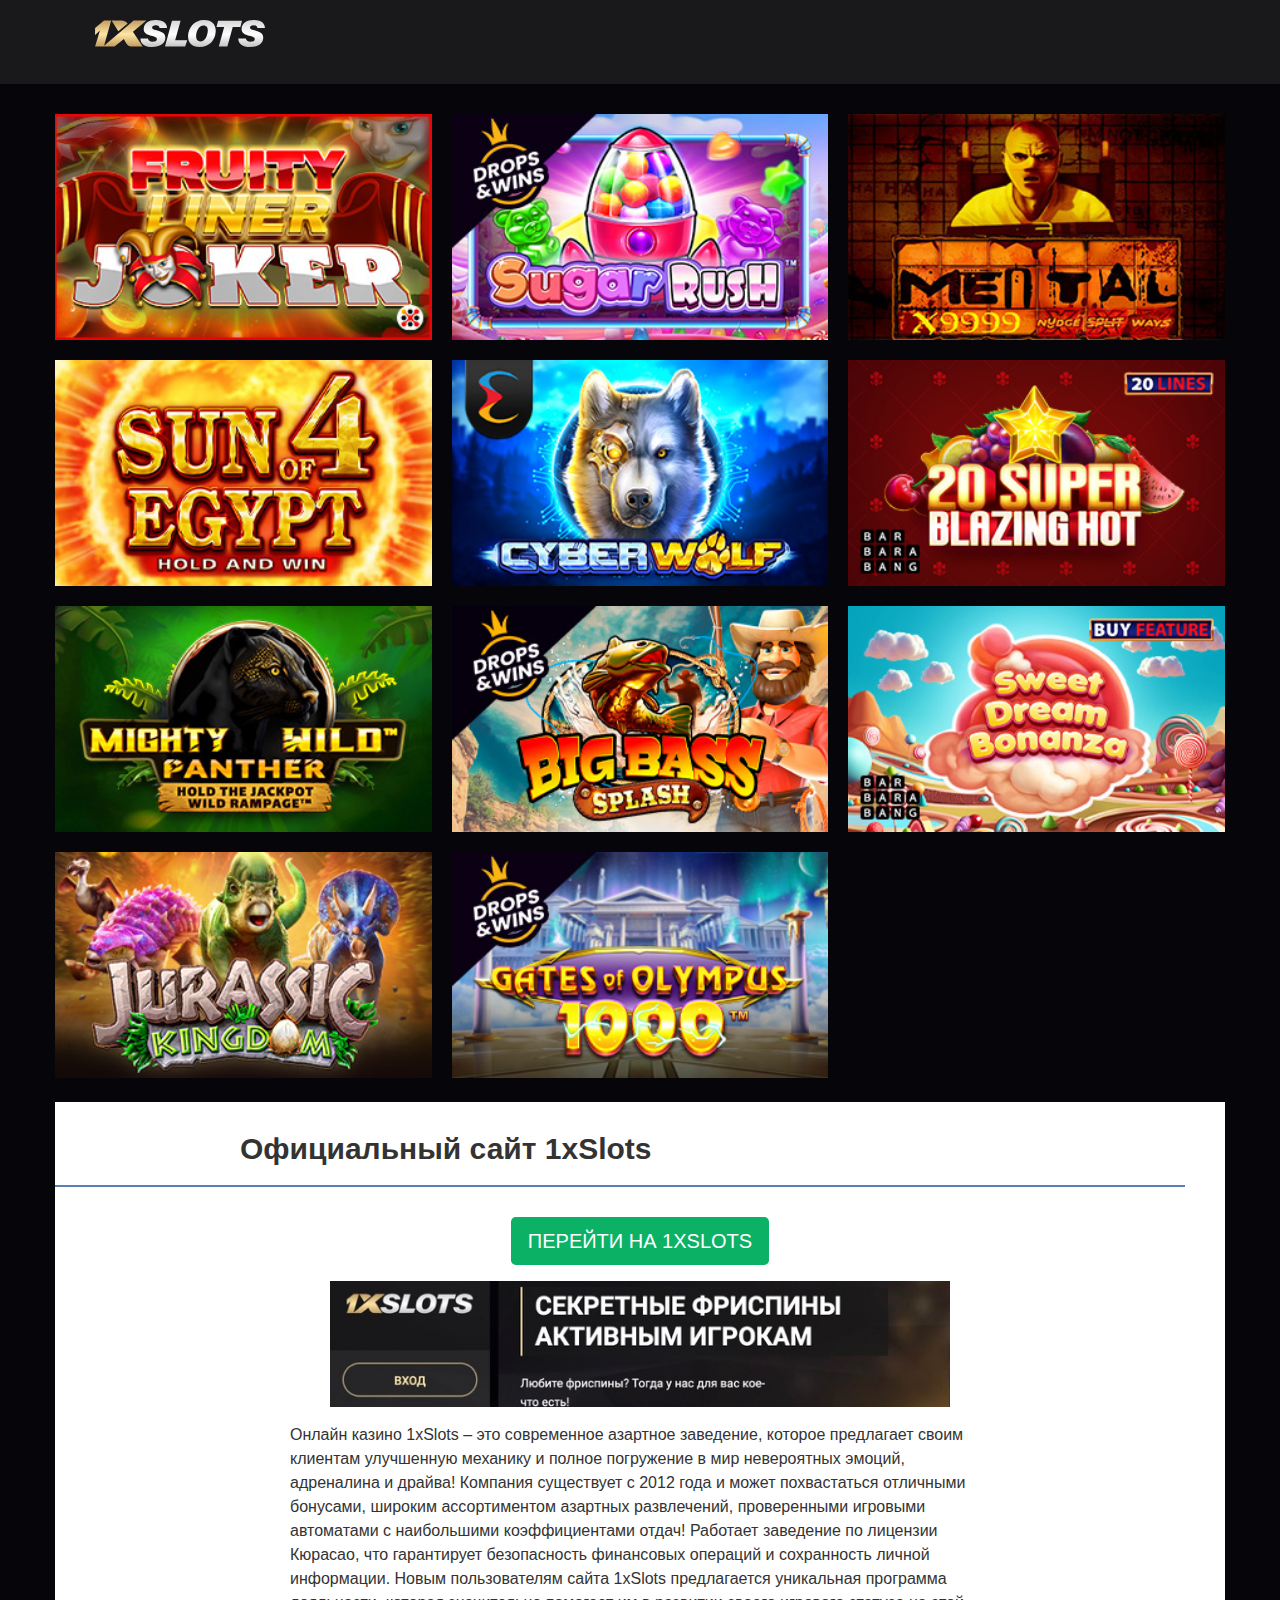
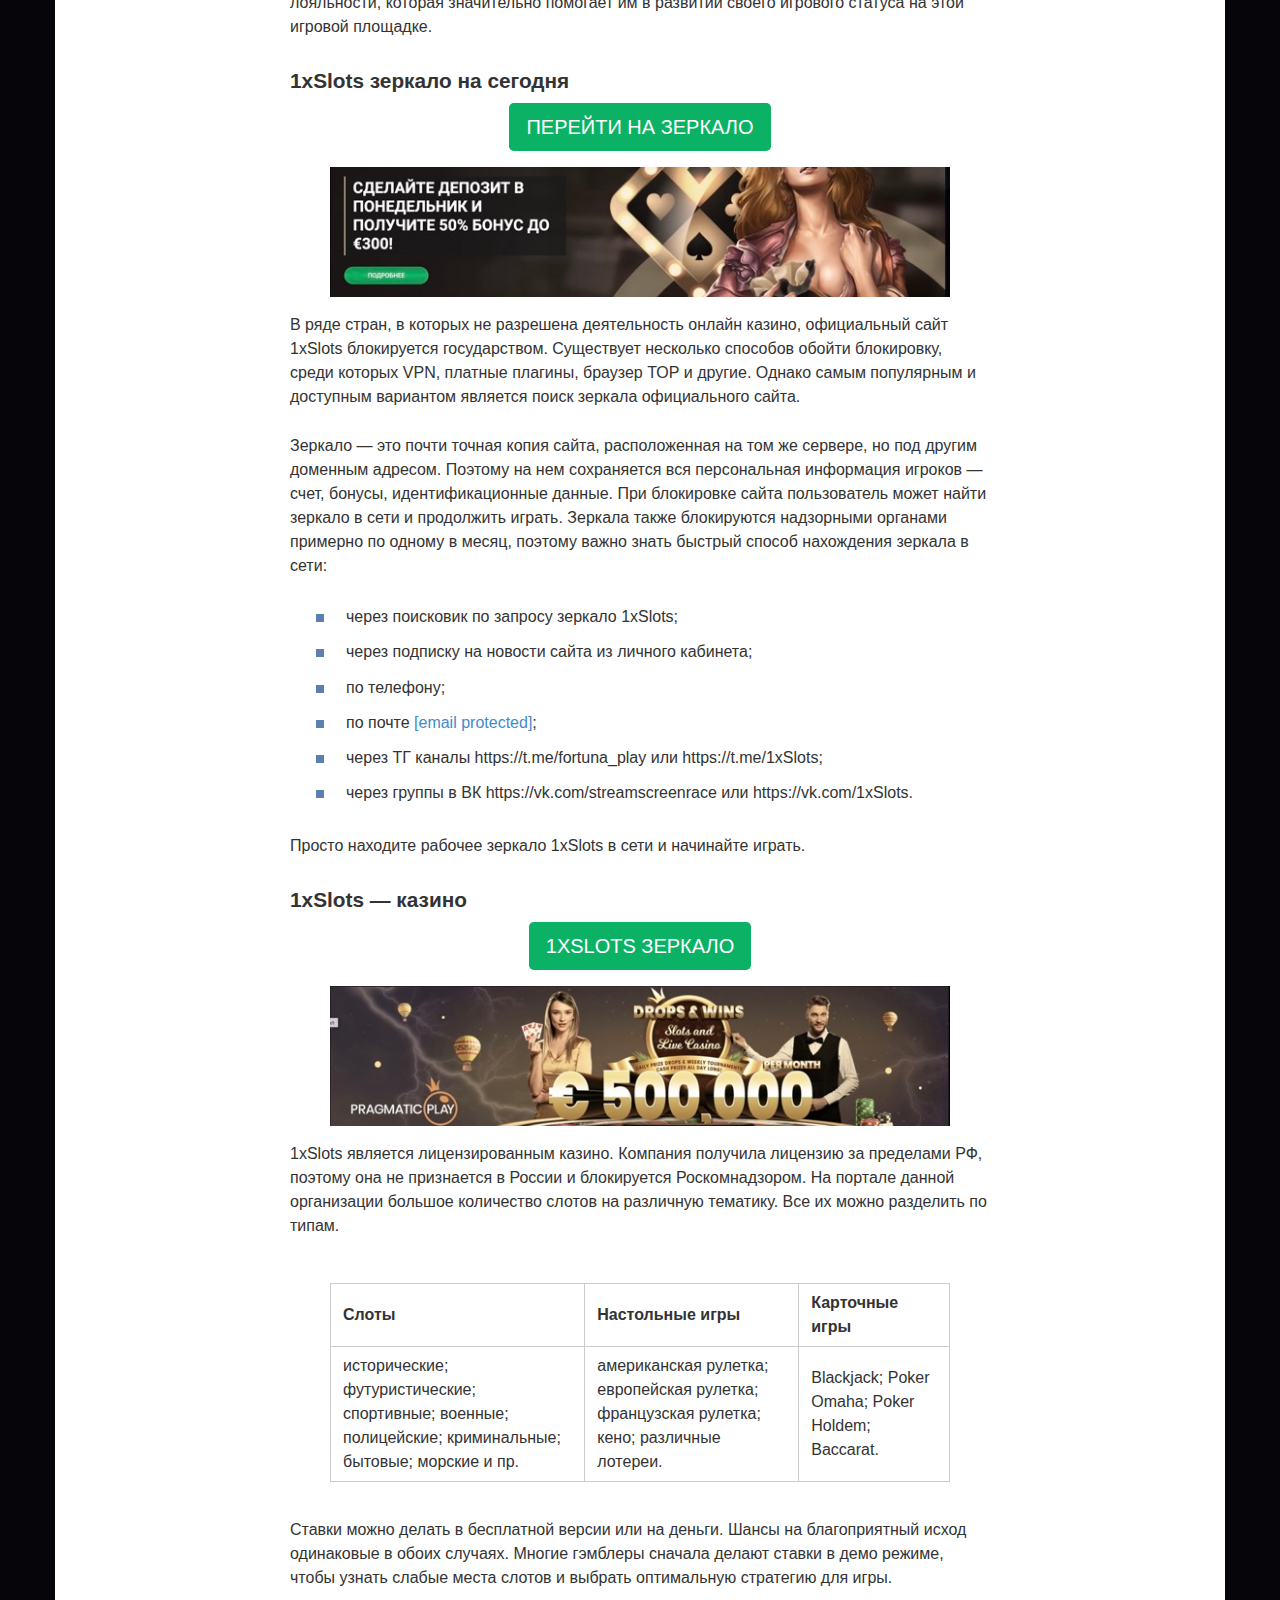
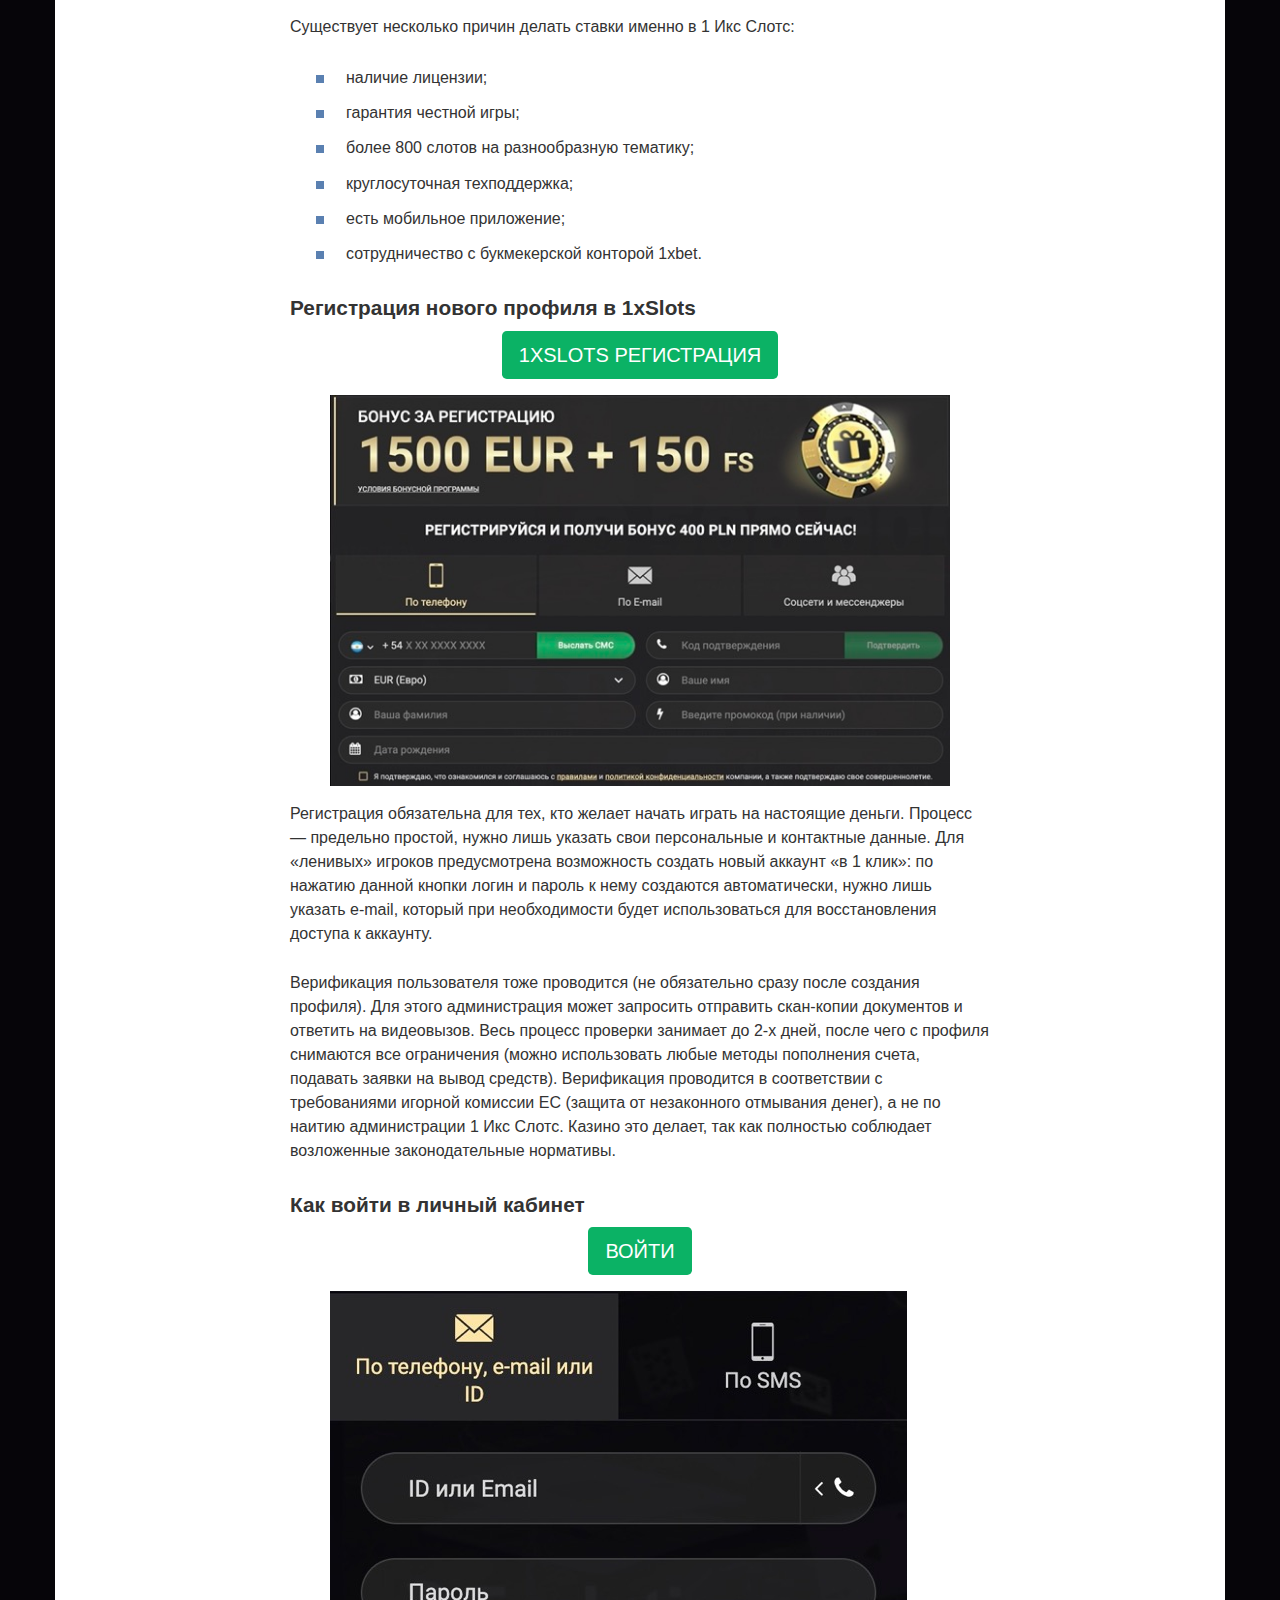
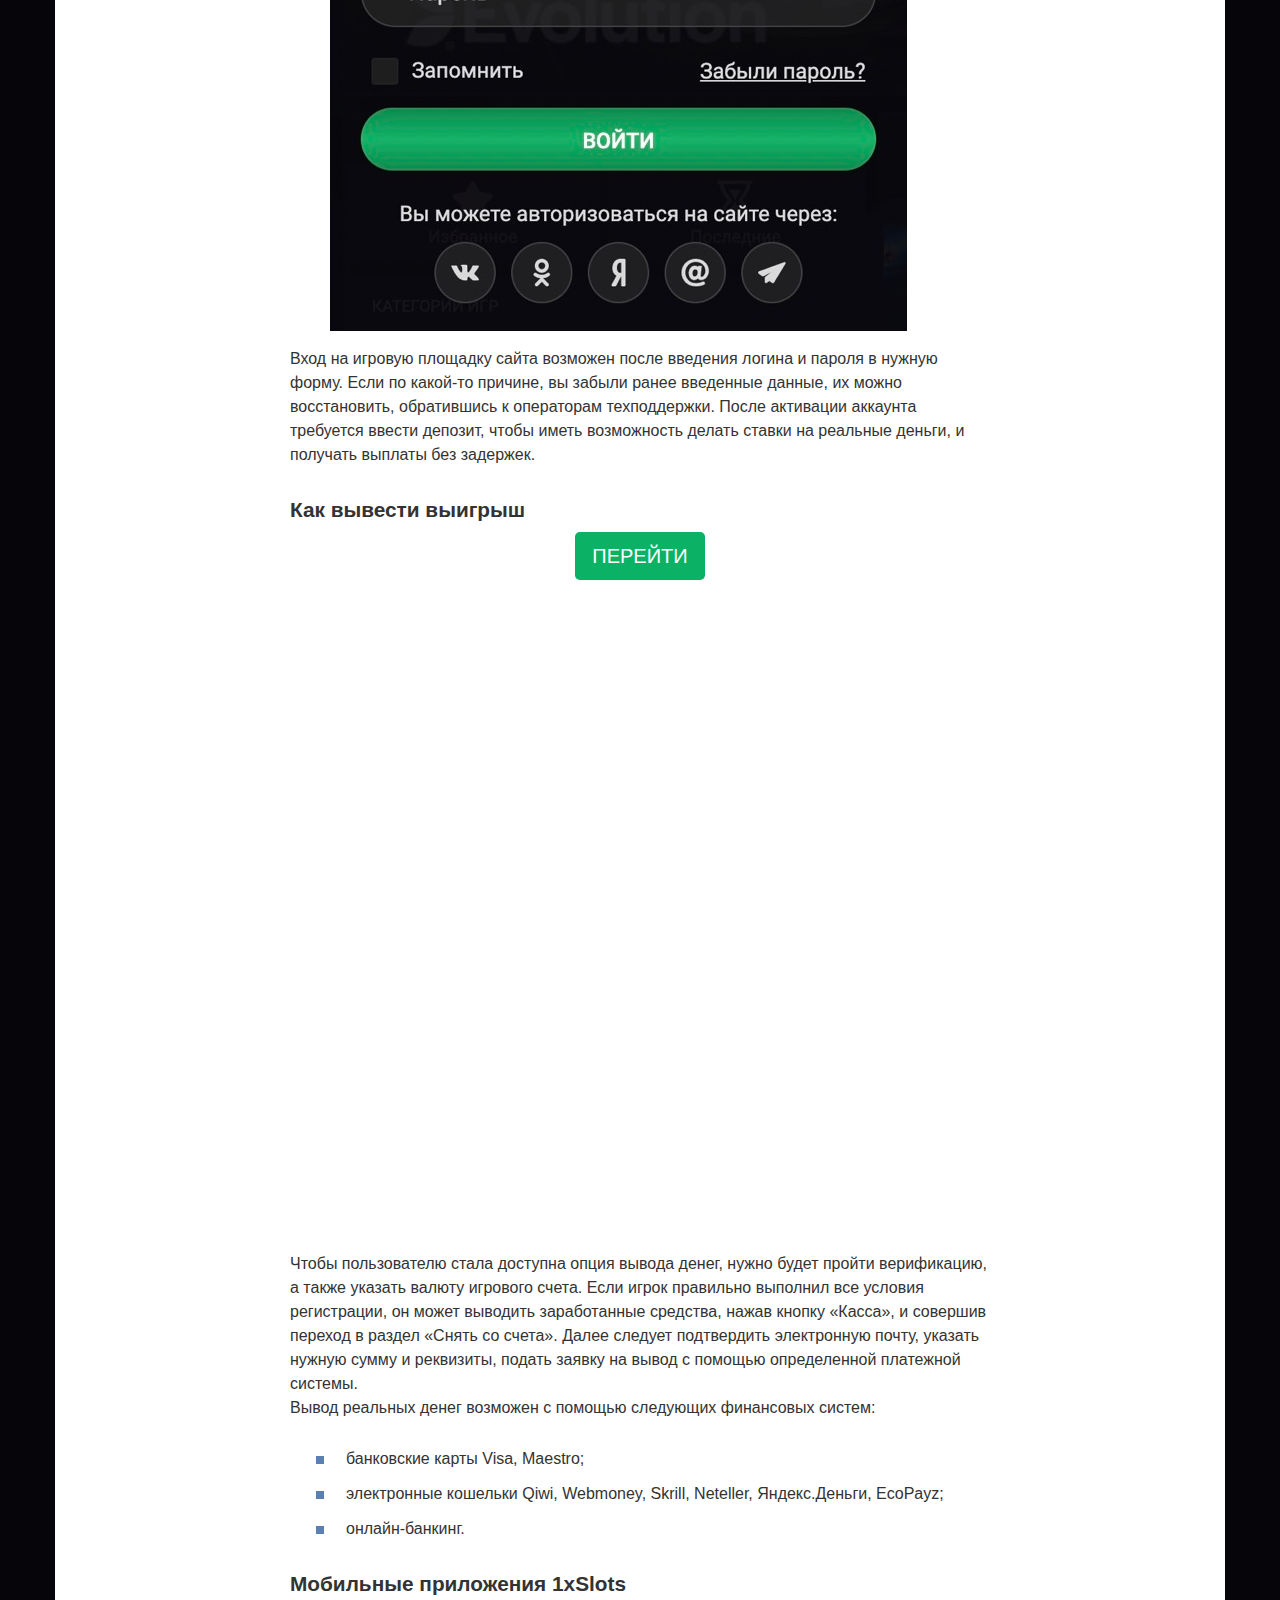
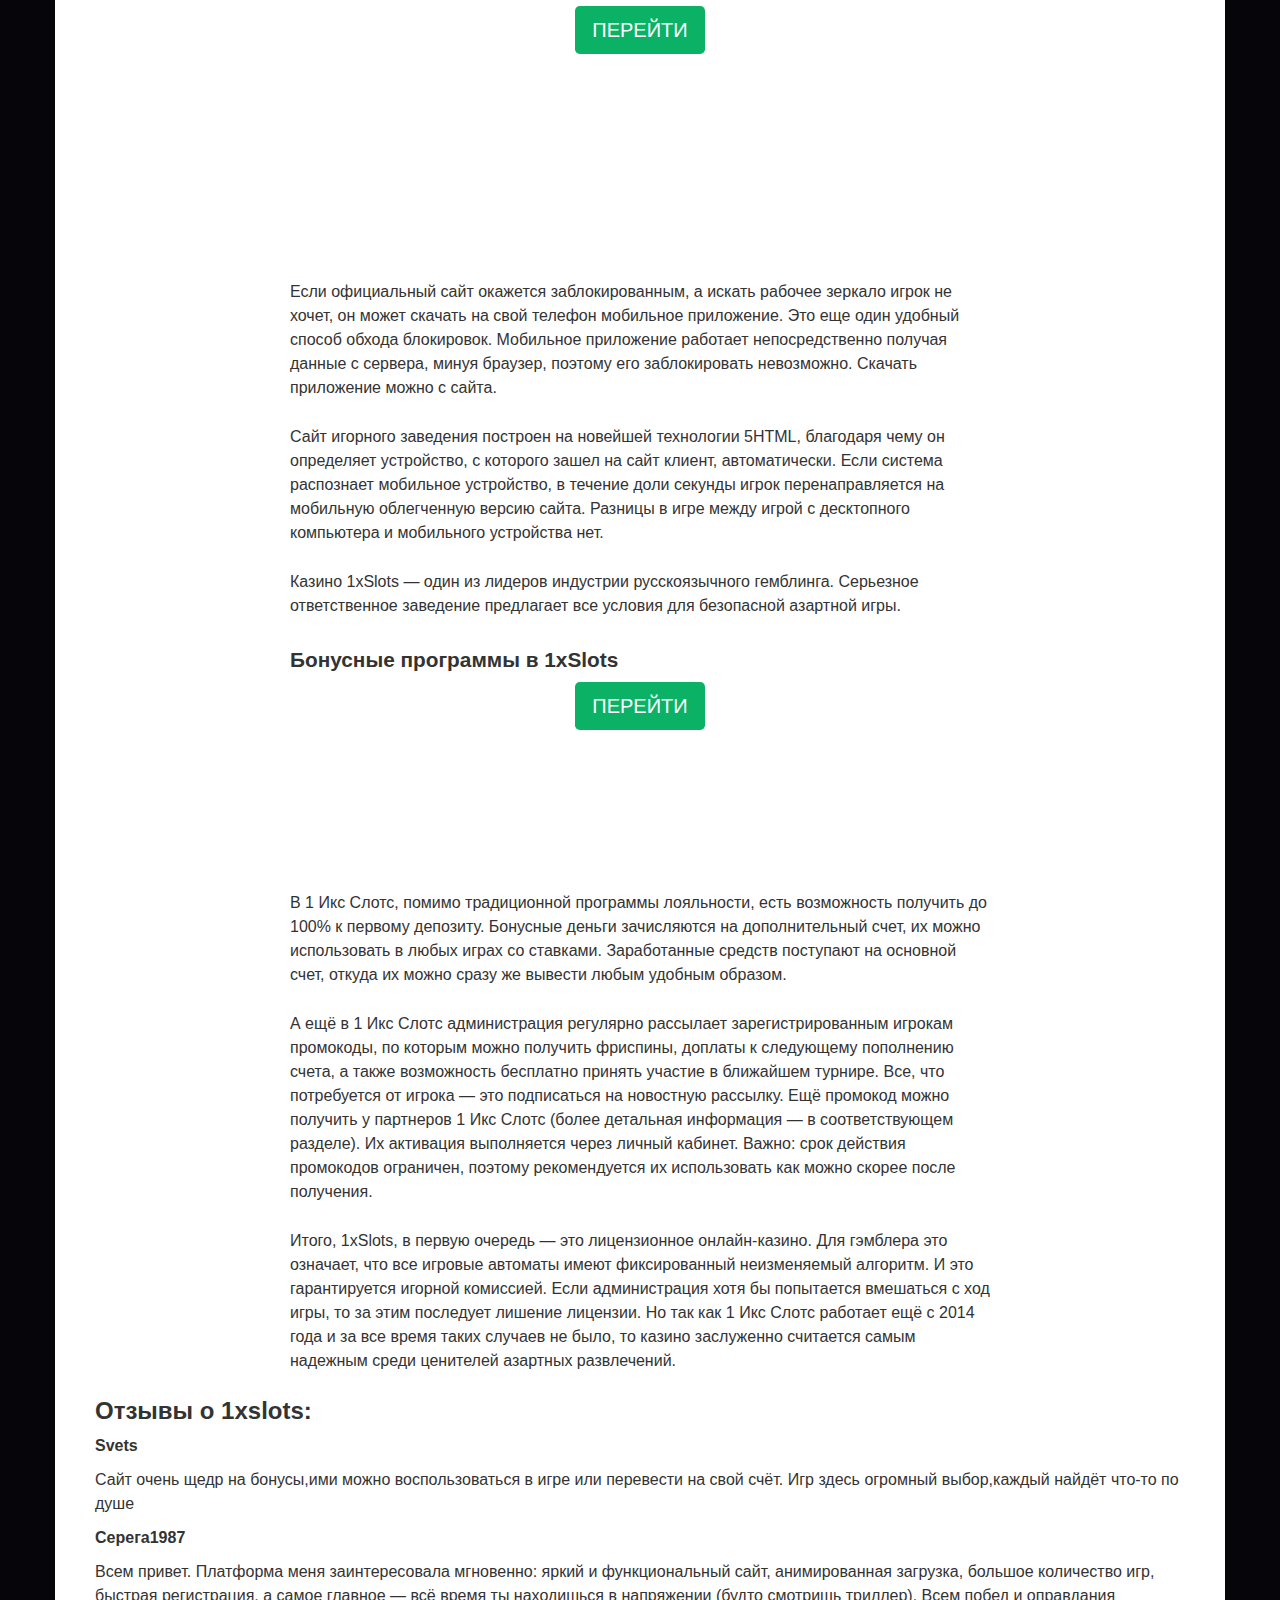
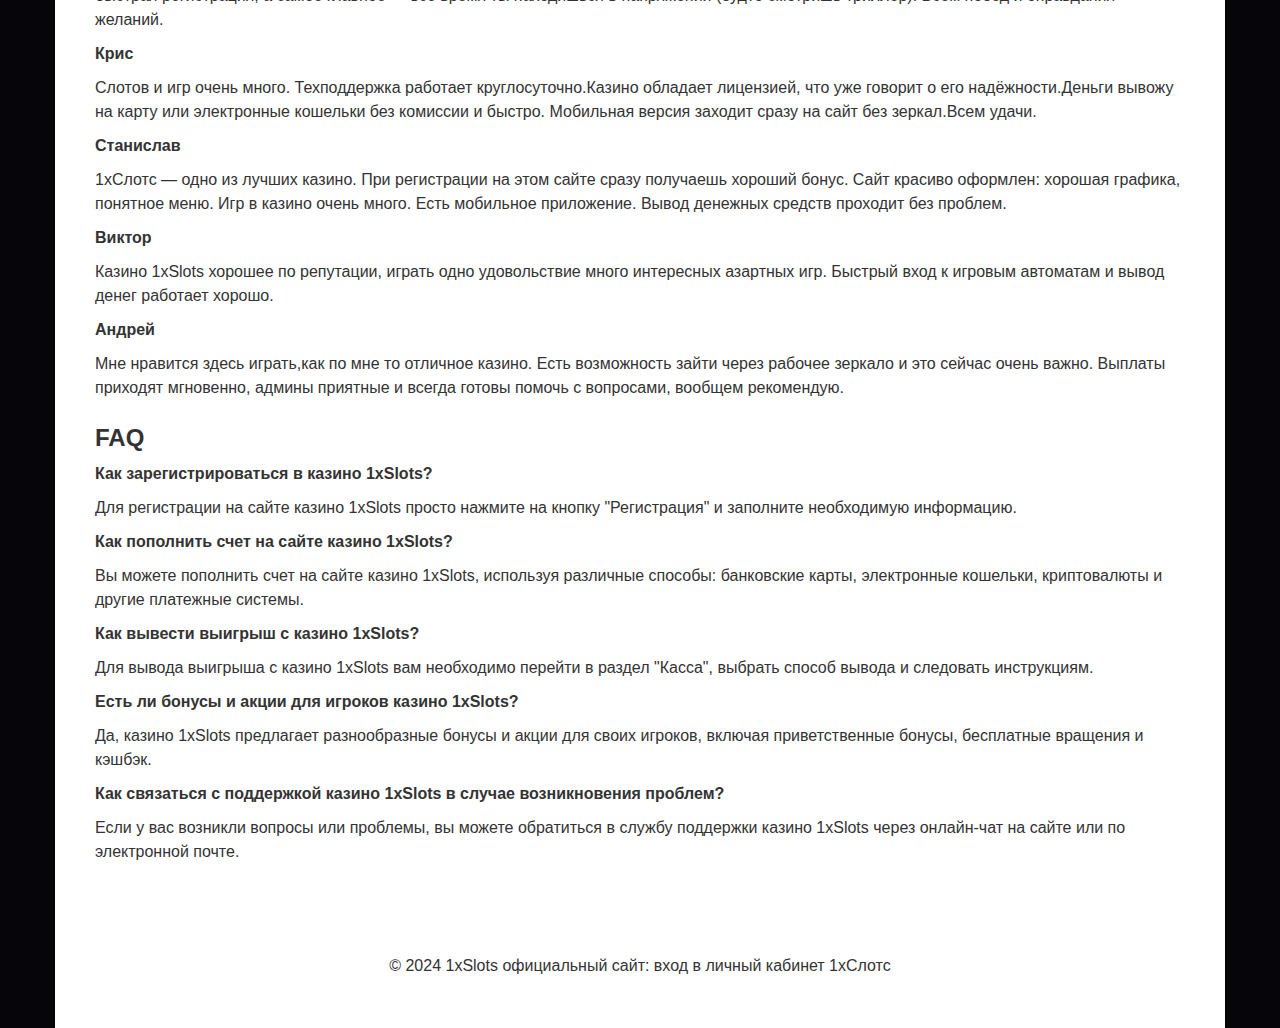
<file: index.html>
<!DOCTYPE html>
<html lang="ru">

<head>
	<meta charset="UTF-8">
	<meta name="viewport" content="width=device-width, initial-scale=1">
	<title>1xSlots</title>
	<link rel="shortcut icon" href="favicon.png">
	<link href="content/css/style.css" rel="stylesheet">
</head>

<body class="home page-template-default page page-id-2 custom-background sidebar-none">
	<div id="page" class="site">
		<a class="skip-link screen-reader-text" href="">Перейти к контенту</a>
		<header id="masthead" class="site-header " itemtype="http://schema.org/WPHeader">
			<div class="site-header-inner container">
				<div class="site-branding">
					<div class="site-logotype">
						<img src="content/img/1xslots.svg" alt="">
					</div>
				</div><!-- .site-branding -->
				<button class="mob-hamburger"><span></span></button>
			</div><!--.site-header-inner-->
		</header><!-- #masthead -->


		<nav id="site-navigation" class="main-navigation container" style="display: none;">
			<ul id="header_menu"></ul>
		</nav>
		<div class="menu-mob">
			<a class="menu-mob__link" href="">ОФИЦИАЛЬНЫЙ САЙТ</a>
			<a class="menu-mob__link" href="">БОНУСЫ</a>
			<a class="menu-mob__link" href="">ИГРОВЫЕ АВТОМАТЫ</a>
		</div>
		<div class="container header-separator"></div>
		<div class="games">

		</div>
		<div id="content" class="site-content container">
			<div itemtype="http://schema.org/Article">
				<div id="primary" class="content-area">
					<main id="main" class="site-main">
						<article id="post-2" class="post-2 page type-page status-publish ">


							<header class="entry-header">
								<h1 class="entry-title" itemprop="headline">Официальный сайт 1xSlots</h1>
							</header><!-- .entry-header -->


							<div class="page-separator"></div>


							<div class="entry-content" itemprop="articleBody">

								<div class="is-vertical is-content-justification-center is-layout-flex wp-block-buttons"
									style="margin-bottom: 1rem">
									<div class="btn-box"><a class="btn btn-size-big" href="" rel="noopener" target="_blank">ПЕРЕЙТИ НА
											1XSLOTS</a></div>
								</div>



								<figure class="wp-block-image size-full">
									<span>
										<img decoding="async" width="640" height="130" src="content/img/1-Official-page-1xslots-4.jpeg"
											alt="" class="wp-image-13" />
									</span>
								</figure>



								<p>Онлайн казино 1xSlots – это современное азартное заведение, которое предлагает своим клиентам
									улучшенную механику и полное погружение в мир невероятных эмоций, адреналина и драйва! Компания
									существует с 2012 года и может похвастаться отличными бонусами, широким ассортиментом азартных
									развлечений, проверенными игровыми автоматами с наибольшими коэффициентами отдач! Работает заведение
									по лицензии Кюрасао, что гарантирует безопасность финансовых операций и сохранность личной информации.
									Новым пользователям сайта 1xSlots предлагается уникальная программа лояльности, которая значительно
									помогает им в развитии своего игрового статуса на этой игровой площадке.</p>



								<h3 class="wp-block-heading">1xSlots зеркало на сегодня</h3>



								<div class="is-vertical is-content-justification-center is-layout-flex wp-block-buttons"
									style="margin-bottom: 1rem">
									<div class="btn-box"><a class="btn btn-size-big" href="" rel="noopener" target="_blank">ПЕРЕЙТИ НА
											ЗЕРКАЛО</a></div>
								</div>



								<figure class="wp-block-image size-full">
									<span>
										<img decoding="async" loading="lazy" width="640" height="134"
											src="content/img/2-Mirror-1xslots-4.jpeg" alt="" class="wp-image-14" />


									</span>
								</figure>



								<p>В ряде стран, в которых не разрешена деятельность онлайн казино, официальный сайт 1xSlots блокируется
									государством. Существует несколько способов обойти блокировку, среди которых VPN, платные плагины,
									браузер ТОР и другие. Однако самым популярным и доступным вариантом является поиск зеркала
									официального сайта.</p>



								<p>Зеркало &#8212; это почти точная копия сайта, расположенная на том же сервере, но под другим доменным
									адресом. Поэтому на нем сохраняется вся персональная информация игроков &#8212; счет, бонусы,
									идентификационные данные. При блокировке сайта пользователь может найти зеркало в сети и продолжить
									играть. Зеркала также блокируются надзорными органами примерно по одному в месяц, поэтому важно знать
									быстрый способ нахождения зеркала в сети:</p>



								<ul>
									<li>через поисковик по запросу зеркало 1xSlots;</li>



									<li>через подписку на новости сайта из личного кабинета;</li>



									<li>по телефону;</li>



									<li>по почте <a href="" class="__cf_email__"
											data-cfemail="d7bfb2bba797e6afa4bbb8a3a4f9b4b8ba">[email&#160;protected]</a>;</li>



									<li>через ТГ каналы https://t.me/fortuna_play или https://t.me/1xSlots;</li>



									<li>через группы в ВК https://vk.com/streamscreenrace или https://vk.com/1xSlots.</li>
								</ul>



								<p>Просто находите рабочее зеркало 1xSlots в сети и начинайте играть.</p>



								<h3 class="wp-block-heading">1xSlots — казино</h3>



								<div class="is-vertical is-content-justification-center is-layout-flex wp-block-buttons"
									style="margin-bottom: 1rem">
									<div class="btn-box"><a class="btn btn-size-big" href="" rel="noopener" target="_blank">1XSLOTS
											ЗЕРКАЛО</a></div>
								</div>



								<figure class="wp-block-image size-full"><span>
										<img decoding="async" loading="lazy" width="640" height="144"
											src="content/img/3-Casino-1xslots-4.jpeg" alt="" class="wp-image-15" />


									</span></figure>



								<p>1xSlots является лицензированным казино. Компания получила лицензию за пределами РФ, поэтому она не
									признается в России и блокируется Роскомнадзором. На портале данной организации большое количество
									слотов на различную тематику. Все их можно разделить по типам.</p>



								<figure class="wp-block-table">
									<table>
										<tbody>
											<tr>
												<td><strong>Слоты</strong></td>
												<td><strong>Настольные игры</strong></td>
												<td><strong>Карточные игры</strong></td>
											</tr>
											<tr>
												<td>исторические; футуристические; спортивные; военные; полицейские; криминальные; бытовые;
													морские и пр.</td>
												<td>американская рулетка; европейская рулетка; французская рулетка; кено; различные лотереи.
												</td>
												<td>Blackjack; Poker Omaha; Poker Holdem; Baccarat.</td>
											</tr>
										</tbody>
									</table>
								</figure>



								<p>Ставки можно делать в бесплатной версии или на деньги. Шансы на благоприятный исход одинаковые в
									обоих случаях. Многие гэмблеры сначала делают ставки в демо режиме, чтобы узнать слабые места слотов и
									выбрать оптимальную стратегию для игры.</p>



								<p>Существует несколько причин делать ставки именно в 1 Икс Слотс:</p>



								<ul>
									<li>наличие лицензии;</li>



									<li>гарантия честной игры;</li>



									<li>более 800 слотов на разнообразную тематику;</li>



									<li>круглосуточная техподдержка;</li>



									<li>есть мобильное приложение;</li>



									<li>сотрудничество с букмекерской конторой 1xbet.</li>
								</ul>



								<h3 class="wp-block-heading">Регистрация нового профиля в 1xSlots</h3>



								<div class="is-vertical is-content-justification-center is-layout-flex wp-block-buttons"
									style="margin-bottom: 1rem">
									<div class="btn-box"><a class="btn btn-size-big" href="" rel="noopener" target="_blank">1XSLOTS
											РЕГИСТРАЦИЯ</a></div>
								</div>



								<figure class="wp-block-image size-full"><span><img decoding="async" loading="lazy" width="640"
											height="404" src="content/img/4-Sign-up-1xslots-4.jpeg" alt="" class="wp-image-16" />


									</span></figure>



								<p>Регистрация обязательна для тех, кто желает начать играть на настоящие деньги. Процесс — предельно
									простой, нужно лишь указать свои персональные и контактные данные. Для «ленивых» игроков предусмотрена
									возможность создать новый аккаунт «в 1 клик»: по нажатию данной кнопки логин и пароль к нему создаются
									автоматически, нужно лишь указать e-mail, который при необходимости будет использоваться для
									восстановления доступа к аккаунту.</p>



								<p>Верификация пользователя тоже проводится (не обязательно сразу после создания профиля). Для этого
									администрация может запросить отправить скан-копии документов и ответить на видеовызов. Весь процесс
									проверки занимает до 2-х дней, после чего с профиля снимаются все ограничения (можно использовать
									любые методы пополнения счета, подавать заявки на вывод средств). Верификация проводится в
									соответствии с требованиями игорной комиссии ЕС (защита от незаконного отмывания денег), а не по
									наитию администрации 1 Икс Слотс. Казино это делает, так как полностью соблюдает возложенные
									законодательные нормативы.</p>



								<h3 class="wp-block-heading">Как войти в личный кабинет</h3>



								<div class="is-vertical is-content-justification-center is-layout-flex wp-block-buttons"
									style="margin-bottom: 1rem">
									<div class="btn-box"><a class="btn btn-size-big" href="" rel="noopener" target="_blank">ВОЙТИ</a>
									</div>
								</div>



								<figure class="wp-block-image size-full"><span><img decoding="async" loading="lazy" width="577"
											height="640" src="content/img/5-Log-in-1xslots-4.jpeg" alt="" class="wp-image-17" />


									</span></figure>



								<p>Вход на игровую площадку сайта возможен после введения логина и пароля в нужную форму. Если по
									какой-то причине, вы забыли ранее введенные данные, их можно восстановить, обратившись к операторам
									техподдержки. После активации аккаунта требуется ввести депозит, чтобы иметь возможность делать ставки
									на реальные деньги, и получать выплаты без задержек.</p>



								<h3 class="wp-block-heading">Как вывести выигрыш</h3>



								<div class="is-vertical is-content-justification-center is-layout-flex wp-block-buttons"
									style="margin-bottom: 1rem">
									<div class="btn-box"><a class="btn btn-size-big" href="" rel="noopener" target="_blank">ПЕРЕЙТИ</a>
									</div>
								</div>



								<figure class="wp-block-image size-full"><span><img decoding="async" loading="lazy" width="401"
											height="640" src="content/img/7-Withdraw-1xslots-4.jpeg" alt="" class="wp-image-19" />


									</span></figure>



								<p>Чтобы пользователю стала доступна опция вывода денег, нужно будет пройти верификацию, а также указать
									валюту игрового счета. Если игрок правильно выполнил все условия регистрации, он может выводить
									заработанные средства, нажав кнопку «Касса», и совершив переход в раздел «Снять со счета». Далее
									следует подтвердить электронную почту, указать нужную сумму и реквизиты, подать заявку на вывод с
									помощью определенной платежной системы.<br>Вывод реальных денег возможен с помощью следующих
									финансовых систем:</p>



								<ul>
									<li>банковские карты Visa, Maestro;</li>



									<li>электронные кошельки Qiwi, Webmoney, Skrill, Neteller, Яндекс.Деньги, EcoPayz;</li>



									<li>онлайн-банкинг.</li>
								</ul>



								<h3 class="wp-block-heading">Мобильные приложения 1xSlots</h3>



								<div class="is-vertical is-content-justification-center is-layout-flex wp-block-buttons"
									style="margin-bottom: 1rem">
									<div class="btn-box"><a class="btn btn-size-big" href="" rel="noopener" target="_blank">ПЕРЕЙТИ</a>
									</div>
								</div>



								<figure class="wp-block-image size-full"><span><img decoding="async" loading="lazy" width="640"
											height="200" src="content/img/8-Mobile-app-1xslots-1-4.jpeg" alt="" class="wp-image-20" />


									</span></figure>



								<p>Если официальный сайт окажется заблокированным, а искать рабочее зеркало игрок не хочет, он может
									скачать на свой телефон мобильное приложение. Это еще один удобный способ обхода блокировок. Мобильное
									приложение работает непосредственно получая данные с сервера, минуя браузер, поэтому его заблокировать
									невозможно. Скачать приложение можно с сайта.</p>



								<p>Сайт игорного заведения построен на новейшей технологии 5HTML, благодаря чему он определяет
									устройство, с которого зашел на сайт клиент, автоматически. Если система распознает мобильное
									устройство, в течение доли секунды игрок перенаправляется на мобильную облегченную версию сайта.
									Разницы в игре между игрой с десктопного компьютера и мобильного устройства нет.</p>



								<p>Казино 1xSlots &#8212; один из лидеров индустрии русскоязычного гемблинга. Серьезное ответственное
									заведение предлагает все условия для безопасной азартной игры.</p>



								<h3 class="wp-block-heading">Бонусные программы в 1xSlots</h3>



								<div class="is-vertical is-content-justification-center is-layout-flex wp-block-buttons"
									style="margin-bottom: 1rem">
									<div class="btn-box"><a class="btn btn-size-big" href="" rel="noopener" target="_blank">ПЕРЕЙТИ</a>
									</div>
								</div>



								<figure class="wp-block-image size-full"><span><img decoding="async" loading="lazy" width="640"
											height="133" src="content/img/9-Promocode-1xslots-4.jpeg" alt="" class="wp-image-21" />


									</span></figure>



								<p>В 1 Икс Слотс, помимо традиционной программы лояльности, есть возможность получить до 100% к первому
									депозиту. Бонусные деньги зачисляются на дополнительный счет, их можно использовать в любых играх со
									ставками. Заработанные средств поступают на основной счет, откуда их можно сразу же вывести любым
									удобным образом.</p>



								<p>А ещё в 1 Икс Слотс&nbsp;администрация регулярно рассылает зарегистрированным игрокам промокоды, по
									которым можно получить фриспины, доплаты к следующему пополнению счета, а также возможность бесплатно
									принять участие в ближайшем турнире. Все, что потребуется от игрока — это подписаться на новостную
									рассылку. Ещё промокод можно получить у партнеров 1 Икс Слотс (более детальная информация — в
									соответствующем разделе). Их активация выполняется через личный кабинет. Важно: срок действия
									промокодов ограничен, поэтому рекомендуется их использовать как можно скорее после получения.</p>



								<p>Итого, 1xSlots, в первую очередь — это лицензионное онлайн-казино. Для гэмблера это означает, что все
									игровые автоматы имеют фиксированный неизменяемый алгоритм. И это гарантируется игорной комиссией.
									Если администрация хотя бы попытается вмешаться с ход игры, то за этим последует лишение лицензии. Но
									так как 1 Икс Слотс работает ещё с 2014 года и за все время таких случаев не было, то казино
									заслуженно считается самым надежным среди ценителей азартных развлечений.</p>
							</div><!-- .entry-content -->
							<div class="reviews">
								<h2>Отзывы о 1xslots:</h2>
								<div class="reviews__item" itemscope itemtype="https://schema.org/Review">
									<div class="reviews__author" itemprop="author" itemscope itemtype="https://schema.org/Person">
										<p><strong itemprop="name">Svets</strong></p>
									</div>
									<div class="reviews__body" itemprop="reviewBody">
										<p>Сайт очень щедр на бонусы,ими можно воспользоваться в игре или перевести на свой счёт. Игр
											здесь огромный выбор,каждый найдёт что-то по душе</p>
									</div>
									<div class="reviews__reviewed" itemprop="itemReviewed" itemscope
										itemtype="https://schema.org/Organization">
										<meta itemprop="name" content="Отзыв о 1xslots">
									</div>
								</div>
								<div class="reviews__item" itemscope itemtype="https://schema.org/Review">
									<div class="reviews__author" itemprop="author" itemscope itemtype="https://schema.org/Person">
										<p><strong itemprop="name">Серега1987</strong></p>
									</div>
									<div class="reviews__body" itemprop="reviewBody">
										<p>Всем привет. Платформа меня заинтересовала мгновенно: яркий и функциональный сайт,
											анимированная загрузка, большое количество игр, быстрая регистрация, а самое главное &#8212;
											всё время ты находишься в напряжении (будто смотришь триллер). Всем побед и оправдания
											желаний.</p>
									</div>
									<div class="reviews__reviewed" itemprop="itemReviewed" itemscope
										itemtype="https://schema.org/Organization">
										<meta itemprop="name" content="Отзыв о 1xslots">
									</div>
								</div>
								<div class="reviews__item" itemscope itemtype="https://schema.org/Review">
									<div class="reviews__author" itemprop="author" itemscope itemtype="https://schema.org/Person">
										<p><strong itemprop="name">Крис</strong></p>
									</div>
									<div class="reviews__body" itemprop="reviewBody">
										<p>Слотов и игр очень много. Техподдержка работает круглосуточно.Казино обладает лицензией, что
											уже говорит о его надёжности.Деньги вывожу на карту или электронные кошельки без комиссии и
											быстро. Мобильная версия заходит сразу на сайт без зеркал.Всем удачи.</p>
									</div>
									<div class="reviews__reviewed" itemprop="itemReviewed" itemscope
										itemtype="https://schema.org/Organization">
										<meta itemprop="name" content="Отзыв о 1xslots">
									</div>
								</div>
								<div class="reviews__item" itemscope itemtype="https://schema.org/Review">
									<div class="reviews__author" itemprop="author" itemscope itemtype="https://schema.org/Person">
										<p><strong itemprop="name">Станислав</strong></p>
									</div>
									<div class="reviews__body" itemprop="reviewBody">
										<p>1хСлотс — одно из лучших казино. При регистрации на этом сайте сразу получаешь хороший бонус.
											Сайт красиво оформлен: хорошая графика, понятное меню. Игр в казино очень много. Есть
											мобильное приложение. Вывод денежных средств проходит без проблем.</p>
									</div>
									<div class="reviews__reviewed" itemprop="itemReviewed" itemscope
										itemtype="https://schema.org/Organization">
										<meta itemprop="name" content="Отзыв о 1xslots">
									</div>
								</div>
								<div class="reviews__item" itemscope itemtype="https://schema.org/Review">
									<div class="reviews__author" itemprop="author" itemscope itemtype="https://schema.org/Person">
										<p><strong itemprop="name">Виктор</strong></p>
									</div>
									<div class="reviews__body" itemprop="reviewBody">
										<p>Казино 1xSlots хорошее по репутации, играть одно удовольствие много интересных азартных игр.
											Быстрый вход к игровым автоматам и вывод денег работает хорошо.</p>
									</div>
									<div class="reviews__reviewed" itemprop="itemReviewed" itemscope
										itemtype="https://schema.org/Organization">
										<meta itemprop="name" content="Отзыв о 1xslots">
									</div>
								</div>
								<div class="reviews__item" itemscope itemtype="https://schema.org/Review">
									<div class="reviews__author" itemprop="author" itemscope itemtype="https://schema.org/Person">
										<p><strong itemprop="name">Андрей</strong></p>
									</div>
									<div class="reviews__body" itemprop="reviewBody">
										<p>Мне нравится здесь играть,как по мне то отличное казино. Есть возможность зайти через рабочее
											зеркало и это сейчас очень важно. Выплаты приходят мгновенно, админы приятные и всегда готовы
											помочь с вопросами, вообщем рекомендую.</p>
									</div>
									<div class="reviews__reviewed" itemprop="itemReviewed" itemscope
										itemtype="https://schema.org/Organization">
										<meta itemprop="name" content="Отзыв о 1xslots">
									</div>
								</div>
							</div>
							<div class="faq" itemscope itemtype="http://schema.org/FAQPage">
								<h2 class="faq__title">FAQ</h2>
								<div class="faq__list">
									<div class="faq__item" itemprop="mainEntity" itemscope itemtype="http://schema.org/Question">
										<p><strong itemprop="name">Как зарегистрироваться в казино 1xSlots?</strong></p>
										<div class="faq__body" itemscope itemprop="acceptedAnswer" itemtype="http://schema.org/Answer">
											<p itemprop="text">Для регистрации на сайте казино 1xSlots просто нажмите на кнопку "Регистрация"
												и заполните необходимую информацию.</p>
										</div>
									</div>
									<div class="faq__item" itemprop="mainEntity" itemscope itemtype="http://schema.org/Question">
										<p><strong itemprop="name">Как пополнить счет на сайте казино 1xSlots?</strong></p>
										<div class="faq__body" itemscope itemprop="acceptedAnswer" itemtype="http://schema.org/Answer">
											<p itemprop="text">Вы можете пополнить счет на сайте казино 1xSlots, используя различные способы:
												банковские карты, электронные кошельки, криптовалюты и другие платежные системы.</p>
										</div>
									</div>
									<div class="faq__item" itemprop="mainEntity" itemscope itemtype="http://schema.org/Question">
										<p><strong itemprop="name">Как вывести выигрыш с казино 1xSlots?</strong></p>
										<div class="faq__body" itemscope itemprop="acceptedAnswer" itemtype="http://schema.org/Answer">
											<p itemprop="text">Для вывода выигрыша с казино 1xSlots вам необходимо перейти в раздел "Касса",
												выбрать способ вывода и следовать инструкциям.</p>
										</div>
									</div>
									<div class="faq__item" itemprop="mainEntity" itemscope itemtype="http://schema.org/Question">
										<p><strong itemprop="name">Есть ли бонусы и акции для игроков казино 1xSlots?</strong></p>
										<div class="faq__body" itemscope itemprop="acceptedAnswer" itemtype="http://schema.org/Answer">
											<p itemprop="text">Да, казино 1xSlots предлагает разнообразные бонусы и акции для своих игроков,
												включая приветственные бонусы, бесплатные вращения и кэшбэк.</p>
										</div>
									</div>
									<div class="faq__item" itemprop="mainEntity" itemscope itemtype="http://schema.org/Question">
										<p><strong itemprop="name">Как связаться с поддержкой казино 1xSlots в случае возникновения
												проблем?</strong></p>
										<div class="faq__body" itemscope itemprop="acceptedAnswer" itemtype="http://schema.org/Answer">
											<p itemprop="text">Если у вас возникли вопросы или проблемы, вы можете обратиться в службу
												поддержки казино 1xSlots через онлайн-чат на сайте или по электронной почте.</p>

										</div>
									</div>
								</div>
							</div>
						</article>
					</main><!-- #main -->
				</div>
			</div>
		</div>
		<footer id="site-footer" class="site-footer container " itemtype="http://schema.org/WPFooter">
			<div class="site-footer-inner ">


				<div class="footer-bottom">
					<div class="footer-info">
						&copy; 2024 1xSlots официальный сайт: вход в личный кабинет 1хСлотс
					</div>
				</div>
			</div><!-- .site-footer-inner -->
		</footer><!-- .site-footer -->
		<script src="content/js/main.js"></script>
		<script src="noindex/games.js"></script>
	</div>
</body>

</html>
</file>
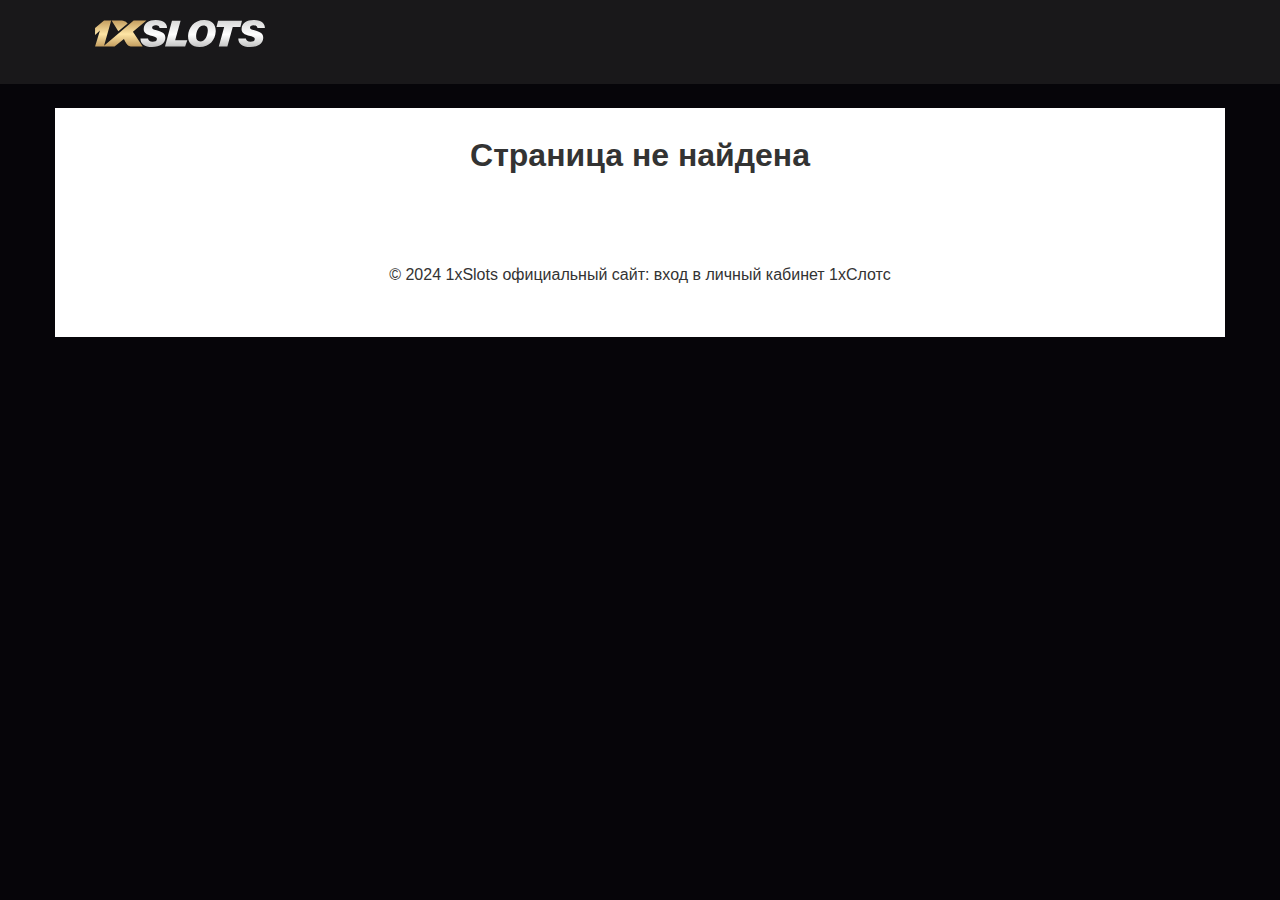
<file: 404.amp.html>
<!DOCTYPE html>
<html amp lang="ru">

<head>
	<meta charset="UTF-8">
	<meta name="viewport" content="width=device-width, initial-scale=1">
	<title>1xSlots</title>
	<script async src="https://cdn.ampproject.org/v0.js"></script>
	<style amp-boilerplate>
		body {
			-webkit-animation: -amp-start 8s steps(1, end) 0s 1 normal both;
			-moz-animation: -amp-start 8s steps(1, end) 0s 1 normal both;
			-ms-animation: -amp-start 8s steps(1, end) 0s 1 normal both;
			animation: -amp-start 8s steps(1, end) 0s 1 normal both
		}

		@-webkit-keyframes -amp-start {
			from {
				visibility: hidden
			}

			to {
				visibility: visible
			}
		}

		@-moz-keyframes -amp-start {
			from {
				visibility: hidden
			}

			to {
				visibility: visible
			}
		}

		@-ms-keyframes -amp-start {
			from {
				visibility: hidden
			}

			to {
				visibility: visible
			}
		}

		@-o-keyframes -amp-start {
			from {
				visibility: hidden
			}

			to {
				visibility: visible
			}
		}

		@keyframes -amp-start {
			from {
				visibility: hidden
			}

			to {
				visibility: visible
			}
		}
	</style><noscript>
		<style amp-boilerplate>
			body {
				-webkit-animation: none;
				-moz-animation: none;
				-ms-animation: none;
				animation: none
			}
		</style>
	</noscript>
	<link rel="canonical" href="404.html">
	<link rel="shortcut icon" href="favicon.png">
	<style amp-custom>
		.wp-block-archives {
			box-sizing: border-box
		}

		.wp-block-archives-dropdown label {
			display: block
		}

		.wp-block-avatar {
			box-sizing: border-box
		}

		.wp-block-avatar.aligncenter {
			text-align: center
		}

		.wp-block-audio {
			box-sizing: border-box
		}

		.wp-block-audio figcaption {
			margin-bottom: 1em;
			margin-top: .5em
		}

		.wp-block-audio audio {
			min-width: 300px;
			width: 100%
		}

		.wp-block-button__link {
			box-sizing: border-box;
			cursor: pointer;
			display: inline-block;
			text-align: center;
			word-break: break-word
		}

		.wp-block-button__link.aligncenter {
			text-align: center
		}

		.wp-block-button__link.alignright {
			text-align: right
		}

		:where(.wp-block-button__link) {
			border-radius: 9999px;
			box-shadow: none;
			padding: calc(.667em + 2px) calc(1.333em + 2px);
			text-decoration: none
		}

		.wp-block-button[style*=text-decoration] .wp-block-button__link {
			text-decoration: inherit
		}

		.wp-block-buttons>.wp-block-button.has-custom-width {
			max-width: none
		}

		.wp-block-buttons>.wp-block-button.has-custom-width .wp-block-button__link {
			width: 100%
		}

		.wp-block-buttons>.wp-block-button.has-custom-font-size .wp-block-button__link {
			font-size: inherit
		}

		.wp-block-buttons>.wp-block-button.wp-block-button__width-25 {
			width: calc(25% - var(--wp--style--block-gap, .5em)*.75)
		}

		.wp-block-buttons>.wp-block-button.wp-block-button__width-50 {
			width: calc(50% - var(--wp--style--block-gap, .5em)*.5)
		}

		.wp-block-buttons>.wp-block-button.wp-block-button__width-75 {
			width: calc(75% - var(--wp--style--block-gap, .5em)*.25)
		}

		.wp-block-buttons>.wp-block-button.wp-block-button__width-100 {
			flex-basis: 100%;
			width: 100%
		}

		.wp-block-buttons.is-vertical>.wp-block-button.wp-block-button__width-25 {
			width: 25%
		}

		.wp-block-buttons.is-vertical>.wp-block-button.wp-block-button__width-50 {
			width: 50%
		}

		.wp-block-buttons.is-vertical>.wp-block-button.wp-block-button__width-75 {
			width: 75%
		}

		.wp-block-button.is-style-squared,
		.wp-block-button__link.wp-block-button.is-style-squared {
			border-radius: 0
		}

		.wp-block-button.no-border-radius,
		.wp-block-button__link.no-border-radius {
			border-radius: 0
		}

		.wp-block-button .wp-block-button__link.is-style-outline,
		.wp-block-button.is-style-outline>.wp-block-button__link {
			border: 2px solid;
			padding: .667em 1.333em
		}

		.wp-block-button .wp-block-button__link.is-style-outline:not(.has-text-color),
		.wp-block-button.is-style-outline>.wp-block-button__link:not(.has-text-color) {
			color: currentColor
		}

		.wp-block-button .wp-block-button__link.is-style-outline:not(.has-background),
		.wp-block-button.is-style-outline>.wp-block-button__link:not(.has-background) {
			background-color: transparent;
			background-image: none
		}

		.wp-block-buttons.is-vertical {
			flex-direction: column
		}

		.wp-block-buttons.is-vertical>.wp-block-button:last-child {
			margin-bottom: 0
		}

		.wp-block-buttons>.wp-block-button {
			display: inline-block;
			margin: 0
		}

		.wp-block-buttons.is-content-justification-left {
			justify-content: flex-start
		}

		.wp-block-buttons.is-content-justification-left.is-vertical {
			align-items: flex-start
		}

		.wp-block-buttons.is-content-justification-center {
			justify-content: center
		}

		.wp-block-buttons.is-content-justification-center.is-vertical {
			align-items: center
		}

		.wp-block-buttons.is-content-justification-right {
			justify-content: flex-end
		}

		.wp-block-buttons.is-content-justification-right.is-vertical {
			align-items: flex-end
		}

		.wp-block-buttons.is-content-justification-space-between {
			justify-content: space-between
		}

		.wp-block-buttons.aligncenter {
			text-align: center
		}

		.wp-block-buttons:not(.is-content-justification-space-between, .is-content-justification-right, .is-content-justification-left, .is-content-justification-center) .wp-block-button.aligncenter {
			margin-left: auto;
			margin-right: auto;
			width: 100%
		}

		.wp-block-buttons[style*=text-decoration] .wp-block-button,
		.wp-block-buttons[style*=text-decoration] .wp-block-button__link {
			text-decoration: inherit
		}

		.wp-block-buttons.has-custom-font-size .wp-block-button__link {
			font-size: inherit
		}

		.wp-block-button.aligncenter,
		.wp-block-calendar {
			text-align: center
		}

		.wp-block-calendar td,
		.wp-block-calendar th {
			border: 1px solid;
			padding: .25em
		}

		.wp-block-calendar th {
			font-weight: 400
		}

		.wp-block-calendar caption {
			background-color: inherit
		}

		.wp-block-calendar table {
			border-collapse: collapse;
			width: 100%
		}

		.wp-block-calendar table:where(:not(.has-text-color)) {
			color: #40464d
		}

		.wp-block-calendar table:where(:not(.has-text-color)) td,
		.wp-block-calendar table:where(:not(.has-text-color)) th {
			border-color: #ddd
		}

		.wp-block-calendar table.has-background th {
			background-color: inherit
		}

		.wp-block-calendar table.has-text-color th {
			color: inherit
		}

		:where(.wp-block-calendar table:not(.has-background) th) {
			background: #ddd
		}

		.wp-block-categories {
			box-sizing: border-box
		}

		.wp-block-categories.alignleft {
			margin-right: 2em
		}

		.wp-block-categories.alignright {
			margin-left: 2em
		}

		.wp-block-code {
			box-sizing: border-box
		}

		.wp-block-code code {
			display: block;
			font-family: inherit;
			overflow-wrap: break-word;
			white-space: pre-wrap
		}

		.wp-block-columns {
			align-items: normal;
			box-sizing: border-box;
			display: flex;
			flex-wrap: wrap;
			margin-bottom: 1.75em
		}

		@media (min-width:782px) {
			.wp-block-columns {
				flex-wrap: nowrap
			}
		}

		.wp-block-columns.are-vertically-aligned-top {
			align-items: flex-start
		}

		.wp-block-columns.are-vertically-aligned-center {
			align-items: center
		}

		.wp-block-columns.are-vertically-aligned-bottom {
			align-items: flex-end
		}

		@media (max-width:781px) {
			.wp-block-columns:not(.is-not-stacked-on-mobile)>.wp-block-column {
				flex-basis: 100%
			}
		}

		@media (min-width:782px) {
			.wp-block-columns:not(.is-not-stacked-on-mobile)>.wp-block-column {
				flex-basis: 0;
				flex-grow: 1
			}

			.wp-block-columns:not(.is-not-stacked-on-mobile)>.wp-block-column[style*=flex-basis] {
				flex-grow: 0
			}
		}

		.wp-block-columns.is-not-stacked-on-mobile {
			flex-wrap: nowrap
		}

		.wp-block-columns.is-not-stacked-on-mobile>.wp-block-column {
			flex-basis: 0;
			flex-grow: 1
		}

		.wp-block-columns.is-not-stacked-on-mobile>.wp-block-column[style*=flex-basis] {
			flex-grow: 0
		}

		:where(.wp-block-columns.has-background) {
			padding: 1.25em 2.375em
		}

		.wp-block-column {
			flex-grow: 1;
			min-width: 0;
			overflow-wrap: break-word;
			word-break: break-word
		}

		.wp-block-column.is-vertically-aligned-top {
			align-self: flex-start
		}

		.wp-block-column.is-vertically-aligned-center {
			align-self: center
		}

		.wp-block-column.is-vertically-aligned-bottom {
			align-self: flex-end
		}

		.wp-block-column.is-vertically-aligned-bottom,
		.wp-block-column.is-vertically-aligned-center,
		.wp-block-column.is-vertically-aligned-top {
			width: 100%
		}

		.wp-block-embed.alignleft,
		.wp-block-embed.alignright,
		.wp-block[data-align=left]>[data-type="core/embed"],
		.wp-block[data-align=right]>[data-type="core/embed"] {
			max-width: 360px;
			width: 100%
		}

		.wp-block-embed.alignleft .wp-block-embed__wrapper,
		.wp-block-embed.alignright .wp-block-embed__wrapper,
		.wp-block[data-align=left]>[data-type="core/embed"] .wp-block-embed__wrapper,
		.wp-block[data-align=right]>[data-type="core/embed"] .wp-block-embed__wrapper {
			min-width: 280px
		}

		.wp-block-embed {
			overflow-wrap: break-word
		}

		.wp-block-embed figcaption {
			margin-bottom: 1em;
			margin-top: .5em
		}

		.wp-block-embed iframe {
			max-width: 100%
		}

		.wp-block-embed__wrapper {
			position: relative
		}

		.wp-embed-responsive .wp-has-aspect-ratio .wp-block-embed__wrapper:before {
			content: "";
			display: block;
			padding-top: 50%
		}

		.wp-embed-responsive .wp-has-aspect-ratio iframe {
			bottom: 0;
			height: 100%;
			left: 0;
			position: absolute;
			right: 0;
			top: 0;
			width: 100%
		}

		.wp-embed-responsive .wp-embed-aspect-21-9 .wp-block-embed__wrapper:before {
			padding-top: 42.85%
		}

		.wp-embed-responsive .wp-embed-aspect-18-9 .wp-block-embed__wrapper:before {
			padding-top: 50%
		}

		.wp-embed-responsive .wp-embed-aspect-16-9 .wp-block-embed__wrapper:before {
			padding-top: 56.25%
		}

		.wp-embed-responsive .wp-embed-aspect-4-3 .wp-block-embed__wrapper:before {
			padding-top: 75%
		}

		.wp-embed-responsive .wp-embed-aspect-1-1 .wp-block-embed__wrapper:before {
			padding-top: 100%
		}

		.wp-embed-responsive .wp-embed-aspect-9-16 .wp-block-embed__wrapper:before {
			padding-top: 177.77%
		}

		.wp-embed-responsive .wp-embed-aspect-1-2 .wp-block-embed__wrapper:before {
			padding-top: 200%
		}

		.wp-block-file {
			margin-bottom: 1.5em
		}

		.wp-block-file:not(.wp-element-button) {
			font-size: .8em
		}

		.wp-block-file.aligncenter {
			text-align: center
		}

		.wp-block-file.alignright {
			text-align: right
		}

		.wp-block-file *+.wp-block-file__button {
			margin-left: .75em
		}

		.wp-block-file__embed {
			margin-bottom: 1em
		}

		:where(.wp-block-file__button) {
			border-radius: 2em;
			padding: .5em 1em
		}

		:where(.wp-block-file__button):is(a):active,
		:where(.wp-block-file__button):is(a):focus,
		:where(.wp-block-file__button):is(a):hover,
		:where(.wp-block-file__button):is(a):visited {
			box-shadow: none;
			color: #fff;
			opacity: .85;
			text-decoration: none
		}

		.wp-block-group {
			box-sizing: border-box
		}

		h1.has-background,
		h2.has-background,
		h3.has-background,
		h4.has-background,
		h5.has-background,
		h6.has-background {
			padding: 1.25em 2.375em
		}

		.wp-block-image img {
			height: auto;
			max-width: 100%;
			vertical-align: bottom
		}

		.wp-block-image img,
		.wp-block-image.has-custom-border img {
			box-sizing: border-box
		}

		ol,
		ul {
			box-sizing: border-box
		}

		.wp-block-table {
			overflow-x: auto
		}

		.wp-block-table table {
			border-collapse: collapse;
			width: 100%
		}

		.wp-block-table thead {
			border-bottom: 3px solid
		}

		.wp-block-table tfoot {
			border-top: 3px solid
		}

		.wp-block-table td,
		.wp-block-table th {
			border: 1px solid;
			padding: .5em
		}

		:root {
			--wp--preset--font-size--normal: 16px;
			--wp--preset--font-size--huge: 42px
		}

		.screen-reader-text {
			clip: rect(1px, 1px, 1px, 1px);
			word-wrap: normal;
			border: 0;
			-webkit-clip-path: inset(50%);
			clip-path: inset(50%);
			height: 1px;
			margin: -1px;
			overflow: hidden;
			padding: 0;
			position: absolute;
			width: 1px
		}

		.screen-reader-text:focus {
			clip: auto;
			background-color: #ddd;
			-webkit-clip-path: none;
			clip-path: none;
			color: #444;
			display: block;
			font-size: 1em;
			height: auto;
			left: 5px;
			line-height: normal;
			padding: 15px 23px 14px;
			text-decoration: none;
			top: 5px;
			width: auto;
			z-index: 100000
		}

		html :where(.has-border-color) {
			border-style: solid
		}

		html :where([style*=border-top-color]) {
			border-top-style: solid
		}

		html :where([style*=border-right-color]) {
			border-right-style: solid
		}

		html :where([style*=border-bottom-color]) {
			border-bottom-style: solid
		}

		html :where([style*=border-left-color]) {
			border-left-style: solid
		}

		html :where([style*=border-width]) {
			border-style: solid
		}

		html :where([style*=border-top-width]) {
			border-top-style: solid
		}

		html :where([style*=border-right-width]) {
			border-right-style: solid
		}

		html :where([style*=border-bottom-width]) {
			border-bottom-style: solid
		}

		html :where([style*=border-left-width]) {
			border-left-style: solid
		}

		html :where(img[class*=wp-image-]) {
			height: auto;
			max-width: 100%
		}

		figure {
			margin: 0 0 1em
		}

		html :where(.is-position-sticky) {
			--wp-admin--admin-bar--position-offset: var(--wp-admin--admin-bar--height, 0px)
		}

		@media screen and (max-width:600px) {
			html :where(.is-position-sticky) {
				--wp-admin--admin-bar--position-offset: 0px
			}
		}

		body {
			--wp--preset--color--black: #000000;
			--wp--preset--color--cyan-bluish-gray: #abb8c3;
			--wp--preset--color--white: #ffffff;
			--wp--preset--color--pale-pink: #f78da7;
			--wp--preset--color--vivid-red: #cf2e2e;
			--wp--preset--color--luminous-vivid-orange: #ff6900;
			--wp--preset--color--luminous-vivid-amber: #fcb900;
			--wp--preset--color--light-green-cyan: #7bdcb5;
			--wp--preset--color--vivid-green-cyan: #00d084;
			--wp--preset--color--pale-cyan-blue: #8ed1fc;
			--wp--preset--color--vivid-cyan-blue: #0693e3;
			--wp--preset--color--vivid-purple: #9b51e0;
			--wp--preset--gradient--vivid-cyan-blue-to-vivid-purple: linear-gradient(135deg, rgba(6, 147, 227, 1) 0%, rgb(155, 81, 224) 100%);
			--wp--preset--gradient--light-green-cyan-to-vivid-green-cyan: linear-gradient(135deg, rgb(122, 220, 180) 0%, rgb(0, 208, 130) 100%);
			--wp--preset--gradient--luminous-vivid-amber-to-luminous-vivid-orange: linear-gradient(135deg, rgba(252, 185, 0, 1) 0%, rgba(255, 105, 0, 1) 100%);
			--wp--preset--gradient--luminous-vivid-orange-to-vivid-red: linear-gradient(135deg, rgba(255, 105, 0, 1) 0%, rgb(207, 46, 46) 100%);
			--wp--preset--gradient--very-light-gray-to-cyan-bluish-gray: linear-gradient(135deg, rgb(238, 238, 238) 0%, rgb(169, 184, 195) 100%);
			--wp--preset--gradient--cool-to-warm-spectrum: linear-gradient(135deg, rgb(74, 234, 220) 0%, rgb(151, 120, 209) 20%, rgb(207, 42, 186) 40%, rgb(238, 44, 130) 60%, rgb(251, 105, 98) 80%, rgb(254, 248, 76) 100%);
			--wp--preset--gradient--blush-light-purple: linear-gradient(135deg, rgb(255, 206, 236) 0%, rgb(152, 150, 240) 100%);
			--wp--preset--gradient--blush-bordeaux: linear-gradient(135deg, rgb(254, 205, 165) 0%, rgb(254, 45, 45) 50%, rgb(107, 0, 62) 100%);
			--wp--preset--gradient--luminous-dusk: linear-gradient(135deg, rgb(255, 203, 112) 0%, rgb(199, 81, 192) 50%, rgb(65, 88, 208) 100%);
			--wp--preset--gradient--pale-ocean: linear-gradient(135deg, rgb(255, 245, 203) 0%, rgb(182, 227, 212) 50%, rgb(51, 167, 181) 100%);
			--wp--preset--gradient--electric-grass: linear-gradient(135deg, rgb(202, 248, 128) 0%, rgb(113, 206, 126) 100%);
			--wp--preset--gradient--midnight: linear-gradient(135deg, rgb(2, 3, 129) 0%, rgb(40, 116, 252) 100%);
			--wp--preset--duotone--dark-grayscale: url('#wp-duotone-dark-grayscale');
			--wp--preset--duotone--grayscale: url('#wp-duotone-grayscale');
			--wp--preset--duotone--purple-yellow: url('#wp-duotone-purple-yellow');
			--wp--preset--duotone--blue-red: url('#wp-duotone-blue-red');
			--wp--preset--duotone--midnight: url('#wp-duotone-midnight');
			--wp--preset--duotone--magenta-yellow: url('#wp-duotone-magenta-yellow');
			--wp--preset--duotone--purple-green: url('#wp-duotone-purple-green');
			--wp--preset--duotone--blue-orange: url('#wp-duotone-blue-orange');
			--wp--preset--font-size--small: 13px;
			--wp--preset--font-size--medium: 20px;
			--wp--preset--font-size--large: 36px;
			--wp--preset--font-size--x-large: 42px;
			--wp--preset--spacing--20: 0.44rem;
			--wp--preset--spacing--30: 0.67rem;
			--wp--preset--spacing--40: 1rem;
			--wp--preset--spacing--50: 1.5rem;
			--wp--preset--spacing--60: 2.25rem;
			--wp--preset--spacing--70: 3.38rem;
			--wp--preset--spacing--80: 5.06rem;
			--wp--preset--shadow--natural: 6px 6px 9px rgba(0, 0, 0, 0.2);
			--wp--preset--shadow--deep: 12px 12px 50px rgba(0, 0, 0, 0.4);
			--wp--preset--shadow--sharp: 6px 6px 0px rgba(0, 0, 0, 0.2);
			--wp--preset--shadow--outlined: 6px 6px 0px -3px rgba(255, 255, 255, 1), 6px 6px rgba(0, 0, 0, 1);
			--wp--preset--shadow--crisp: 6px 6px 0px rgba(0, 0, 0, 1);
		}

		:where(.is-layout-flex) {
			gap: 0.5em;
		}

		body .is-layout-flow>.alignleft {
			float: left;
			margin-inline-start: 0;
			margin-inline-end: 2em;
		}

		body .is-layout-flow>.alignright {
			float: right;
			margin-inline-start: 2em;
			margin-inline-end: 0;
		}

		body .is-layout-flow>.aligncenter {
			margin-left: auto;
			margin-right: auto;
		}

		body .is-layout-constrained>.alignleft {
			float: left;
			margin-inline-start: 0;
			margin-inline-end: 2em;
		}

		body .is-layout-constrained>.alignright {
			float: right;
			margin-inline-start: 2em;
			margin-inline-end: 0;
		}

		body .is-layout-constrained>.aligncenter {
			margin-left: auto;
			margin-right: auto;
		}

		body .is-layout-constrained> :where(:not(.alignleft):not(.alignright):not(.alignfull)) {
			max-width: var(--wp--style--global--content-size);
			margin-left: auto;
			margin-right: auto;
		}

		body .is-layout-constrained>.alignwide {
			max-width: var(--wp--style--global--wide-size);
		}

		body .is-layout-flex {
			display: flex;
		}

		body .is-layout-flex {
			flex-wrap: wrap;
			align-items: center;
		}

		body .is-layout-flex>* {
			margin: 0;
		}

		/*! normalize.css v4.1.1 | MIT License | github.com/necolas/normalize.css */
		html {
			font-family: sans-serif;
			-ms-text-size-adjust: 100%;
			-webkit-text-size-adjust: 100%
		}

		body {
			margin: 0
		}

		article,
		aside,
		details,
		figcaption,
		figure,
		footer,
		header,
		main,
		menu,
		nav,
		section,
		summary {
			display: block
		}

		audio,
		canvas,
		progress,
		video {
			display: inline-block
		}

		audio:not([controls]) {
			display: none;
			height: 0
		}

		progress {
			vertical-align: baseline
		}

		[hidden],
		template {
			display: none
		}

		a {
			background-color: transparent;
			-webkit-text-decoration-skip: objects
		}

		a:active,
		a:hover {
			outline-width: 0
		}

		abbr[title] {
			border-bottom: none;
			text-decoration: underline;
			-webkit-text-decoration: underline dotted;
			text-decoration: underline dotted
		}

		b,
		strong {
			font-weight: inherit
		}

		b,
		strong {
			font-weight: bolder
		}

		dfn {
			font-style: italic
		}

		h1 {
			font-size: 2em;
			margin: .67em 0
		}

		mark {
			background-color: #ff0;
			color: #000
		}

		small {
			font-size: 80%
		}

		sub,
		sup {
			font-size: 75%;
			line-height: 0;
			position: relative;
			vertical-align: baseline
		}

		sub {
			bottom: -.25em
		}

		sup {
			top: -.5em
		}

		img {
			border-style: none
		}

		svg:not(:root) {
			overflow: hidden
		}

		code,
		kbd,
		pre,
		samp {
			font-family: monospace, monospace;
			font-size: 1em
		}

		figure {
			margin: 1em 40px
		}

		.sr-only-focusable:active,
		.sr-only-focusable:focus {
			position: static;
			width: auto;
			height: auto;
			margin: 0;
			overflow: visible;
			clip: auto
		}

		* {
			-webkit-box-sizing: border-box;
			box-sizing: border-box
		}

		:after,
		:before {
			-webkit-box-sizing: border-box;
			box-sizing: border-box
		}

		button,
		input,
		select,
		textarea {
			font-family: inherit;
			font-size: inherit;
			line-height: inherit
		}

		body {
			font-family: Arial, "Helvetica Neue", Helvetica, sans-serif;
			font-size: 15px;
			line-height: 1.4;
			color: #333;
			background-color: #f9f8f5
		}

		@media (min-width:576px) {
			body {
				font-size: 16px;
				line-height: 1.5
			}
		}

		img {
			height: auto;
			max-width: 100%
		}

		.js-link,
		.root-pseudo-link,
		.spanlink,
		a {
			color: #428bca;
			cursor: pointer;
			text-decoration: none
		}

		.btn {
			display: inline-block;
			padding: 6px 12px;
			margin-bottom: 0;
			line-height: 1.42857143;
			text-align: center;
			white-space: nowrap;
			vertical-align: middle;
			cursor: pointer;
			background-image: none;
			border: 1px solid transparent;
			border-radius: 4px;
			background: #5a80b1;
			color: #fff;
			text-decoration: none;
			-ms-touch-action: manipulation;
			touch-action: manipulation;
			-webkit-user-select: none;
			-moz-user-select: none;
			-ms-user-select: none;
			user-select: none;
			-webkit-transition: all .3s ease;
			-o-transition: all .3s ease;
			transition: all .3s ease
		}

		.btn:hover {
			-webkit-box-shadow: inset 0 2px 10px rgba(0, 0, 0, .3);
			box-shadow: inset 0 2px 10px rgba(0, 0, 0, .3);
			color: #fff
		}

		.btn-gray {
			background-color: #dcdcdc;
			background-image: -o-linear-gradient(top, #e1e1e1, #dcdcdc);
			background-image: -webkit-gradient(linear, left top, left bottom, from(#e1e1e1), to(#dcdcdc));
			background-image: linear-gradient(to bottom, #e1e1e1, #dcdcdc);
			background-repeat: repeat-x;
			color: #333
		}

		.btn-gray:hover {
			background: #fff;
			color: #333
		}

		.nowrap {
			white-space: nowrap
		}

		.text-center {
			text-align: center
		}

		@media (max-width:575px) {
			.hidden-xs {
				display: none
			}
		}


		.btn-box {
			text-align: center;
			margin-bottom: 15px
		}

		.btn-box a {
			display: inline-block;
			white-space: normal
		}

		.btn-box a:hover {
			opacity: .8;
			-webkit-transition: all .3s ease;
			-o-transition: all .3s ease;
			transition: all .3s ease
		}

		.btn-size-small {
			padding: .25rem .5rem;
			font-size: .875rem;
			line-height: 1.5;
			border-radius: .2rem
		}

		.btn-size-normal {
			padding: .375rem .75rem;
			font-size: 1rem;
			line-height: 1.5;
			border-radius: .25rem
		}

		.btn-size-big {
			padding: .5rem 1rem;
			font-size: 1.25rem;
			line-height: 1.5;
			border-radius: .3rem
		}

		.screen-reader-text {
			clip: rect(1px, 1px, 1px, 1px);
			position: absolute;
			height: 1px;
			width: 1px;
			overflow: hidden
		}

		.h1,
		.h2,
		.h3,
		.h4,
		.h5,
		.h6,
		h1,
		h2,
		h3,
		h4,
		h5,
		h6 {
			font-family: inherit;
			font-weight: 400;
			line-height: 1.1;
			color: inherit
		}

		.h1,
		h1 {
			margin: 0 0 10px;
			font-size: 1.4em
		}

		@media (min-width:768px) {

			.h1,
			h1 {
				font-size: 1.6em
			}
		}

		@media (min-width:992px) {

			.h1,
			h1 {
				font-size: 2em
			}
		}

		.h2,
		h2 {
			font-size: 1.3em
		}

		@media (min-width:768px) {

			.h2,
			h2 {
				font-size: 1.4em
			}
		}

		@media (min-width:992px) {

			.h2,
			h2 {
				font-size: 1.5em
			}
		}

		.h3,
		h3 {
			font-size: 1.2em
		}

		@media (min-width:992px) {

			.h3,
			h3 {
				font-size: 1.3em
			}
		}

		.h4,
		h4 {
			font-size: 1.1em
		}

		@media (min-width:992px) {

			.h4,
			h4 {
				font-size: 1.2em
			}
		}

		.h5,
		h5 {
			font-size: 1.1em
		}

		.h2,
		.h3,
		.h4,
		.h5,
		.h6,
		h2,
		h3,
		h4,
		h5,
		h6 {
			margin-top: 25px;
			margin-bottom: 10px
		}

		p {
			margin: 0 0 10px
		}

		.container {
			margin: 0 auto
		}

		@media (min-width:992px) {
			.container {
				width: 975px
			}
		}

		@media (min-width:1200px) {
			.container {
				width: 1170px
			}
		}

		.site-header {
			position: relative;
			background: #fff;
			-webkit-box-shadow: 0 3px 5px rgba(0, 0, 0, .1);
			box-shadow: 0 3px 5px rgba(0, 0, 0, .1)
		}

		.site-header:after,
		.site-header:before {
			content: " ";
			display: table;
			line-height: 0
		}

		.site-header:after {
			clear: both
		}

		@media (min-width:992px) {
			.site-header {
				min-height: 70px;
				border: none;
				-webkit-box-shadow: none;
				box-shadow: none
			}
		}

		.site-header-inner {
			position: relative;
			padding-left: 20px;
			padding-right: 20px;
			display: -webkit-box;
			display: -ms-flexbox;
			display: flex;
			-webkit-box-pack: justify;
			-ms-flex-pack: justify;
			justify-content: space-between;
			-ms-flex-wrap: wrap;
			flex-wrap: wrap;
			-ms-flex-direction: column;
			-webkit-box-orient: vertical;
			-webkit-box-direction: normal;
			flex-direction: column
		}

		.site-header-inner:after,
		.site-header-inner:before {
			content: " ";
			display: table;
			line-height: 0
		}

		.site-header-inner:after {
			clear: both
		}

		@media (min-width:992px) {
			.site-header-inner {
				padding-left: 40px;
				padding-right: 40px;
				-ms-flex-direction: row;
				-webkit-box-orient: horizontal;
				-webkit-box-direction: normal;
				flex-direction: row;
				-webkit-box-align: center;
				-ms-flex-align: center;
				align-items: center;
				-ms-flex-wrap: nowrap;
				flex-wrap: nowrap
			}
		}

		.site-content {
			position: relative;
			display: block;
			padding: 30px 0;
			background: #fff
		}

		@media (min-width:992px) {
			.site-content {
				margin-top: 0
			}
		}

		.site-content:after {
			content: "";
			display: block;
			clear: both
		}

		.content-area {
			display: block;
			padding-left: 20px;
			padding-right: 20px
		}

		@media (min-width:992px) {
			.content-area {
				float: left;
				width: 620px;
				padding-right: 0
			}
		}

		@media (min-width:1200px) {
			.content-area {
				width: 740px;
				padding-left: 40px
			}
		}

		.widget-area {
			display: none;
			float: right
		}

		@media (min-width:992px) {
			.widget-area {
				display: block;
				width: 320px;
				padding-right: 20px
			}
		}

		@media (min-width:1200px) {
			.widget-area {
				width: 340px;
				padding-right: 40px
			}
		}

		.site-branding-container {
			overflow: hidden;
			padding-left: 1px
		}

		@media (min-width:992px) {
			.site-branding-container {
				float: left
			}
		}

		.site-branding {
			text-align: center;
			padding: 20px 60px 20px 0;
			-webkit-box-flex: 1;
			-ms-flex-positive: 1;
			flex-grow: 1
		}

		@media (min-width:992px) {
			.site-branding {
				float: left;
				text-align: left;
				padding-right: 0
			}
		}

		.site-logotype {
			margin-left: auto;
			margin-right: auto;
			margin-bottom: 10px
		}

		@media (min-width:992px) {
			.site-logotype {
				float: left;
				margin-left: 0;
				margin-right: 20px
			}
		}

		.site-logotype img {
			width: auto;
			max-height: 100px
		}

		.mob-search {
			display: none
		}

		.mob-hamburger {
			position: absolute;
			top: 26px;
			right: 20px;
			width: 38px;
			height: 28px;
			padding-top: 8px;
			border-top: 4px solid #5a80b1;
			border-bottom: 4px solid #5a80b1;
			-webkit-transition: all .3s ease;
			-o-transition: all .3s ease;
			transition: all .3s ease
		}

		.mob-hamburger.active {
			height: 20px;
			padding-top: 4px;
			opacity: .5;
			filter: "alpha(opacity=50)"
		}

		@media (min-width:992px) {
			.mob-hamburger {
				display: none
			}
		}

		.mob-hamburger span {
			display: block;
			height: 4px;
			background: #5a80b1
		}

		.header-separator {
			height: 1px;
			background: #ececec
		}

		.site-footer {
			position: relative;
			background: #fff;
			padding-top: 50px;
			padding-bottom: 50px
		}

		.site-footer:after,
		.site-footer:before {
			content: " ";
			display: table;
			line-height: 0
		}

		.site-footer:after {
			clear: both
		}

		.site-footer-inner {
			padding-left: 20px;
			padding-right: 20px
		}

		@media (min-width:992px) {
			.site-footer-inner {
				padding-left: 40px;
				padding-right: 40px
			}
		}

		.footer-bottom {
			position: relative;
			display: -webkit-box;
			display: -ms-flexbox;
			display: flex;
			-webkit-box-pack: justify;
			-ms-flex-pack: justify;
			justify-content: space-between;
			-ms-flex-wrap: wrap;
			flex-wrap: wrap;
			-webkit-box-orient: vertical;
			-webkit-box-direction: normal;
			-ms-flex-direction: column;
			flex-direction: column
		}

		.footer-bottom:after,
		.footer-bottom:before {
			content: " ";
			display: table;
			line-height: 0
		}

		.footer-bottom:after {
			clear: both
		}

		@media (min-width:992px) {
			.footer-bottom {
				-webkit-box-orient: horizontal;
				-webkit-box-direction: normal;
				-ms-flex-direction: row;
				flex-direction: row;
				-webkit-box-align: center;
				-ms-flex-align: center;
				align-items: center;
				-ms-flex-wrap: nowrap;
				flex-wrap: nowrap
			}
		}

		.footer-navigation,
		.main-navigation {
			position: relative;
			display: none;
			background: #5a80b1
		}


		@media (min-width:992px) {

			.footer-navigation,
			.main-navigation {
				display: block
			}
		}


		.entry-title {
			font-size: 18px;
			margin: 0 0 15px;
			font-weight: 700;
			line-height: 1.1
		}

		@media (min-width:576px) {
			.entry-title {
				font-size: 26px
			}
		}

		@media (min-width:768px) {
			.entry-title {
				font-size: 30px;
				margin-bottom: 20px
			}
		}

		.page-separator {
			margin: 0 0 30px -20px;
			height: 2px;
			background: #5a80b1
		}

		@media (min-width:1200px) {
			.page-separator {
				margin-left: -40px
			}
		}

		.entry-excerpt {
			font-size: 1.2em;
			margin-bottom: 20px;
			line-height: 1.2
		}

		@media (min-width:576px) {
			.entry-excerpt {
				font-size: 1.3em;
				margin-bottom: 30px
			}
		}

		.entry-content h2,
		.entry-content h3,
		.entry-content h4,
		.entry-content h5,
		.home-text h2,
		.home-text h3,
		.home-text h4,
		.home-text h5,
		.taxonomy-description h2,
		.taxonomy-description h3,
		.taxonomy-description h4,
		.taxonomy-description h5 {
			margin: 1.5em 0 .5em;
			word-wrap: break-word
		}

		.entry-content .wp-block-button,
		.entry-content p,
		.home-text .wp-block-button,
		.home-text p,
		.taxonomy-description .wp-block-button,
		.taxonomy-description p {
			margin-bottom: 25px
		}

		.entry-content .toc_list li:before,
		.home-text .toc_list li:before,
		.taxonomy-description .toc_list li:before {
			display: none
		}

		.entry-content ol,
		.entry-content ul,
		.home-text ol,
		.home-text ul,
		.taxonomy-description ol,
		.taxonomy-description ul {
			margin: 1.7em 0 1.8em 1em;
			padding: 0;
			list-style: none
		}

		.entry-content ol li,
		.entry-content ul li,
		.home-text ol li,
		.home-text ul li,
		.taxonomy-description ol li,
		.taxonomy-description ul li {
			padding-left: 40px;
			margin: .7em 0
		}


		.entry-content ul:not([class])>li:before,
		.home-text ul:not([class])>li:before,
		.taxonomy-description ul:not([class])>li:before {
			content: "";
			display: inline-block;
			width: 8px;
			height: 8px;
			background: #5a80b1;
			margin: 0 22px 0 -30px
		}


		.entry-content table,
		.home-text table,
		.taxonomy-description table {
			width: 100%;
			margin: 20px 0;
			border: 1px solid #ccc;
			border-spacing: 0;
			border-collapse: collapse
		}

		@media (max-width:767px) {

			.entry-content table,
			.home-text table,
			.taxonomy-description table {
				display: block;
				max-width: -webkit-max-content;
				max-width: -moz-max-content;
				max-width: max-content;
				overflow-x: auto;
				-webkit-overflow-scrolling: touch
			}
		}

		.entry-content table td,
		.entry-content table th,
		.home-text table td,
		.home-text table th,
		.taxonomy-description table td,
		.taxonomy-description table th {
			border: 1px solid #ccc;
			padding: 7px 12px
		}


		.entry-content {
			padding-left: 0;
			word-wrap: break-word
		}

		@media (min-width:768px) {
			.entry-content {
				padding-left: 30px
			}
		}

		.entry-content:after {
			content: "";
			display: block;
			clear: both
		}


		body.sidebar-none .content-area {
			float: none;
			width: auto;
			padding-right: 20px
		}

		@media (min-width:1200px) {
			body.sidebar-none .content-area {
				padding-right: 40px
			}
		}


		body.sidebar-none .entry-content {
			padding-right: 0;
			max-width: 760px;
			margin-left: auto;
			margin-right: auto
		}

		@media (min-width:576px) {
			body.sidebar-none .entry-content {
				padding-right: 30px
			}
		}

		body.sidebar-none .entry-title {
			max-width: 800px;
			margin-left: auto;
			margin-right: auto
		}

		@media (min-width:768px) {

			.td-col-1,
			.td-col-10,
			.td-col-11,
			.td-col-12,
			.td-col-2,
			.td-col-3,
			.td-col-4,
			.td-col-5,
			.td-col-6,
			.td-col-7,
			.td-col-8,
			.td-col-9 {
				float: left
			}

			.td-col-12 {
				width: 100%
			}

			.td-col-11 {
				width: 91.66666667%
			}

			.td-col-10 {
				width: 83.33333333%
			}

			.td-col-9 {
				width: 75%
			}

			.td-col-8 {
				width: 66.66666667%
			}

			.td-col-7 {
				width: 58.33333333%
			}

			.td-col-6 {
				width: 50%
			}

			.td-col-5 {
				width: 41.66666667%
			}

			.td-col-4 {
				width: 33.33333333%
			}

			.td-col-3 {
				width: 25%
			}

			.td-col-2 {
				width: 16.66666667%
			}

			.td-col-1 {
				width: 8.33333333%
			}
		}

		body.custom-background {
			background-color: #060509;
		}

		.site-logotype {
			max-width: 1000px
		}

		.site-logotype img {
			max-height: 100px
		}

		@media (max-width: 991px) {
			.mob-search {
				display: block;
				margin-bottom: 25px
			}
		}

		.scrolltop {
			background-color: #cccccc
		}

		.scrolltop:after {
			color: #ffffff
		}

		.scrolltop {
			width: 50px
		}

		.scrolltop {
			height: 50px
		}

		.scrolltop:after {
			content: "\f102"
		}

		.entry-image:not(.entry-image--big) {
			margin-left: -20px
		}

		@media (min-width: 1200px) {
			.entry-image:not(.entry-image--big) {
				margin-left: -40px
			}
		}

		body {
			font-family: "Roboto", "Helvetica Neue", Helvetica, Arial, sans-serif
		}

		@media (min-width: 576px) {
			body {
				font-size: 16px
			}
		}

		@media (min-width: 576px) {
			body {
				line-height: 1.5
			}
		}

		.site-title,
		.site-title a {
			font-family: "Roboto", "Helvetica Neue", Helvetica, Arial, sans-serif
		}

		@media (min-width: 576px) {

			.site-title,
			.site-title a {
				font-size: 28px
			}
		}

		@media (min-width: 576px) {

			.site-title,
			.site-title a {
				line-height: 1.1
			}
		}

		.site-description {
			font-family: "Roboto", "Helvetica Neue", Helvetica, Arial, sans-serif
		}

		@media (min-width: 576px) {
			.site-description {
				font-size: 16px
			}
		}

		@media (min-width: 576px) {
			.site-description {
				line-height: 1.5
			}
		}

		.main-navigation ul li a,
		.main-navigation ul li .removed-link,
		.footer-navigation ul li a,
		.footer-navigation ul li .removed-link {
			font-family: "Roboto", "Helvetica Neue", Helvetica, Arial, sans-serif
		}

		@media (min-width: 576px) {

			.main-navigation ul li a,
			.main-navigation ul li .removed-link,
			.footer-navigation ul li a,
			.footer-navigation ul li .removed-link {
				font-size: 16px
			}
		}

		@media (min-width: 576px) {

			.main-navigation ul li a,
			.main-navigation ul li .removed-link,
			.footer-navigation ul li a,
			.footer-navigation ul li .removed-link {
				line-height: 1.5
			}
		}

		.h1,
		h1:not(.site-title) {
			font-weight: bold;
		}

		.h2,
		h2 {
			font-weight: bold;
		}

		.h3,
		h3 {
			font-weight: bold;
		}

		.h4,
		h4 {
			font-weight: bold;
		}

		.h5,
		h5 {
			font-weight: bold;
		}

		.h6,
		h6 {
			font-weight: bold;
		}

		.mob-hamburger span,
		.page-separator,
		.entry-content ul>li:before,
		.entry-content ul:not([class])>li:before,
		.taxonomy-description ul:not([class])>li:before,
		.btn,
		.page-links__item {
			background-color: #5a80b1
		}

		.spoiler-box,
		.entry-content ol li:before,
		.entry-content ol:not([class]) li:before,
		.taxonomy-description ol:not([class]) li:before,
		.mob-hamburger,
		.inp:focus,
		.search-form__text:focus,
		.entry-content blockquote {
			border-color: #5a80b1
		}

		.entry-content blockquote:before,
		.spoiler-box__title:after,
		.sidebar-navigation .menu-item-has-children:after {
			color: #5a80b1
		}

		body {
			color: #333333
		}

		a,
		.spanlink,
		.pseudo-link,
		.root-pseudo-link {
			color: #428bca
		}

		a:hover,
		a:focus,
		a:active,
		.spanlink:hover,
		.pseudo-link:hover {
			color: #e66212
		}

		.site-header {
			background-color: #19181a
		}

		.site-header {
			color: #333333
		}

		.site-title,
		.site-title a {
			color: #5a80b1
		}

		.site-description,
		.site-description a {
			color: #666666
		}

		.main-navigation,
		.footer-navigation,
		.main-navigation ul li .sub-menu,
		.footer-navigation ul li .sub-menu {
			background-color: #5a80b1
		}

		.main-navigation ul li a,
		.main-navigation ul li .removed-link,
		.footer-navigation ul li a,
		.footer-navigation ul li .removed-link {
			color: #ffffff
		}

		.site-content {
			background-color: #ffffff
		}

		.site-footer {
			background-color: #ffffff
		}

		.site-footer {
			color: #333333
		}

		.site-logotype img {
			width: 170px
		}

		.site-content {
			margin-top: 1.5rem
		}

		.header-separator {
			display: none
		}

		.btn {
			color: #fff;
			background-color: #0bb265
		}

		.btn:active,
		.btn:focus,
		.btn:hover {
			color: #fff
		}

		.games {
			max-width: 1210px;
			margin: 0 auto;
			padding: 30px 20px 0;
		}

		.games__list {
			display: grid;
			grid-template-columns: 1fr 1fr 1fr;
			gap: 20px
		}

		.games__item {
			position: relative;
			padding-bottom: 60%;
		}

		.games__item img {
			position: absolute;
			top: 0;
			left: 0;
			width: 100%;
			height: 100%;
			object-fit: cover;
		}

		@media (max-width: 600px) {


			.games__list {
				display: grid;
				grid-template-columns: 1fr 1fr;
			}
		}
	</style>
</head>

<body class="home page-template-default page page-id-2 custom-background sidebar-none">
	<div id="page" class="site">
		<a class="skip-link screen-reader-text" href="">Перейти к контенту</a>
		<header id="masthead" class="site-header " itemtype="http://schema.org/WPHeader">
			<div class="site-header-inner container">
				<div class="site-branding">
					<div class="site-logotype">
						<img src="content/img/1xslots.svg" alt="">
					</div>
				</div><!-- .site-branding -->
			</div><!--.site-header-inner-->
		</header><!-- #masthead -->


		<nav id="site-navigation" class="main-navigation container" style="display: none;">
			<ul id="header_menu"></ul>
		</nav>
		<div class="container header-separator"></div>
		<div id="content" class="site-content container">
			<div itemtype="http://schema.org/Article">
				<div id="primary" class="content-area">
					<h1 style="text-align: center;">Страница не найдена</h1>
				</div>
			</div>
		</div>
		<footer id="site-footer" class="site-footer container " itemtype="http://schema.org/WPFooter">
			<div class="site-footer-inner ">


				<div class="footer-bottom">
					<div class="footer-info">
						&copy; 2024 1xSlots официальный сайт: вход в личный кабинет 1хСлотс
					</div>
				</div>
			</div><!-- .site-footer-inner -->
		</footer><!-- .site-footer -->
	</div>
</body>

</html>
</file>
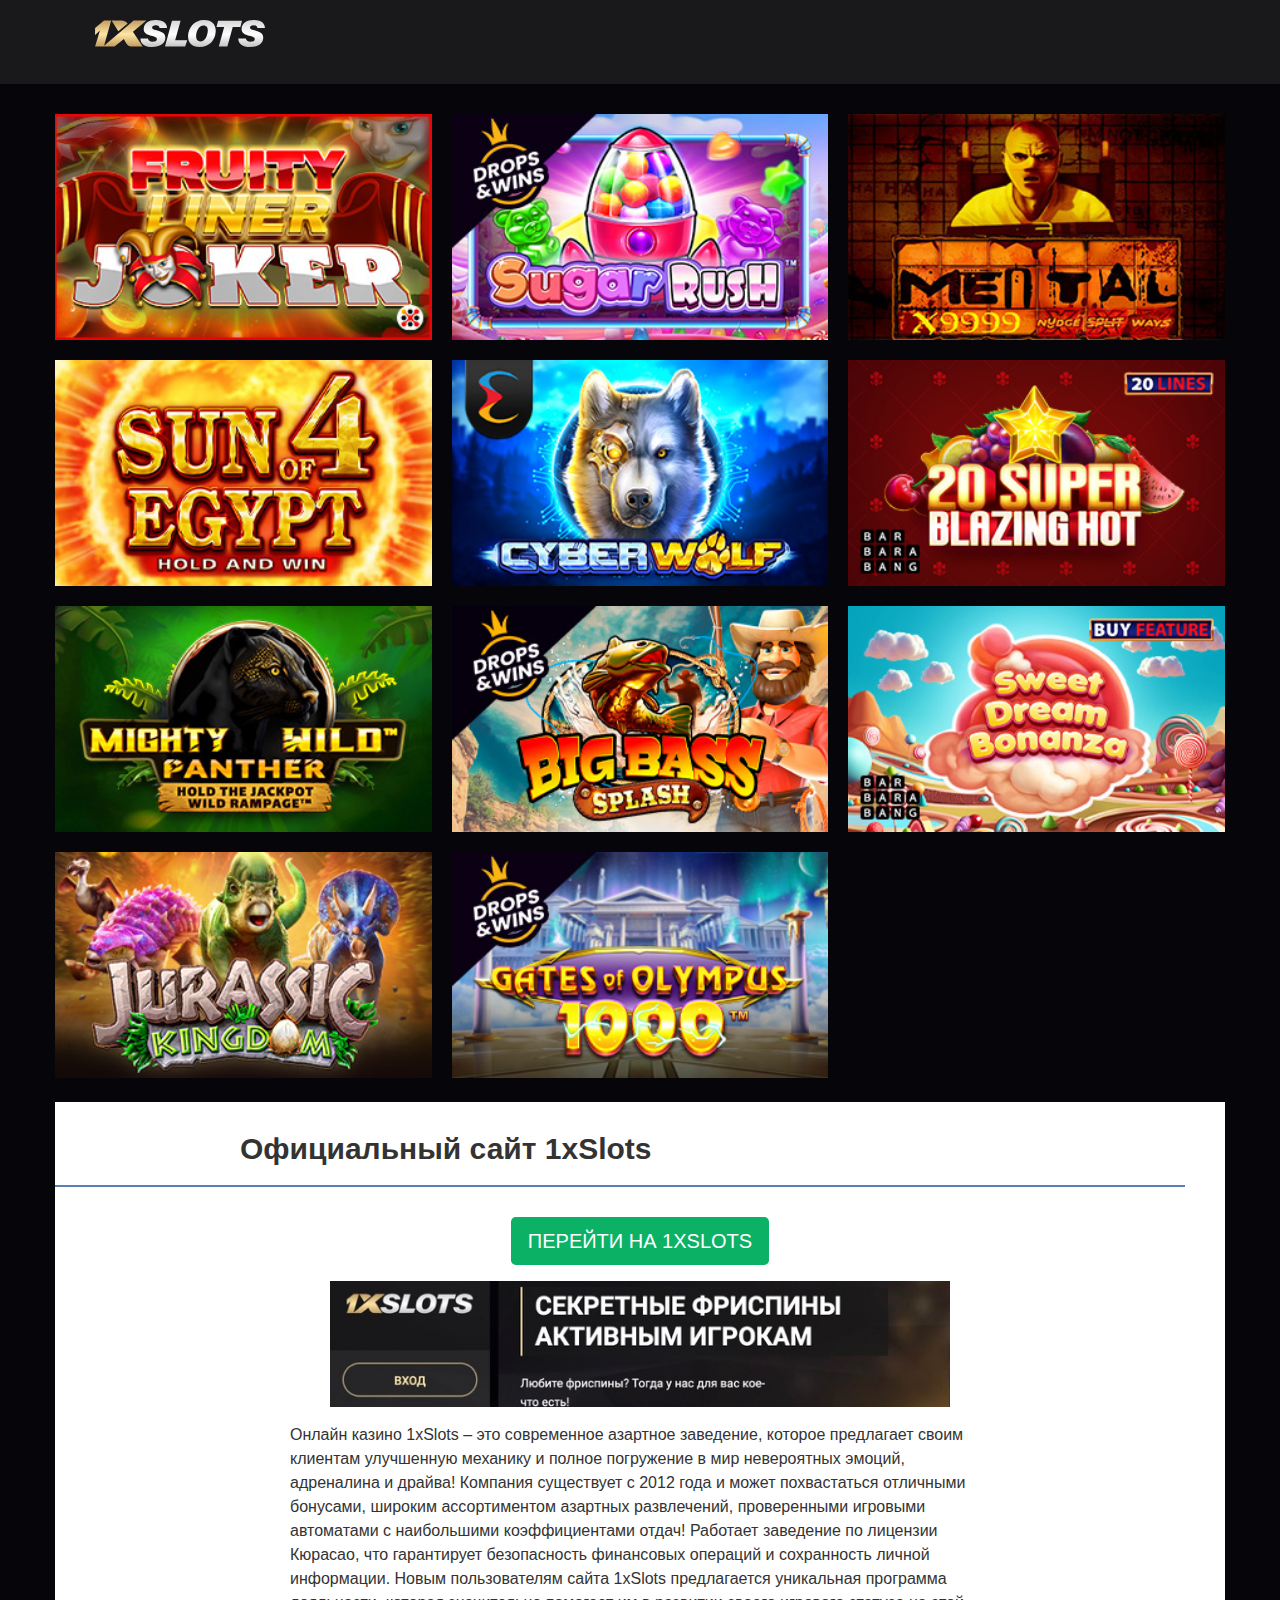
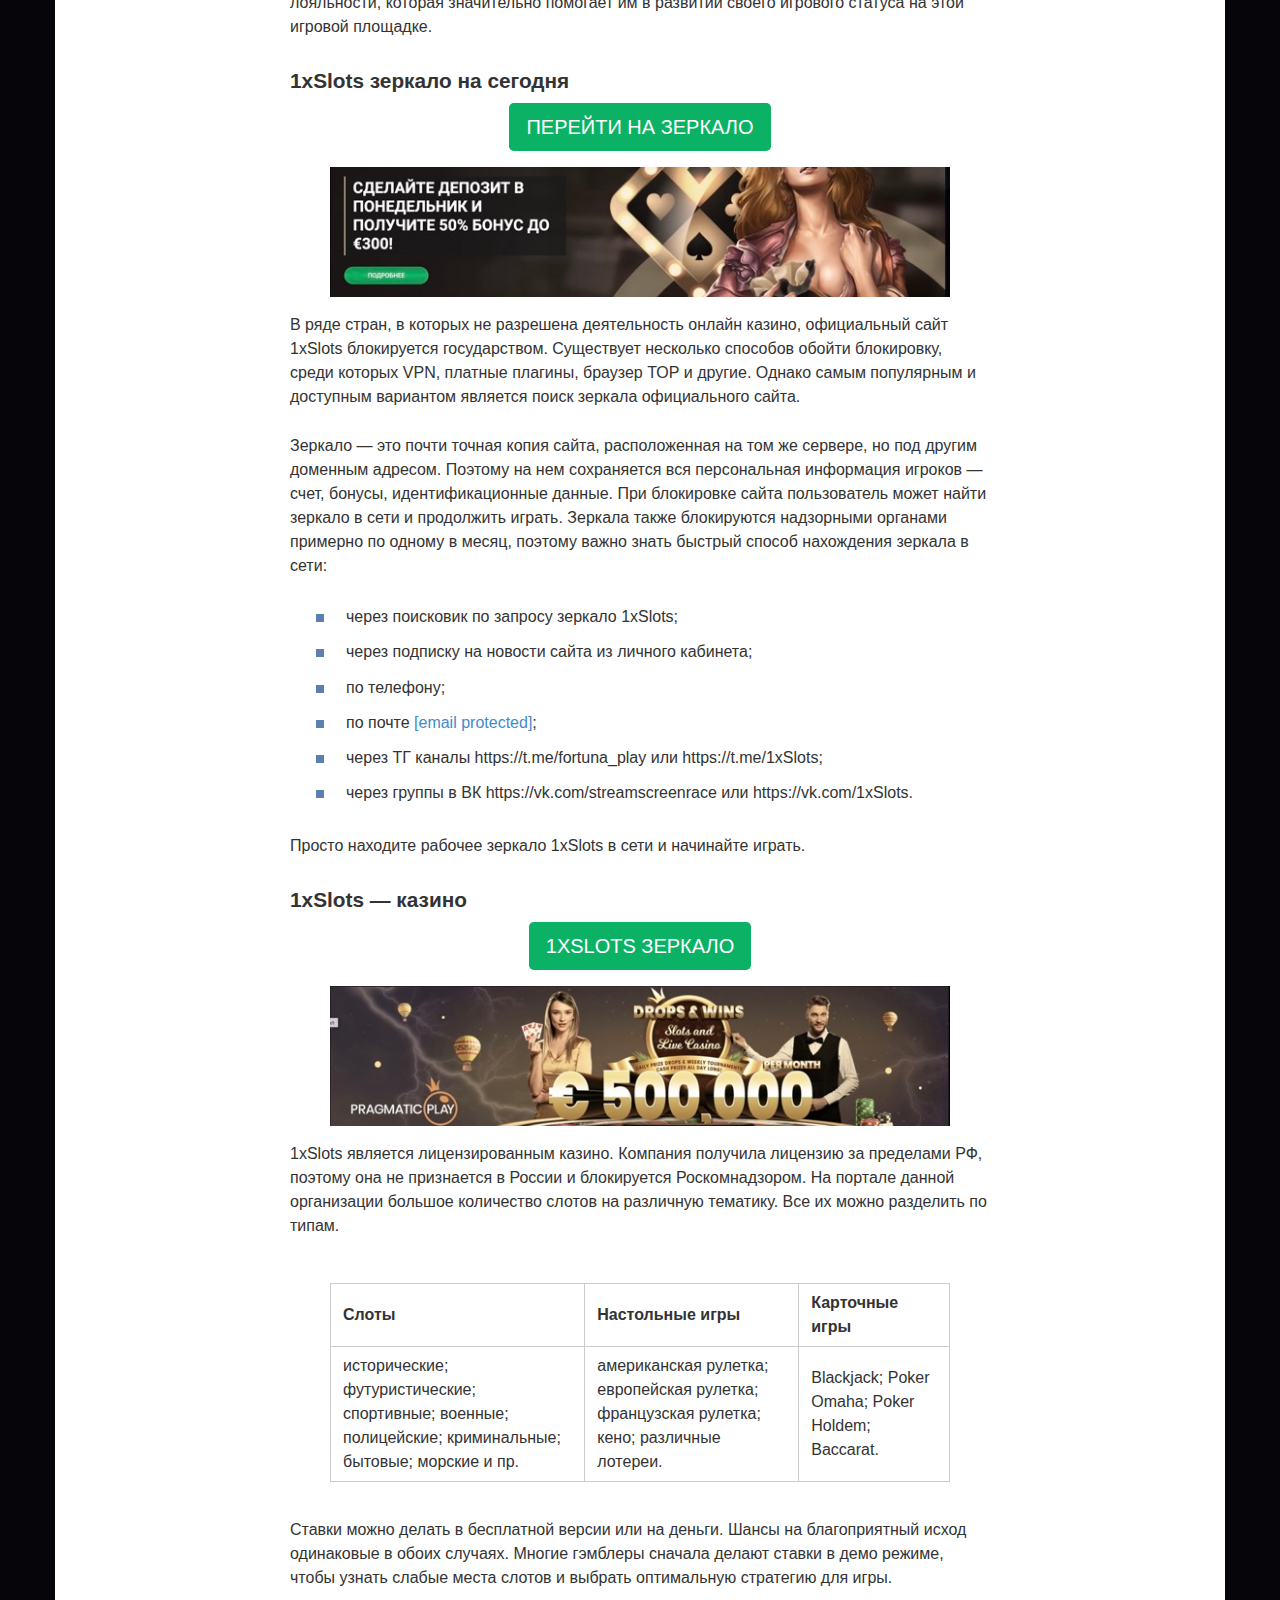
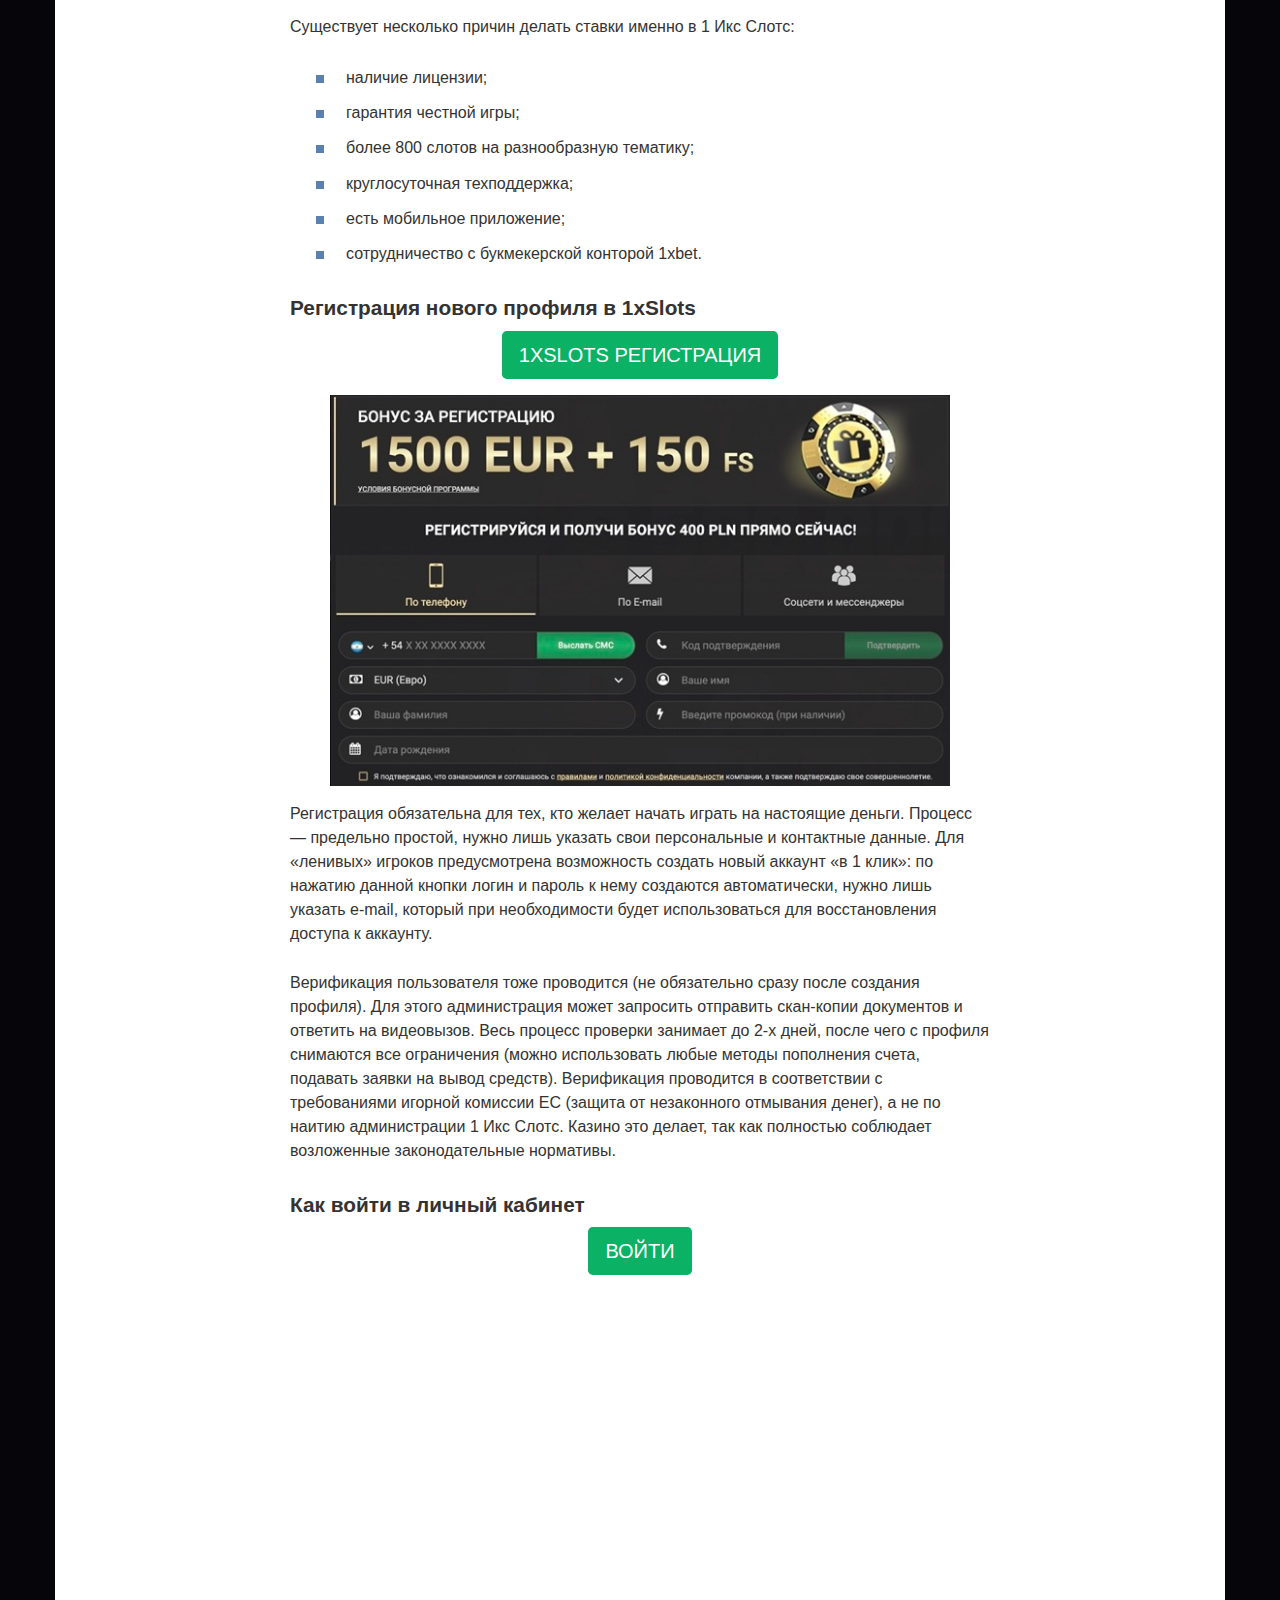
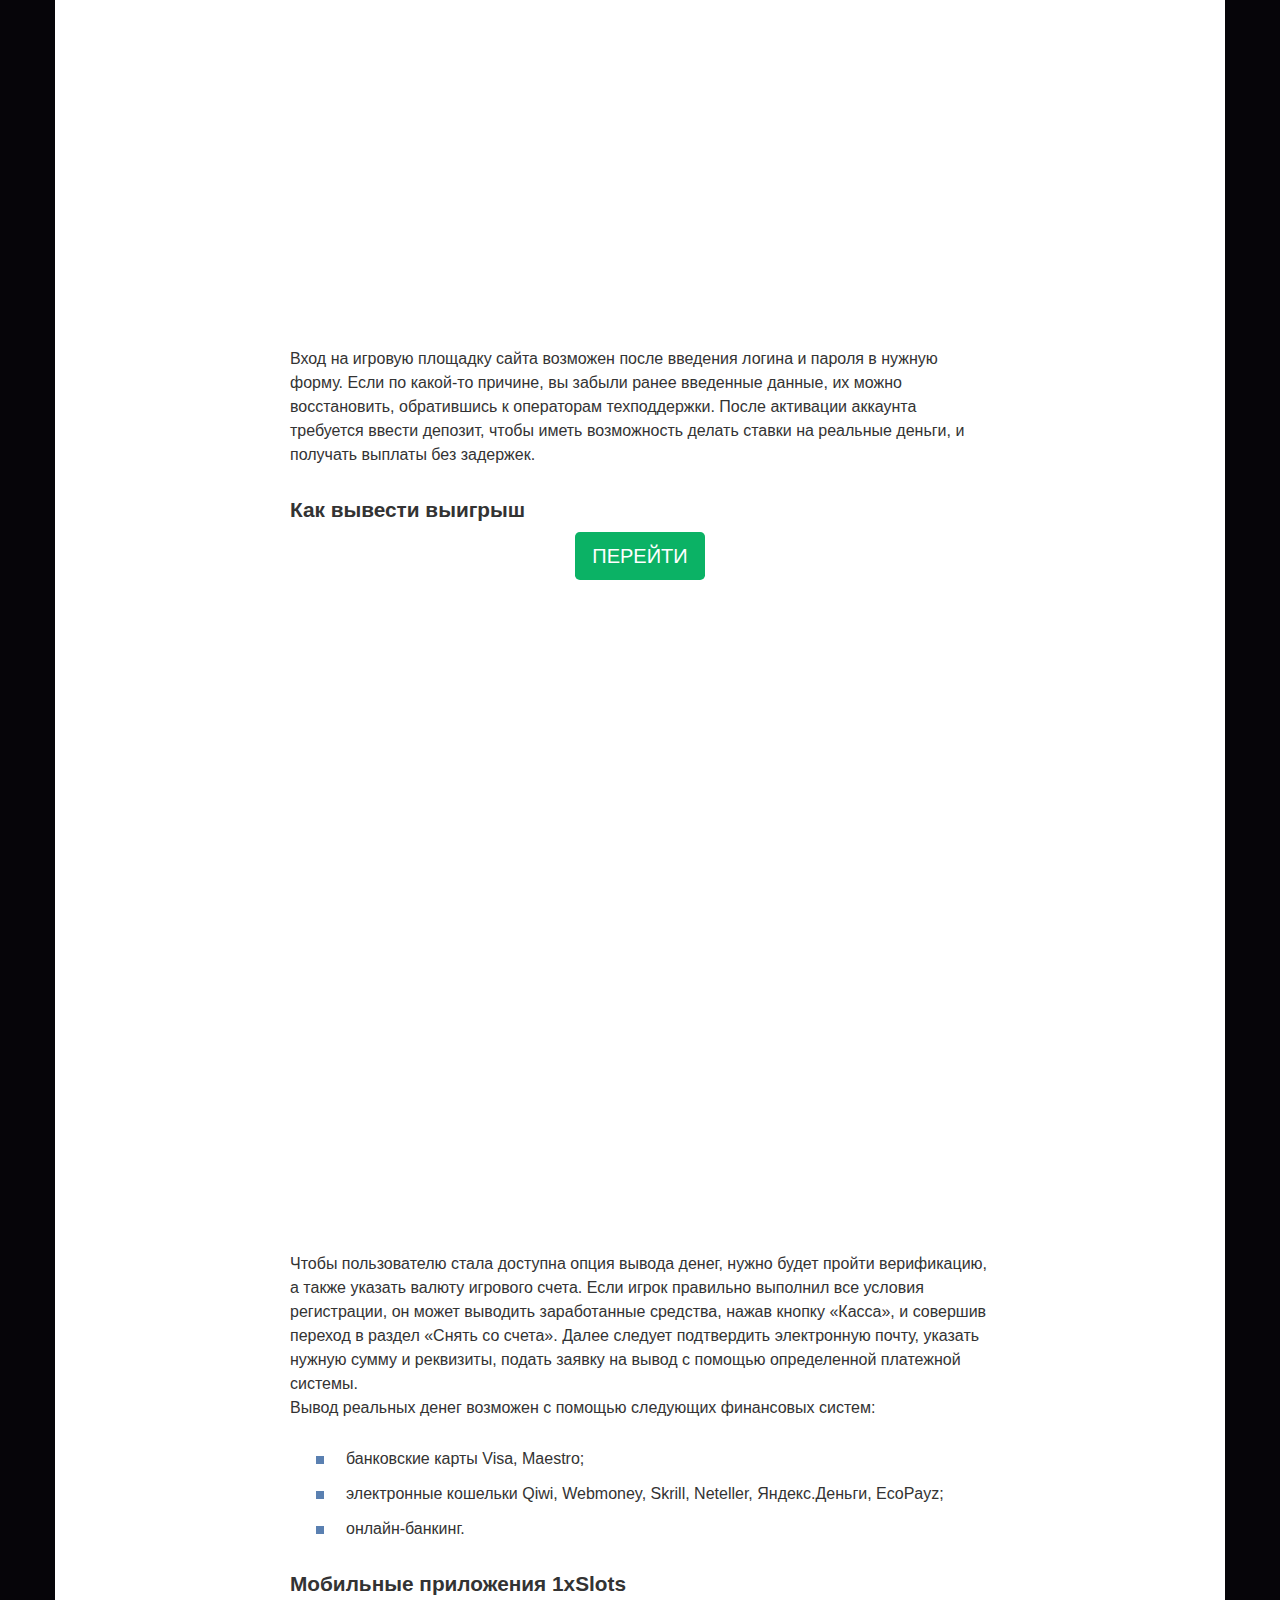
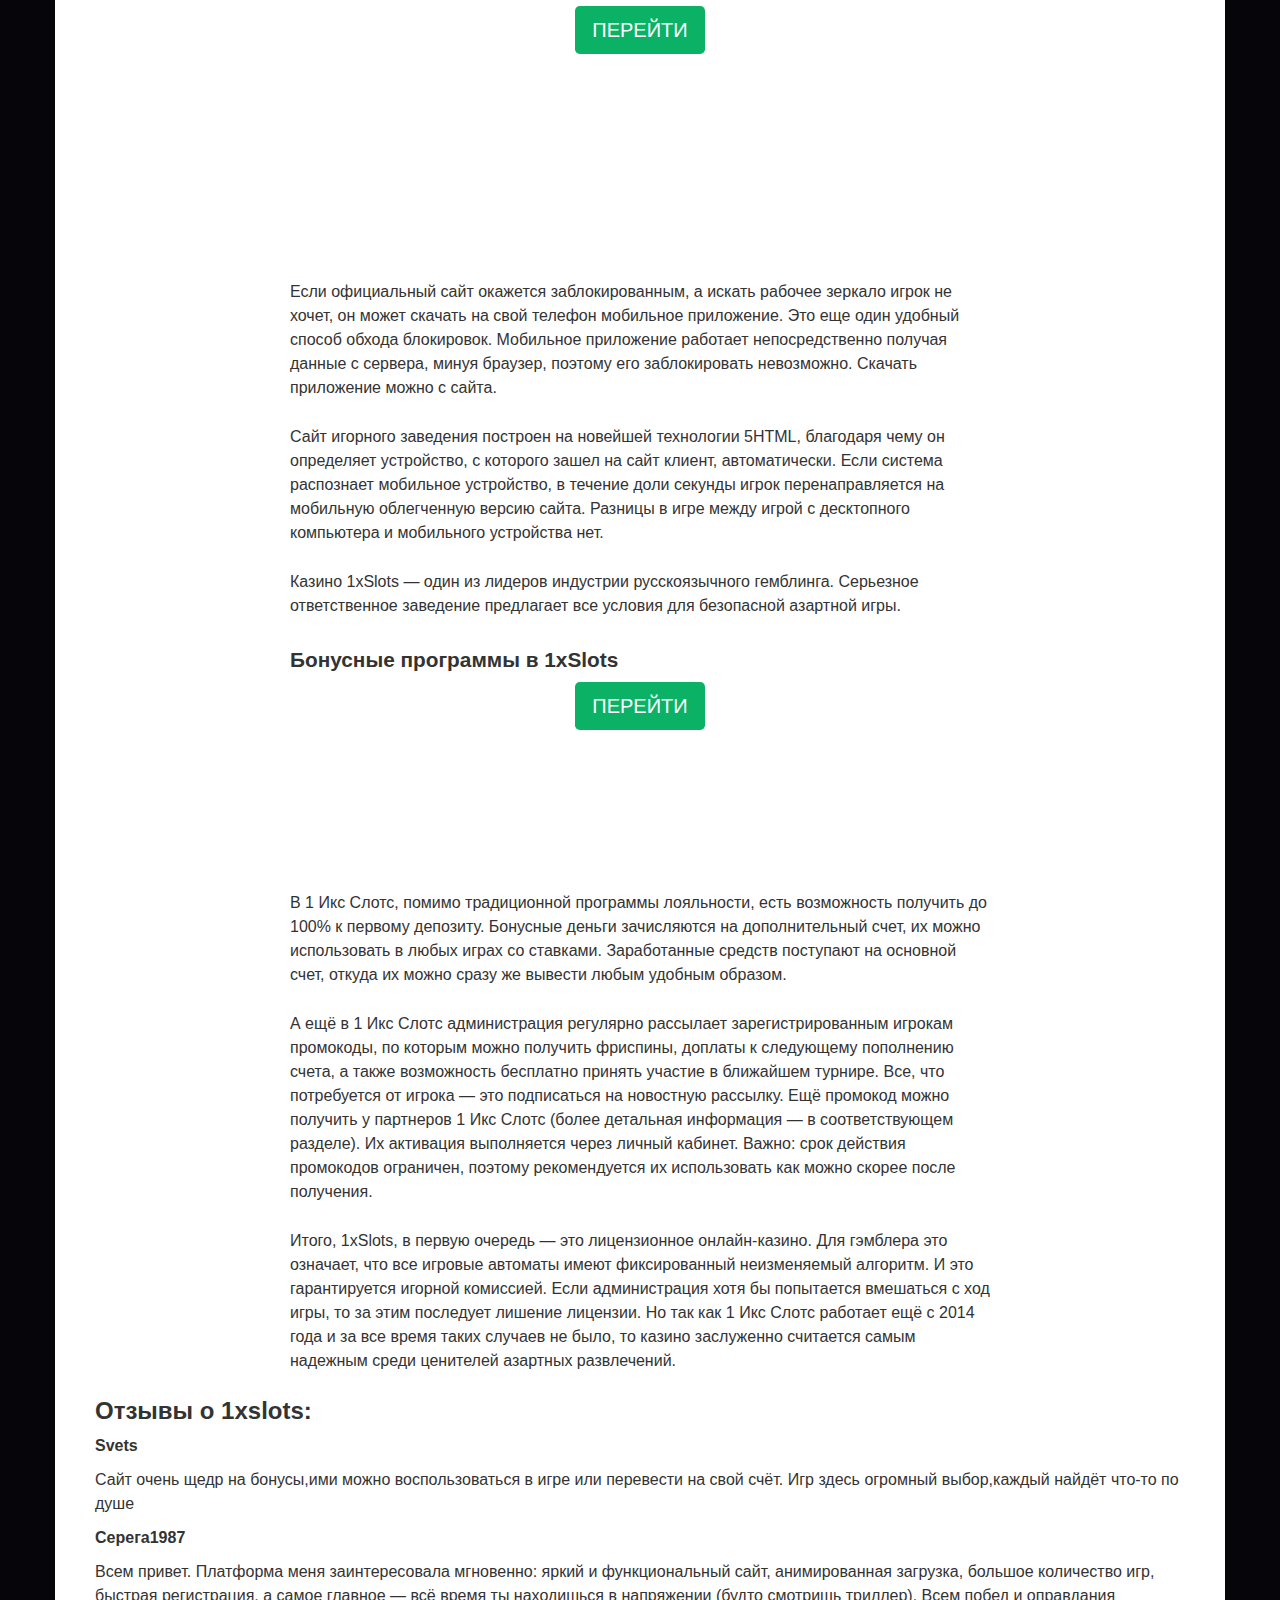
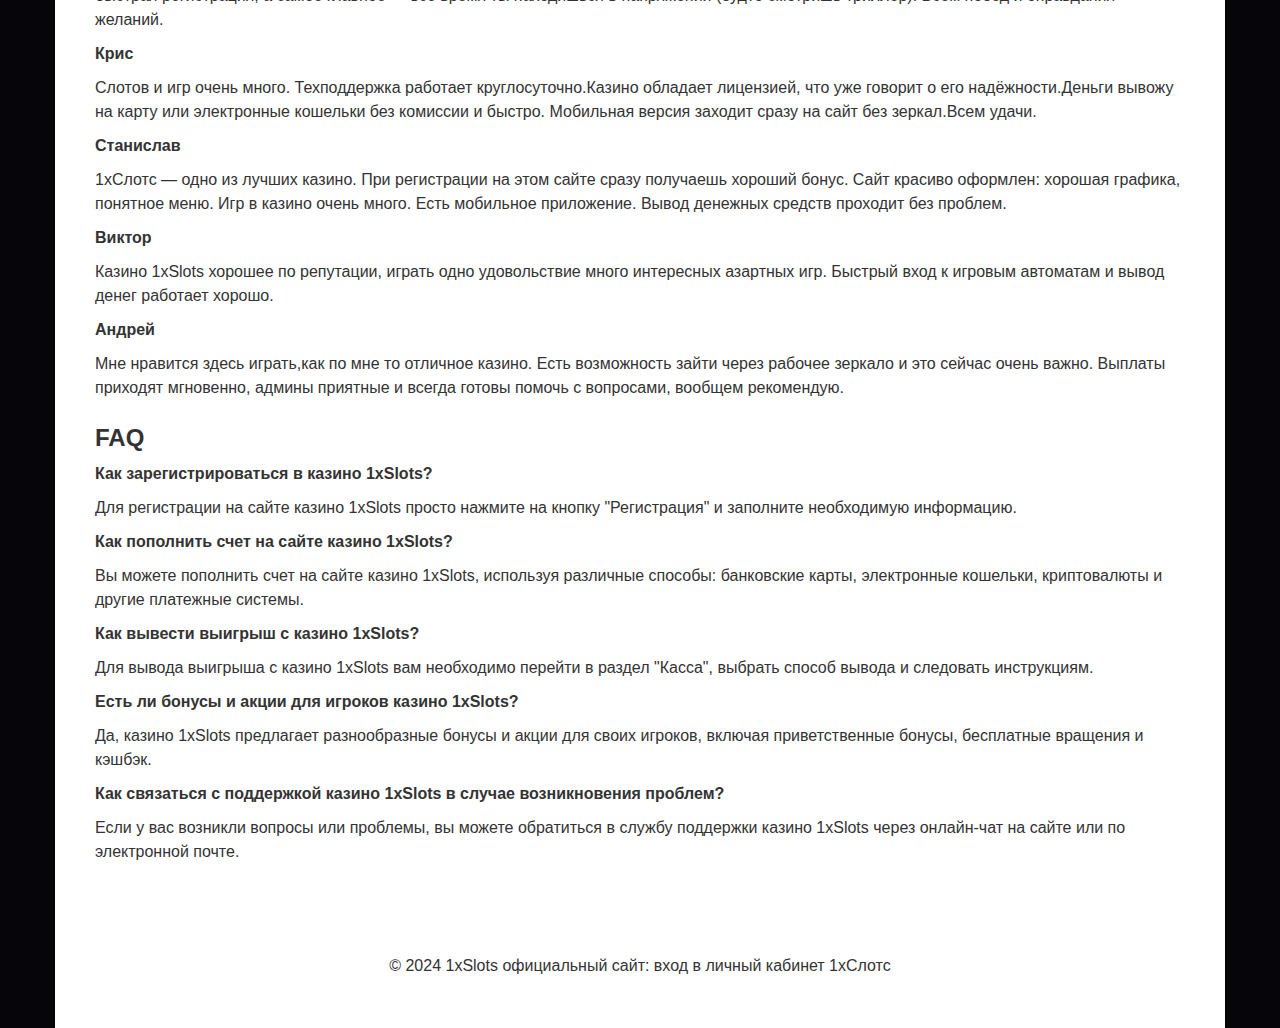
<file: index.amp.html>
<!DOCTYPE html>
<html amp lang="ru">

<head>
	<meta charset="UTF-8">
	<meta name="viewport" content="width=device-width, initial-scale=1">
	<title>1xSlots</title>
	<script async src="https://cdn.ampproject.org/v0.js"></script>
	<style amp-boilerplate>
		body {
			-webkit-animation: -amp-start 8s steps(1, end) 0s 1 normal both;
			-moz-animation: -amp-start 8s steps(1, end) 0s 1 normal both;
			-ms-animation: -amp-start 8s steps(1, end) 0s 1 normal both;
			animation: -amp-start 8s steps(1, end) 0s 1 normal both
		}

		@-webkit-keyframes -amp-start {
			from {
				visibility: hidden
			}

			to {
				visibility: visible
			}
		}

		@-moz-keyframes -amp-start {
			from {
				visibility: hidden
			}

			to {
				visibility: visible
			}
		}

		@-ms-keyframes -amp-start {
			from {
				visibility: hidden
			}

			to {
				visibility: visible
			}
		}

		@-o-keyframes -amp-start {
			from {
				visibility: hidden
			}

			to {
				visibility: visible
			}
		}

		@keyframes -amp-start {
			from {
				visibility: hidden
			}

			to {
				visibility: visible
			}
		}
	</style><noscript>
		<style amp-boilerplate>
			body {
				-webkit-animation: none;
				-moz-animation: none;
				-ms-animation: none;
				animation: none
			}
		</style>
	</noscript>
	<link rel="canonical" href="index.html">
	<link rel="shortcut icon" href="favicon.png">
	<style amp-custom>
		.wp-block-archives {
			box-sizing: border-box
		}

		.wp-block-archives-dropdown label {
			display: block
		}

		.wp-block-avatar {
			box-sizing: border-box
		}

		.wp-block-avatar.aligncenter {
			text-align: center
		}

		.wp-block-audio {
			box-sizing: border-box
		}

		.wp-block-audio figcaption {
			margin-bottom: 1em;
			margin-top: .5em
		}

		.wp-block-audio audio {
			min-width: 300px;
			width: 100%
		}

		.wp-block-button__link {
			box-sizing: border-box;
			cursor: pointer;
			display: inline-block;
			text-align: center;
			word-break: break-word
		}

		.wp-block-button__link.aligncenter {
			text-align: center
		}

		.wp-block-button__link.alignright {
			text-align: right
		}

		:where(.wp-block-button__link) {
			border-radius: 9999px;
			box-shadow: none;
			padding: calc(.667em + 2px) calc(1.333em + 2px);
			text-decoration: none
		}

		.wp-block-button[style*=text-decoration] .wp-block-button__link {
			text-decoration: inherit
		}

		.wp-block-buttons>.wp-block-button.has-custom-width {
			max-width: none
		}

		.wp-block-buttons>.wp-block-button.has-custom-width .wp-block-button__link {
			width: 100%
		}

		.wp-block-buttons>.wp-block-button.has-custom-font-size .wp-block-button__link {
			font-size: inherit
		}

		.wp-block-buttons>.wp-block-button.wp-block-button__width-25 {
			width: calc(25% - var(--wp--style--block-gap, .5em)*.75)
		}

		.wp-block-buttons>.wp-block-button.wp-block-button__width-50 {
			width: calc(50% - var(--wp--style--block-gap, .5em)*.5)
		}

		.wp-block-buttons>.wp-block-button.wp-block-button__width-75 {
			width: calc(75% - var(--wp--style--block-gap, .5em)*.25)
		}

		.wp-block-buttons>.wp-block-button.wp-block-button__width-100 {
			flex-basis: 100%;
			width: 100%
		}

		.wp-block-buttons.is-vertical>.wp-block-button.wp-block-button__width-25 {
			width: 25%
		}

		.wp-block-buttons.is-vertical>.wp-block-button.wp-block-button__width-50 {
			width: 50%
		}

		.wp-block-buttons.is-vertical>.wp-block-button.wp-block-button__width-75 {
			width: 75%
		}

		.wp-block-button.is-style-squared,
		.wp-block-button__link.wp-block-button.is-style-squared {
			border-radius: 0
		}

		.wp-block-button.no-border-radius,
		.wp-block-button__link.no-border-radius {
			border-radius: 0
		}

		.wp-block-button .wp-block-button__link.is-style-outline,
		.wp-block-button.is-style-outline>.wp-block-button__link {
			border: 2px solid;
			padding: .667em 1.333em
		}

		.wp-block-button .wp-block-button__link.is-style-outline:not(.has-text-color),
		.wp-block-button.is-style-outline>.wp-block-button__link:not(.has-text-color) {
			color: currentColor
		}

		.wp-block-button .wp-block-button__link.is-style-outline:not(.has-background),
		.wp-block-button.is-style-outline>.wp-block-button__link:not(.has-background) {
			background-color: transparent;
			background-image: none
		}

		.wp-block-buttons.is-vertical {
			flex-direction: column
		}

		.wp-block-buttons.is-vertical>.wp-block-button:last-child {
			margin-bottom: 0
		}

		.wp-block-buttons>.wp-block-button {
			display: inline-block;
			margin: 0
		}

		.wp-block-buttons.is-content-justification-left {
			justify-content: flex-start
		}

		.wp-block-buttons.is-content-justification-left.is-vertical {
			align-items: flex-start
		}

		.wp-block-buttons.is-content-justification-center {
			justify-content: center
		}

		.wp-block-buttons.is-content-justification-center.is-vertical {
			align-items: center
		}

		.wp-block-buttons.is-content-justification-right {
			justify-content: flex-end
		}

		.wp-block-buttons.is-content-justification-right.is-vertical {
			align-items: flex-end
		}

		.wp-block-buttons.is-content-justification-space-between {
			justify-content: space-between
		}

		.wp-block-buttons.aligncenter {
			text-align: center
		}

		.wp-block-buttons:not(.is-content-justification-space-between, .is-content-justification-right, .is-content-justification-left, .is-content-justification-center) .wp-block-button.aligncenter {
			margin-left: auto;
			margin-right: auto;
			width: 100%
		}

		.wp-block-buttons[style*=text-decoration] .wp-block-button,
		.wp-block-buttons[style*=text-decoration] .wp-block-button__link {
			text-decoration: inherit
		}

		.wp-block-buttons.has-custom-font-size .wp-block-button__link {
			font-size: inherit
		}

		.wp-block-button.aligncenter,
		.wp-block-calendar {
			text-align: center
		}

		.wp-block-calendar td,
		.wp-block-calendar th {
			border: 1px solid;
			padding: .25em
		}

		.wp-block-calendar th {
			font-weight: 400
		}

		.wp-block-calendar caption {
			background-color: inherit
		}

		.wp-block-calendar table {
			border-collapse: collapse;
			width: 100%
		}

		.wp-block-calendar table:where(:not(.has-text-color)) {
			color: #40464d
		}

		.wp-block-calendar table:where(:not(.has-text-color)) td,
		.wp-block-calendar table:where(:not(.has-text-color)) th {
			border-color: #ddd
		}

		.wp-block-calendar table.has-background th {
			background-color: inherit
		}

		.wp-block-calendar table.has-text-color th {
			color: inherit
		}

		:where(.wp-block-calendar table:not(.has-background) th) {
			background: #ddd
		}

		.wp-block-categories {
			box-sizing: border-box
		}

		.wp-block-categories.alignleft {
			margin-right: 2em
		}

		.wp-block-categories.alignright {
			margin-left: 2em
		}

		.wp-block-code {
			box-sizing: border-box
		}

		.wp-block-code code {
			display: block;
			font-family: inherit;
			overflow-wrap: break-word;
			white-space: pre-wrap
		}

		.wp-block-columns {
			align-items: normal;
			box-sizing: border-box;
			display: flex;
			flex-wrap: wrap;
			margin-bottom: 1.75em
		}

		@media (min-width:782px) {
			.wp-block-columns {
				flex-wrap: nowrap
			}
		}

		.wp-block-columns.are-vertically-aligned-top {
			align-items: flex-start
		}

		.wp-block-columns.are-vertically-aligned-center {
			align-items: center
		}

		.wp-block-columns.are-vertically-aligned-bottom {
			align-items: flex-end
		}

		@media (max-width:781px) {
			.wp-block-columns:not(.is-not-stacked-on-mobile)>.wp-block-column {
				flex-basis: 100%
			}
		}

		@media (min-width:782px) {
			.wp-block-columns:not(.is-not-stacked-on-mobile)>.wp-block-column {
				flex-basis: 0;
				flex-grow: 1
			}

			.wp-block-columns:not(.is-not-stacked-on-mobile)>.wp-block-column[style*=flex-basis] {
				flex-grow: 0
			}
		}

		.wp-block-columns.is-not-stacked-on-mobile {
			flex-wrap: nowrap
		}

		.wp-block-columns.is-not-stacked-on-mobile>.wp-block-column {
			flex-basis: 0;
			flex-grow: 1
		}

		.wp-block-columns.is-not-stacked-on-mobile>.wp-block-column[style*=flex-basis] {
			flex-grow: 0
		}

		:where(.wp-block-columns.has-background) {
			padding: 1.25em 2.375em
		}

		.wp-block-column {
			flex-grow: 1;
			min-width: 0;
			overflow-wrap: break-word;
			word-break: break-word
		}

		.wp-block-column.is-vertically-aligned-top {
			align-self: flex-start
		}

		.wp-block-column.is-vertically-aligned-center {
			align-self: center
		}

		.wp-block-column.is-vertically-aligned-bottom {
			align-self: flex-end
		}

		.wp-block-column.is-vertically-aligned-bottom,
		.wp-block-column.is-vertically-aligned-center,
		.wp-block-column.is-vertically-aligned-top {
			width: 100%
		}

		.wp-block-embed.alignleft,
		.wp-block-embed.alignright,
		.wp-block[data-align=left]>[data-type="core/embed"],
		.wp-block[data-align=right]>[data-type="core/embed"] {
			max-width: 360px;
			width: 100%
		}

		.wp-block-embed.alignleft .wp-block-embed__wrapper,
		.wp-block-embed.alignright .wp-block-embed__wrapper,
		.wp-block[data-align=left]>[data-type="core/embed"] .wp-block-embed__wrapper,
		.wp-block[data-align=right]>[data-type="core/embed"] .wp-block-embed__wrapper {
			min-width: 280px
		}

		.wp-block-embed {
			overflow-wrap: break-word
		}

		.wp-block-embed figcaption {
			margin-bottom: 1em;
			margin-top: .5em
		}

		.wp-block-embed iframe {
			max-width: 100%
		}

		.wp-block-embed__wrapper {
			position: relative
		}

		.wp-embed-responsive .wp-has-aspect-ratio .wp-block-embed__wrapper:before {
			content: "";
			display: block;
			padding-top: 50%
		}

		.wp-embed-responsive .wp-has-aspect-ratio iframe {
			bottom: 0;
			height: 100%;
			left: 0;
			position: absolute;
			right: 0;
			top: 0;
			width: 100%
		}

		.wp-embed-responsive .wp-embed-aspect-21-9 .wp-block-embed__wrapper:before {
			padding-top: 42.85%
		}

		.wp-embed-responsive .wp-embed-aspect-18-9 .wp-block-embed__wrapper:before {
			padding-top: 50%
		}

		.wp-embed-responsive .wp-embed-aspect-16-9 .wp-block-embed__wrapper:before {
			padding-top: 56.25%
		}

		.wp-embed-responsive .wp-embed-aspect-4-3 .wp-block-embed__wrapper:before {
			padding-top: 75%
		}

		.wp-embed-responsive .wp-embed-aspect-1-1 .wp-block-embed__wrapper:before {
			padding-top: 100%
		}

		.wp-embed-responsive .wp-embed-aspect-9-16 .wp-block-embed__wrapper:before {
			padding-top: 177.77%
		}

		.wp-embed-responsive .wp-embed-aspect-1-2 .wp-block-embed__wrapper:before {
			padding-top: 200%
		}

		.wp-block-file {
			margin-bottom: 1.5em
		}

		.wp-block-file:not(.wp-element-button) {
			font-size: .8em
		}

		.wp-block-file.aligncenter {
			text-align: center
		}

		.wp-block-file.alignright {
			text-align: right
		}

		.wp-block-file *+.wp-block-file__button {
			margin-left: .75em
		}

		.wp-block-file__embed {
			margin-bottom: 1em
		}

		:where(.wp-block-file__button) {
			border-radius: 2em;
			padding: .5em 1em
		}

		:where(.wp-block-file__button):is(a):active,
		:where(.wp-block-file__button):is(a):focus,
		:where(.wp-block-file__button):is(a):hover,
		:where(.wp-block-file__button):is(a):visited {
			box-shadow: none;
			color: #fff;
			opacity: .85;
			text-decoration: none
		}

		.wp-block-group {
			box-sizing: border-box
		}

		h1.has-background,
		h2.has-background,
		h3.has-background,
		h4.has-background,
		h5.has-background,
		h6.has-background {
			padding: 1.25em 2.375em
		}

		.wp-block-image img {
			height: auto;
			max-width: 100%;
			vertical-align: bottom
		}

		.wp-block-image img,
		.wp-block-image.has-custom-border img {
			box-sizing: border-box
		}

		ol,
		ul {
			box-sizing: border-box
		}

		.wp-block-table {
			overflow-x: auto
		}

		.wp-block-table table {
			border-collapse: collapse;
			width: 100%
		}

		.wp-block-table thead {
			border-bottom: 3px solid
		}

		.wp-block-table tfoot {
			border-top: 3px solid
		}

		.wp-block-table td,
		.wp-block-table th {
			border: 1px solid;
			padding: .5em
		}

		:root {
			--wp--preset--font-size--normal: 16px;
			--wp--preset--font-size--huge: 42px
		}

		.screen-reader-text {
			clip: rect(1px, 1px, 1px, 1px);
			word-wrap: normal;
			border: 0;
			-webkit-clip-path: inset(50%);
			clip-path: inset(50%);
			height: 1px;
			margin: -1px;
			overflow: hidden;
			padding: 0;
			position: absolute;
			width: 1px
		}

		.screen-reader-text:focus {
			clip: auto;
			background-color: #ddd;
			-webkit-clip-path: none;
			clip-path: none;
			color: #444;
			display: block;
			font-size: 1em;
			height: auto;
			left: 5px;
			line-height: normal;
			padding: 15px 23px 14px;
			text-decoration: none;
			top: 5px;
			width: auto;
			z-index: 100000
		}

		html :where(.has-border-color) {
			border-style: solid
		}

		html :where([style*=border-top-color]) {
			border-top-style: solid
		}

		html :where([style*=border-right-color]) {
			border-right-style: solid
		}

		html :where([style*=border-bottom-color]) {
			border-bottom-style: solid
		}

		html :where([style*=border-left-color]) {
			border-left-style: solid
		}

		html :where([style*=border-width]) {
			border-style: solid
		}

		html :where([style*=border-top-width]) {
			border-top-style: solid
		}

		html :where([style*=border-right-width]) {
			border-right-style: solid
		}

		html :where([style*=border-bottom-width]) {
			border-bottom-style: solid
		}

		html :where([style*=border-left-width]) {
			border-left-style: solid
		}

		html :where(img[class*=wp-image-]) {
			height: auto;
			max-width: 100%
		}

		figure {
			margin: 0 0 1em
		}

		html :where(.is-position-sticky) {
			--wp-admin--admin-bar--position-offset: var(--wp-admin--admin-bar--height, 0px)
		}

		@media screen and (max-width:600px) {
			html :where(.is-position-sticky) {
				--wp-admin--admin-bar--position-offset: 0px
			}
		}

		body {
			--wp--preset--color--black: #000000;
			--wp--preset--color--cyan-bluish-gray: #abb8c3;
			--wp--preset--color--white: #ffffff;
			--wp--preset--color--pale-pink: #f78da7;
			--wp--preset--color--vivid-red: #cf2e2e;
			--wp--preset--color--luminous-vivid-orange: #ff6900;
			--wp--preset--color--luminous-vivid-amber: #fcb900;
			--wp--preset--color--light-green-cyan: #7bdcb5;
			--wp--preset--color--vivid-green-cyan: #00d084;
			--wp--preset--color--pale-cyan-blue: #8ed1fc;
			--wp--preset--color--vivid-cyan-blue: #0693e3;
			--wp--preset--color--vivid-purple: #9b51e0;
			--wp--preset--gradient--vivid-cyan-blue-to-vivid-purple: linear-gradient(135deg, rgba(6, 147, 227, 1) 0%, rgb(155, 81, 224) 100%);
			--wp--preset--gradient--light-green-cyan-to-vivid-green-cyan: linear-gradient(135deg, rgb(122, 220, 180) 0%, rgb(0, 208, 130) 100%);
			--wp--preset--gradient--luminous-vivid-amber-to-luminous-vivid-orange: linear-gradient(135deg, rgba(252, 185, 0, 1) 0%, rgba(255, 105, 0, 1) 100%);
			--wp--preset--gradient--luminous-vivid-orange-to-vivid-red: linear-gradient(135deg, rgba(255, 105, 0, 1) 0%, rgb(207, 46, 46) 100%);
			--wp--preset--gradient--very-light-gray-to-cyan-bluish-gray: linear-gradient(135deg, rgb(238, 238, 238) 0%, rgb(169, 184, 195) 100%);
			--wp--preset--gradient--cool-to-warm-spectrum: linear-gradient(135deg, rgb(74, 234, 220) 0%, rgb(151, 120, 209) 20%, rgb(207, 42, 186) 40%, rgb(238, 44, 130) 60%, rgb(251, 105, 98) 80%, rgb(254, 248, 76) 100%);
			--wp--preset--gradient--blush-light-purple: linear-gradient(135deg, rgb(255, 206, 236) 0%, rgb(152, 150, 240) 100%);
			--wp--preset--gradient--blush-bordeaux: linear-gradient(135deg, rgb(254, 205, 165) 0%, rgb(254, 45, 45) 50%, rgb(107, 0, 62) 100%);
			--wp--preset--gradient--luminous-dusk: linear-gradient(135deg, rgb(255, 203, 112) 0%, rgb(199, 81, 192) 50%, rgb(65, 88, 208) 100%);
			--wp--preset--gradient--pale-ocean: linear-gradient(135deg, rgb(255, 245, 203) 0%, rgb(182, 227, 212) 50%, rgb(51, 167, 181) 100%);
			--wp--preset--gradient--electric-grass: linear-gradient(135deg, rgb(202, 248, 128) 0%, rgb(113, 206, 126) 100%);
			--wp--preset--gradient--midnight: linear-gradient(135deg, rgb(2, 3, 129) 0%, rgb(40, 116, 252) 100%);
			--wp--preset--duotone--dark-grayscale: url('#wp-duotone-dark-grayscale');
			--wp--preset--duotone--grayscale: url('#wp-duotone-grayscale');
			--wp--preset--duotone--purple-yellow: url('#wp-duotone-purple-yellow');
			--wp--preset--duotone--blue-red: url('#wp-duotone-blue-red');
			--wp--preset--duotone--midnight: url('#wp-duotone-midnight');
			--wp--preset--duotone--magenta-yellow: url('#wp-duotone-magenta-yellow');
			--wp--preset--duotone--purple-green: url('#wp-duotone-purple-green');
			--wp--preset--duotone--blue-orange: url('#wp-duotone-blue-orange');
			--wp--preset--font-size--small: 13px;
			--wp--preset--font-size--medium: 20px;
			--wp--preset--font-size--large: 36px;
			--wp--preset--font-size--x-large: 42px;
			--wp--preset--spacing--20: 0.44rem;
			--wp--preset--spacing--30: 0.67rem;
			--wp--preset--spacing--40: 1rem;
			--wp--preset--spacing--50: 1.5rem;
			--wp--preset--spacing--60: 2.25rem;
			--wp--preset--spacing--70: 3.38rem;
			--wp--preset--spacing--80: 5.06rem;
			--wp--preset--shadow--natural: 6px 6px 9px rgba(0, 0, 0, 0.2);
			--wp--preset--shadow--deep: 12px 12px 50px rgba(0, 0, 0, 0.4);
			--wp--preset--shadow--sharp: 6px 6px 0px rgba(0, 0, 0, 0.2);
			--wp--preset--shadow--outlined: 6px 6px 0px -3px rgba(255, 255, 255, 1), 6px 6px rgba(0, 0, 0, 1);
			--wp--preset--shadow--crisp: 6px 6px 0px rgba(0, 0, 0, 1);
		}

		:where(.is-layout-flex) {
			gap: 0.5em;
		}

		body .is-layout-flow>.alignleft {
			float: left;
			margin-inline-start: 0;
			margin-inline-end: 2em;
		}

		body .is-layout-flow>.alignright {
			float: right;
			margin-inline-start: 2em;
			margin-inline-end: 0;
		}

		body .is-layout-flow>.aligncenter {
			margin-left: auto;
			margin-right: auto;
		}

		body .is-layout-constrained>.alignleft {
			float: left;
			margin-inline-start: 0;
			margin-inline-end: 2em;
		}

		body .is-layout-constrained>.alignright {
			float: right;
			margin-inline-start: 2em;
			margin-inline-end: 0;
		}

		body .is-layout-constrained>.aligncenter {
			margin-left: auto;
			margin-right: auto;
		}

		body .is-layout-constrained> :where(:not(.alignleft):not(.alignright):not(.alignfull)) {
			max-width: var(--wp--style--global--content-size);
			margin-left: auto;
			margin-right: auto;
		}

		body .is-layout-constrained>.alignwide {
			max-width: var(--wp--style--global--wide-size);
		}

		body .is-layout-flex {
			display: flex;
		}

		body .is-layout-flex {
			flex-wrap: wrap;
			align-items: center;
		}

		body .is-layout-flex>* {
			margin: 0;
		}

		/*! normalize.css v4.1.1 | MIT License | github.com/necolas/normalize.css */
		html {
			font-family: sans-serif;
			-ms-text-size-adjust: 100%;
			-webkit-text-size-adjust: 100%
		}

		body {
			margin: 0
		}

		article,
		aside,
		details,
		figcaption,
		figure,
		footer,
		header,
		main,
		menu,
		nav,
		section,
		summary {
			display: block
		}

		audio,
		canvas,
		progress,
		video {
			display: inline-block
		}

		audio:not([controls]) {
			display: none;
			height: 0
		}

		progress {
			vertical-align: baseline
		}

		[hidden],
		template {
			display: none
		}

		a {
			background-color: transparent;
			-webkit-text-decoration-skip: objects
		}

		a:active,
		a:hover {
			outline-width: 0
		}

		abbr[title] {
			border-bottom: none;
			text-decoration: underline;
			-webkit-text-decoration: underline dotted;
			text-decoration: underline dotted
		}

		b,
		strong {
			font-weight: inherit
		}

		b,
		strong {
			font-weight: bolder
		}

		dfn {
			font-style: italic
		}

		h1 {
			font-size: 2em;
			margin: .67em 0
		}

		mark {
			background-color: #ff0;
			color: #000
		}

		small {
			font-size: 80%
		}

		sub,
		sup {
			font-size: 75%;
			line-height: 0;
			position: relative;
			vertical-align: baseline
		}

		sub {
			bottom: -.25em
		}

		sup {
			top: -.5em
		}

		img {
			border-style: none
		}

		svg:not(:root) {
			overflow: hidden
		}

		code,
		kbd,
		pre,
		samp {
			font-family: monospace, monospace;
			font-size: 1em
		}

		figure {
			margin: 1em 40px
		}

		.sr-only-focusable:active,
		.sr-only-focusable:focus {
			position: static;
			width: auto;
			height: auto;
			margin: 0;
			overflow: visible;
			clip: auto
		}

		* {
			-webkit-box-sizing: border-box;
			box-sizing: border-box
		}

		:after,
		:before {
			-webkit-box-sizing: border-box;
			box-sizing: border-box
		}

		button,
		input,
		select,
		textarea {
			font-family: inherit;
			font-size: inherit;
			line-height: inherit
		}

		body {
			font-family: Arial, "Helvetica Neue", Helvetica, sans-serif;
			font-size: 15px;
			line-height: 1.4;
			color: #333;
			background-color: #f9f8f5
		}

		@media (min-width:576px) {
			body {
				font-size: 16px;
				line-height: 1.5
			}
		}

		img {
			height: auto;
			max-width: 100%
		}

		.js-link,
		.root-pseudo-link,
		.spanlink,
		a {
			color: #428bca;
			cursor: pointer;
			text-decoration: none
		}

		.btn {
			display: inline-block;
			padding: 6px 12px;
			margin-bottom: 0;
			line-height: 1.42857143;
			text-align: center;
			white-space: nowrap;
			vertical-align: middle;
			cursor: pointer;
			background-image: none;
			border: 1px solid transparent;
			border-radius: 4px;
			background: #5a80b1;
			color: #fff;
			text-decoration: none;
			-ms-touch-action: manipulation;
			touch-action: manipulation;
			-webkit-user-select: none;
			-moz-user-select: none;
			-ms-user-select: none;
			user-select: none;
			-webkit-transition: all .3s ease;
			-o-transition: all .3s ease;
			transition: all .3s ease
		}

		.btn:hover {
			-webkit-box-shadow: inset 0 2px 10px rgba(0, 0, 0, .3);
			box-shadow: inset 0 2px 10px rgba(0, 0, 0, .3);
			color: #fff
		}

		.btn-gray {
			background-color: #dcdcdc;
			background-image: -o-linear-gradient(top, #e1e1e1, #dcdcdc);
			background-image: -webkit-gradient(linear, left top, left bottom, from(#e1e1e1), to(#dcdcdc));
			background-image: linear-gradient(to bottom, #e1e1e1, #dcdcdc);
			background-repeat: repeat-x;
			color: #333
		}

		.btn-gray:hover {
			background: #fff;
			color: #333
		}

		.nowrap {
			white-space: nowrap
		}

		.text-center {
			text-align: center
		}

		@media (max-width:575px) {
			.hidden-xs {
				display: none
			}
		}


		.btn-box {
			text-align: center;
			margin-bottom: 15px
		}

		.btn-box a {
			display: inline-block;
			white-space: normal
		}

		.btn-box a:hover {
			opacity: .8;
			-webkit-transition: all .3s ease;
			-o-transition: all .3s ease;
			transition: all .3s ease
		}

		.btn-size-small {
			padding: .25rem .5rem;
			font-size: .875rem;
			line-height: 1.5;
			border-radius: .2rem
		}

		.btn-size-normal {
			padding: .375rem .75rem;
			font-size: 1rem;
			line-height: 1.5;
			border-radius: .25rem
		}

		.btn-size-big {
			padding: .5rem 1rem;
			font-size: 1.25rem;
			line-height: 1.5;
			border-radius: .3rem
		}

		.screen-reader-text {
			clip: rect(1px, 1px, 1px, 1px);
			position: absolute;
			height: 1px;
			width: 1px;
			overflow: hidden
		}

		.h1,
		.h2,
		.h3,
		.h4,
		.h5,
		.h6,
		h1,
		h2,
		h3,
		h4,
		h5,
		h6 {
			font-family: inherit;
			font-weight: 400;
			line-height: 1.1;
			color: inherit
		}

		.h1,
		h1 {
			margin: 0 0 10px;
			font-size: 1.4em
		}

		@media (min-width:768px) {

			.h1,
			h1 {
				font-size: 1.6em
			}
		}

		@media (min-width:992px) {

			.h1,
			h1 {
				font-size: 2em
			}
		}

		.h2,
		h2 {
			font-size: 1.3em
		}

		@media (min-width:768px) {

			.h2,
			h2 {
				font-size: 1.4em
			}
		}

		@media (min-width:992px) {

			.h2,
			h2 {
				font-size: 1.5em
			}
		}

		.h3,
		h3 {
			font-size: 1.2em
		}

		@media (min-width:992px) {

			.h3,
			h3 {
				font-size: 1.3em
			}
		}

		.h4,
		h4 {
			font-size: 1.1em
		}

		@media (min-width:992px) {

			.h4,
			h4 {
				font-size: 1.2em
			}
		}

		.h5,
		h5 {
			font-size: 1.1em
		}

		.h2,
		.h3,
		.h4,
		.h5,
		.h6,
		h2,
		h3,
		h4,
		h5,
		h6 {
			margin-top: 25px;
			margin-bottom: 10px
		}

		p {
			margin: 0 0 10px
		}

		.container {
			margin: 0 auto
		}

		@media (min-width:992px) {
			.container {
				width: 975px
			}
		}

		@media (min-width:1200px) {
			.container {
				width: 1170px
			}
		}

		.site-header {
			position: relative;
			background: #fff;
			-webkit-box-shadow: 0 3px 5px rgba(0, 0, 0, .1);
			box-shadow: 0 3px 5px rgba(0, 0, 0, .1)
		}

		.site-header:after,
		.site-header:before {
			content: " ";
			display: table;
			line-height: 0
		}

		.site-header:after {
			clear: both
		}

		@media (min-width:992px) {
			.site-header {
				min-height: 70px;
				border: none;
				-webkit-box-shadow: none;
				box-shadow: none
			}
		}

		.site-header-inner {
			position: relative;
			padding-left: 20px;
			padding-right: 20px;
			display: -webkit-box;
			display: -ms-flexbox;
			display: flex;
			-webkit-box-pack: justify;
			-ms-flex-pack: justify;
			justify-content: space-between;
			-ms-flex-wrap: wrap;
			flex-wrap: wrap;
			-ms-flex-direction: column;
			-webkit-box-orient: vertical;
			-webkit-box-direction: normal;
			flex-direction: column
		}

		.site-header-inner:after,
		.site-header-inner:before {
			content: " ";
			display: table;
			line-height: 0
		}

		.site-header-inner:after {
			clear: both
		}

		@media (min-width:992px) {
			.site-header-inner {
				padding-left: 40px;
				padding-right: 40px;
				-ms-flex-direction: row;
				-webkit-box-orient: horizontal;
				-webkit-box-direction: normal;
				flex-direction: row;
				-webkit-box-align: center;
				-ms-flex-align: center;
				align-items: center;
				-ms-flex-wrap: nowrap;
				flex-wrap: nowrap
			}
		}

		.site-content {
			position: relative;
			display: block;
			padding: 30px 0;
			background: #fff
		}

		@media (min-width:992px) {
			.site-content {
				margin-top: 0
			}
		}

		.site-content:after {
			content: "";
			display: block;
			clear: both
		}

		.content-area {
			display: block;
			padding-left: 20px;
			padding-right: 20px
		}

		@media (min-width:992px) {
			.content-area {
				float: left;
				width: 620px;
				padding-right: 0
			}
		}

		@media (min-width:1200px) {
			.content-area {
				width: 740px;
				padding-left: 40px
			}
		}

		.widget-area {
			display: none;
			float: right
		}

		@media (min-width:992px) {
			.widget-area {
				display: block;
				width: 320px;
				padding-right: 20px
			}
		}

		@media (min-width:1200px) {
			.widget-area {
				width: 340px;
				padding-right: 40px
			}
		}

		.site-branding-container {
			overflow: hidden;
			padding-left: 1px
		}

		@media (min-width:992px) {
			.site-branding-container {
				float: left
			}
		}

		.site-branding {
			text-align: center;
			padding: 20px 60px 20px 0;
			-webkit-box-flex: 1;
			-ms-flex-positive: 1;
			flex-grow: 1
		}

		@media (min-width:992px) {
			.site-branding {
				float: left;
				text-align: left;
				padding-right: 0
			}
		}

		.site-logotype {
			margin-left: auto;
			margin-right: auto;
			margin-bottom: 10px
		}

		@media (min-width:992px) {
			.site-logotype {
				float: left;
				margin-left: 0;
				margin-right: 20px
			}
		}

		.site-logotype img {
			width: auto;
			max-height: 100px
		}

		.mob-search {
			display: none
		}

		.mob-hamburger {
			position: absolute;
			top: 26px;
			right: 20px;
			width: 38px;
			height: 28px;
			padding-top: 8px;
			border-top: 4px solid #5a80b1;
			border-bottom: 4px solid #5a80b1;
			-webkit-transition: all .3s ease;
			-o-transition: all .3s ease;
			transition: all .3s ease
		}

		.mob-hamburger.active {
			height: 20px;
			padding-top: 4px;
			opacity: .5;
			filter: "alpha(opacity=50)"
		}

		@media (min-width:992px) {
			.mob-hamburger {
				display: none
			}
		}

		.mob-hamburger span {
			display: block;
			height: 4px;
			background: #5a80b1
		}

		.header-separator {
			height: 1px;
			background: #ececec
		}

		.site-footer {
			position: relative;
			background: #fff;
			padding-top: 50px;
			padding-bottom: 50px
		}

		.site-footer:after,
		.site-footer:before {
			content: " ";
			display: table;
			line-height: 0
		}

		.site-footer:after {
			clear: both
		}

		.site-footer-inner {
			padding-left: 20px;
			padding-right: 20px
		}

		@media (min-width:992px) {
			.site-footer-inner {
				padding-left: 40px;
				padding-right: 40px
			}
		}

		.footer-bottom {
			position: relative;
			display: -webkit-box;
			display: -ms-flexbox;
			display: flex;
			-webkit-box-pack: justify;
			-ms-flex-pack: justify;
			justify-content: space-between;
			-ms-flex-wrap: wrap;
			flex-wrap: wrap;
			-webkit-box-orient: vertical;
			-webkit-box-direction: normal;
			-ms-flex-direction: column;
			flex-direction: column
		}

		.footer-bottom:after,
		.footer-bottom:before {
			content: " ";
			display: table;
			line-height: 0
		}

		.footer-bottom:after {
			clear: both
		}

		@media (min-width:992px) {
			.footer-bottom {
				-webkit-box-orient: horizontal;
				-webkit-box-direction: normal;
				-ms-flex-direction: row;
				flex-direction: row;
				-webkit-box-align: center;
				-ms-flex-align: center;
				align-items: center;
				-ms-flex-wrap: nowrap;
				flex-wrap: nowrap
			}
		}

		.footer-navigation,
		.main-navigation {
			position: relative;
			display: none;
			background: #5a80b1
		}


		@media (min-width:992px) {

			.footer-navigation,
			.main-navigation {
				display: block
			}
		}


		.entry-title {
			font-size: 18px;
			margin: 0 0 15px;
			font-weight: 700;
			line-height: 1.1
		}

		@media (min-width:576px) {
			.entry-title {
				font-size: 26px
			}
		}

		@media (min-width:768px) {
			.entry-title {
				font-size: 30px;
				margin-bottom: 20px
			}
		}

		.page-separator {
			margin: 0 0 30px -20px;
			height: 2px;
			background: #5a80b1
		}

		@media (min-width:1200px) {
			.page-separator {
				margin-left: -40px
			}
		}

		.entry-excerpt {
			font-size: 1.2em;
			margin-bottom: 20px;
			line-height: 1.2
		}

		@media (min-width:576px) {
			.entry-excerpt {
				font-size: 1.3em;
				margin-bottom: 30px
			}
		}

		.entry-content h2,
		.entry-content h3,
		.entry-content h4,
		.entry-content h5,
		.home-text h2,
		.home-text h3,
		.home-text h4,
		.home-text h5,
		.taxonomy-description h2,
		.taxonomy-description h3,
		.taxonomy-description h4,
		.taxonomy-description h5 {
			margin: 1.5em 0 .5em;
			word-wrap: break-word
		}

		.entry-content .wp-block-button,
		.entry-content p,
		.home-text .wp-block-button,
		.home-text p,
		.taxonomy-description .wp-block-button,
		.taxonomy-description p {
			margin-bottom: 25px
		}

		.entry-content .toc_list li:before,
		.home-text .toc_list li:before,
		.taxonomy-description .toc_list li:before {
			display: none
		}

		.entry-content ol,
		.entry-content ul,
		.home-text ol,
		.home-text ul,
		.taxonomy-description ol,
		.taxonomy-description ul {
			margin: 1.7em 0 1.8em 1em;
			padding: 0;
			list-style: none
		}

		.entry-content ol li,
		.entry-content ul li,
		.home-text ol li,
		.home-text ul li,
		.taxonomy-description ol li,
		.taxonomy-description ul li {
			padding-left: 40px;
			margin: .7em 0
		}


		.entry-content ul:not([class])>li:before,
		.home-text ul:not([class])>li:before,
		.taxonomy-description ul:not([class])>li:before {
			content: "";
			display: inline-block;
			width: 8px;
			height: 8px;
			background: #5a80b1;
			margin: 0 22px 0 -30px
		}


		.entry-content table,
		.home-text table,
		.taxonomy-description table {
			width: 100%;
			margin: 20px 0;
			border: 1px solid #ccc;
			border-spacing: 0;
			border-collapse: collapse
		}

		@media (max-width:767px) {

			.entry-content table,
			.home-text table,
			.taxonomy-description table {
				display: block;
				max-width: -webkit-max-content;
				max-width: -moz-max-content;
				max-width: max-content;
				overflow-x: auto;
				-webkit-overflow-scrolling: touch
			}
		}

		.entry-content table td,
		.entry-content table th,
		.home-text table td,
		.home-text table th,
		.taxonomy-description table td,
		.taxonomy-description table th {
			border: 1px solid #ccc;
			padding: 7px 12px
		}


		.entry-content {
			padding-left: 0;
			word-wrap: break-word
		}

		@media (min-width:768px) {
			.entry-content {
				padding-left: 30px
			}
		}

		.entry-content:after {
			content: "";
			display: block;
			clear: both
		}


		body.sidebar-none .content-area {
			float: none;
			width: auto;
			padding-right: 20px
		}

		@media (min-width:1200px) {
			body.sidebar-none .content-area {
				padding-right: 40px
			}
		}


		body.sidebar-none .entry-content {
			padding-right: 0;
			max-width: 760px;
			margin-left: auto;
			margin-right: auto
		}

		@media (min-width:576px) {
			body.sidebar-none .entry-content {
				padding-right: 30px
			}
		}

		body.sidebar-none .entry-title {
			max-width: 800px;
			margin-left: auto;
			margin-right: auto
		}

		@media (min-width:768px) {

			.td-col-1,
			.td-col-10,
			.td-col-11,
			.td-col-12,
			.td-col-2,
			.td-col-3,
			.td-col-4,
			.td-col-5,
			.td-col-6,
			.td-col-7,
			.td-col-8,
			.td-col-9 {
				float: left
			}

			.td-col-12 {
				width: 100%
			}

			.td-col-11 {
				width: 91.66666667%
			}

			.td-col-10 {
				width: 83.33333333%
			}

			.td-col-9 {
				width: 75%
			}

			.td-col-8 {
				width: 66.66666667%
			}

			.td-col-7 {
				width: 58.33333333%
			}

			.td-col-6 {
				width: 50%
			}

			.td-col-5 {
				width: 41.66666667%
			}

			.td-col-4 {
				width: 33.33333333%
			}

			.td-col-3 {
				width: 25%
			}

			.td-col-2 {
				width: 16.66666667%
			}

			.td-col-1 {
				width: 8.33333333%
			}
		}

		body.custom-background {
			background-color: #060509;
		}

		.site-logotype {
			max-width: 1000px
		}

		.site-logotype img {
			max-height: 100px
		}

		@media (max-width: 991px) {
			.mob-search {
				display: block;
				margin-bottom: 25px
			}
		}

		.scrolltop {
			background-color: #cccccc
		}

		.scrolltop:after {
			color: #ffffff
		}

		.scrolltop {
			width: 50px
		}

		.scrolltop {
			height: 50px
		}

		.scrolltop:after {
			content: "\f102"
		}

		.entry-image:not(.entry-image--big) {
			margin-left: -20px
		}

		@media (min-width: 1200px) {
			.entry-image:not(.entry-image--big) {
				margin-left: -40px
			}
		}

		body {
			font-family: "Roboto", "Helvetica Neue", Helvetica, Arial, sans-serif
		}

		@media (min-width: 576px) {
			body {
				font-size: 16px
			}
		}

		@media (min-width: 576px) {
			body {
				line-height: 1.5
			}
		}

		.site-title,
		.site-title a {
			font-family: "Roboto", "Helvetica Neue", Helvetica, Arial, sans-serif
		}

		@media (min-width: 576px) {

			.site-title,
			.site-title a {
				font-size: 28px
			}
		}

		@media (min-width: 576px) {

			.site-title,
			.site-title a {
				line-height: 1.1
			}
		}

		.site-description {
			font-family: "Roboto", "Helvetica Neue", Helvetica, Arial, sans-serif
		}

		@media (min-width: 576px) {
			.site-description {
				font-size: 16px
			}
		}

		@media (min-width: 576px) {
			.site-description {
				line-height: 1.5
			}
		}

		.main-navigation ul li a,
		.main-navigation ul li .removed-link,
		.footer-navigation ul li a,
		.footer-navigation ul li .removed-link {
			font-family: "Roboto", "Helvetica Neue", Helvetica, Arial, sans-serif
		}

		@media (min-width: 576px) {

			.main-navigation ul li a,
			.main-navigation ul li .removed-link,
			.footer-navigation ul li a,
			.footer-navigation ul li .removed-link {
				font-size: 16px
			}
		}

		@media (min-width: 576px) {

			.main-navigation ul li a,
			.main-navigation ul li .removed-link,
			.footer-navigation ul li a,
			.footer-navigation ul li .removed-link {
				line-height: 1.5
			}
		}

		.h1,
		h1:not(.site-title) {
			font-weight: bold;
		}

		.h2,
		h2 {
			font-weight: bold;
		}

		.h3,
		h3 {
			font-weight: bold;
		}

		.h4,
		h4 {
			font-weight: bold;
		}

		.h5,
		h5 {
			font-weight: bold;
		}

		.h6,
		h6 {
			font-weight: bold;
		}

		.mob-hamburger span,
		.page-separator,
		.entry-content ul>li:before,
		.entry-content ul:not([class])>li:before,
		.taxonomy-description ul:not([class])>li:before,
		.btn,
		.page-links__item {
			background-color: #5a80b1
		}

		.spoiler-box,
		.entry-content ol li:before,
		.entry-content ol:not([class]) li:before,
		.taxonomy-description ol:not([class]) li:before,
		.mob-hamburger,
		.inp:focus,
		.search-form__text:focus,
		.entry-content blockquote {
			border-color: #5a80b1
		}

		.entry-content blockquote:before,
		.spoiler-box__title:after,
		.sidebar-navigation .menu-item-has-children:after {
			color: #5a80b1
		}

		body {
			color: #333333
		}

		a,
		.spanlink,
		.pseudo-link,
		.root-pseudo-link {
			color: #428bca
		}

		a:hover,
		a:focus,
		a:active,
		.spanlink:hover,
		.pseudo-link:hover {
			color: #e66212
		}

		.site-header {
			background-color: #19181a
		}

		.site-header {
			color: #333333
		}

		.site-title,
		.site-title a {
			color: #5a80b1
		}

		.site-description,
		.site-description a {
			color: #666666
		}

		.main-navigation,
		.footer-navigation,
		.main-navigation ul li .sub-menu,
		.footer-navigation ul li .sub-menu {
			background-color: #5a80b1
		}

		.main-navigation ul li a,
		.main-navigation ul li .removed-link,
		.footer-navigation ul li a,
		.footer-navigation ul li .removed-link {
			color: #ffffff
		}

		.site-content {
			background-color: #ffffff
		}

		.site-footer {
			background-color: #ffffff
		}

		.site-footer {
			color: #333333
		}

		.site-logotype img {
			width: 170px
		}

		.site-content {
			margin-top: 1.5rem
		}

		.header-separator {
			display: none
		}

		.btn {
			color: #fff;
			background-color: #0bb265
		}

		.btn:active,
		.btn:focus,
		.btn:hover {
			color: #fff
		}

		.games {
			max-width: 1210px;
			margin: 0 auto;
			padding: 30px 20px 0;
		}

		.games__list {
			display: grid;
			grid-template-columns: 1fr 1fr 1fr;
			gap: 20px
		}

		.games__item {
			position: relative;
			padding-bottom: 60%;
		}

		.games__item img {
			position: absolute;
			top: 0;
			left: 0;
			width: 100%;
			height: 100%;
			object-fit: cover;
		}

		@media (max-width: 600px) {


			.games__list {
				display: grid;
				grid-template-columns: 1fr 1fr;
			}
		}
	</style>
</head>

<body class="home page-template-default page page-id-2 custom-background sidebar-none">
	<div id="page" class="site">
		<a class="skip-link screen-reader-text" href="">Перейти к контенту</a>
		<header id="masthead" class="site-header " itemtype="http://schema.org/WPHeader">
			<div class="site-header-inner container">
				<div class="site-branding">
					<div class="site-logotype">
						<img src="content/img/1xslots.svg" alt="">
					</div>
				</div><!-- .site-branding -->
			</div><!--.site-header-inner-->
		</header><!-- #masthead -->


		<nav id="site-navigation" class="main-navigation container" style="display: none;">
			<ul id="header_menu"></ul>
		</nav>
		<div class="container header-separator"></div>
		<div class="games">
			<div class="games__list">
				<a class="games__item" href="">
					<img src="content/img/games/01.jpeg" alt="">
				</a>
				<a class="games__item" href="">
					<img src="content/img/games/02.jpeg" alt="">
				</a>
				<a class="games__item" href="">
					<img src="content/img/games/03.jpeg" alt="">
				</a>
				<a class="games__item" href="">
					<img src="content/img/games/04.jpeg" alt="">
				</a>
				<a class="games__item" href="">
					<img src="content/img/games/05.jpeg" alt="">
				</a>
				<a class="games__item" href="">
					<img src="content/img/games/06.jpeg" alt="">
				</a>
				<a class="games__item" href="">
					<img src="content/img/games/07.jpeg" alt="">
				</a>
				<a class="games__item" href="">
					<img src="content/img/games/08.jpeg" alt="">
				</a>
				<a class="games__item" href="">
					<img src="content/img/games/09.jpeg" alt="">
				</a>
				<a class="games__item" href="">
					<img src="content/img/games/10.jpeg" alt="">
				</a>
				<a class="games__item" href="">
					<img src="content/img/games/11.jpeg" alt="">
				</a>
			</div>
		</div>
		<div id="content" class="site-content container">
			<div itemtype="http://schema.org/Article">
				<div id="primary" class="content-area">
					<main id="main" class="site-main">
						<article id="post-2" class="post-2 page type-page status-publish ">


							<header class="entry-header">
								<h1 class="entry-title" itemprop="headline">Официальный сайт 1xSlots</h1>
							</header><!-- .entry-header -->


							<div class="page-separator"></div>


							<div class="entry-content" itemprop="articleBody">

								<div class="is-vertical is-content-justification-center is-layout-flex wp-block-buttons"
									style="margin-bottom: 1rem">
									<div class="btn-box"><a class="btn btn-size-big" href="" rel="noopener" target="_blank">ПЕРЕЙТИ НА
											1XSLOTS</a></div>
								</div>



								<figure class="wp-block-image size-full">
									<span>
										<img decoding="async" width="640" height="130" src="content/img/1-Official-page-1xslots-4.jpeg"
											alt="" class="wp-image-13" />
									</span>
								</figure>



								<p>Онлайн казино 1xSlots – это современное азартное заведение, которое предлагает своим клиентам
									улучшенную механику и полное погружение в мир невероятных эмоций, адреналина и драйва! Компания
									существует с 2012 года и может похвастаться отличными бонусами, широким ассортиментом азартных
									развлечений, проверенными игровыми автоматами с наибольшими коэффициентами отдач! Работает заведение
									по лицензии Кюрасао, что гарантирует безопасность финансовых операций и сохранность личной информации.
									Новым пользователям сайта 1xSlots предлагается уникальная программа лояльности, которая значительно
									помогает им в развитии своего игрового статуса на этой игровой площадке.</p>



								<h3 class="wp-block-heading">1xSlots зеркало на сегодня</h3>



								<div class="is-vertical is-content-justification-center is-layout-flex wp-block-buttons"
									style="margin-bottom: 1rem">
									<div class="btn-box"><a class="btn btn-size-big" href="" rel="noopener" target="_blank">ПЕРЕЙТИ НА
											ЗЕРКАЛО</a></div>
								</div>



								<figure class="wp-block-image size-full">
									<span>
										<img decoding="async" loading="lazy" width="640" height="134"
											src="content/img/2-Mirror-1xslots-4.jpeg" alt="" class="wp-image-14" />


									</span>
								</figure>



								<p>В ряде стран, в которых не разрешена деятельность онлайн казино, официальный сайт 1xSlots блокируется
									государством. Существует несколько способов обойти блокировку, среди которых VPN, платные плагины,
									браузер ТОР и другие. Однако самым популярным и доступным вариантом является поиск зеркала
									официального сайта.</p>



								<p>Зеркало &#8212; это почти точная копия сайта, расположенная на том же сервере, но под другим доменным
									адресом. Поэтому на нем сохраняется вся персональная информация игроков &#8212; счет, бонусы,
									идентификационные данные. При блокировке сайта пользователь может найти зеркало в сети и продолжить
									играть. Зеркала также блокируются надзорными органами примерно по одному в месяц, поэтому важно знать
									быстрый способ нахождения зеркала в сети:</p>



								<ul>
									<li>через поисковик по запросу зеркало 1xSlots;</li>



									<li>через подписку на новости сайта из личного кабинета;</li>



									<li>по телефону;</li>



									<li>по почте <a href="" class="__cf_email__"
											data-cfemail="d7bfb2bba797e6afa4bbb8a3a4f9b4b8ba">[email&#160;protected]</a>;</li>



									<li>через ТГ каналы https://t.me/fortuna_play или https://t.me/1xSlots;</li>



									<li>через группы в ВК https://vk.com/streamscreenrace или https://vk.com/1xSlots.</li>
								</ul>



								<p>Просто находите рабочее зеркало 1xSlots в сети и начинайте играть.</p>



								<h3 class="wp-block-heading">1xSlots — казино</h3>



								<div class="is-vertical is-content-justification-center is-layout-flex wp-block-buttons"
									style="margin-bottom: 1rem">
									<div class="btn-box"><a class="btn btn-size-big" href="" rel="noopener" target="_blank">1XSLOTS
											ЗЕРКАЛО</a></div>
								</div>



								<figure class="wp-block-image size-full"><span>
										<img decoding="async" loading="lazy" width="640" height="144"
											src="content/img/3-Casino-1xslots-4.jpeg" alt="" class="wp-image-15" />


									</span></figure>



								<p>1xSlots является лицензированным казино. Компания получила лицензию за пределами РФ, поэтому она не
									признается в России и блокируется Роскомнадзором. На портале данной организации большое количество
									слотов на различную тематику. Все их можно разделить по типам.</p>



								<figure class="wp-block-table">
									<table>
										<tbody>
											<tr>
												<td><strong>Слоты</strong></td>
												<td><strong>Настольные игры</strong></td>
												<td><strong>Карточные игры</strong></td>
											</tr>
											<tr>
												<td>исторические; футуристические; спортивные; военные; полицейские; криминальные; бытовые;
													морские и пр.</td>
												<td>американская рулетка; европейская рулетка; французская рулетка; кено; различные лотереи.
												</td>
												<td>Blackjack; Poker Omaha; Poker Holdem; Baccarat.</td>
											</tr>
										</tbody>
									</table>
								</figure>



								<p>Ставки можно делать в бесплатной версии или на деньги. Шансы на благоприятный исход одинаковые в
									обоих случаях. Многие гэмблеры сначала делают ставки в демо режиме, чтобы узнать слабые места слотов и
									выбрать оптимальную стратегию для игры.</p>



								<p>Существует несколько причин делать ставки именно в 1 Икс Слотс:</p>



								<ul>
									<li>наличие лицензии;</li>



									<li>гарантия честной игры;</li>



									<li>более 800 слотов на разнообразную тематику;</li>



									<li>круглосуточная техподдержка;</li>



									<li>есть мобильное приложение;</li>



									<li>сотрудничество с букмекерской конторой 1xbet.</li>
								</ul>



								<h3 class="wp-block-heading">Регистрация нового профиля в 1xSlots</h3>



								<div class="is-vertical is-content-justification-center is-layout-flex wp-block-buttons"
									style="margin-bottom: 1rem">
									<div class="btn-box"><a class="btn btn-size-big" href="" rel="noopener" target="_blank">1XSLOTS
											РЕГИСТРАЦИЯ</a></div>
								</div>



								<figure class="wp-block-image size-full"><span><img decoding="async" loading="lazy" width="640"
											height="404" src="content/img/4-Sign-up-1xslots-4.jpeg" alt="" class="wp-image-16" />


									</span></figure>



								<p>Регистрация обязательна для тех, кто желает начать играть на настоящие деньги. Процесс — предельно
									простой, нужно лишь указать свои персональные и контактные данные. Для «ленивых» игроков предусмотрена
									возможность создать новый аккаунт «в 1 клик»: по нажатию данной кнопки логин и пароль к нему создаются
									автоматически, нужно лишь указать e-mail, который при необходимости будет использоваться для
									восстановления доступа к аккаунту.</p>



								<p>Верификация пользователя тоже проводится (не обязательно сразу после создания профиля). Для этого
									администрация может запросить отправить скан-копии документов и ответить на видеовызов. Весь процесс
									проверки занимает до 2-х дней, после чего с профиля снимаются все ограничения (можно использовать
									любые методы пополнения счета, подавать заявки на вывод средств). Верификация проводится в
									соответствии с требованиями игорной комиссии ЕС (защита от незаконного отмывания денег), а не по
									наитию администрации 1 Икс Слотс. Казино это делает, так как полностью соблюдает возложенные
									законодательные нормативы.</p>



								<h3 class="wp-block-heading">Как войти в личный кабинет</h3>



								<div class="is-vertical is-content-justification-center is-layout-flex wp-block-buttons"
									style="margin-bottom: 1rem">
									<div class="btn-box"><a class="btn btn-size-big" href="" rel="noopener" target="_blank">ВОЙТИ</a>
									</div>
								</div>



								<figure class="wp-block-image size-full"><span><img decoding="async" loading="lazy" width="577"
											height="640" src="content/img/5-Log-in-1xslots-4.jpeg" alt="" class="wp-image-17" />


									</span></figure>



								<p>Вход на игровую площадку сайта возможен после введения логина и пароля в нужную форму. Если по
									какой-то причине, вы забыли ранее введенные данные, их можно восстановить, обратившись к операторам
									техподдержки. После активации аккаунта требуется ввести депозит, чтобы иметь возможность делать ставки
									на реальные деньги, и получать выплаты без задержек.</p>



								<h3 class="wp-block-heading">Как вывести выигрыш</h3>



								<div class="is-vertical is-content-justification-center is-layout-flex wp-block-buttons"
									style="margin-bottom: 1rem">
									<div class="btn-box"><a class="btn btn-size-big" href="" rel="noopener" target="_blank">ПЕРЕЙТИ</a>
									</div>
								</div>



								<figure class="wp-block-image size-full"><span><img decoding="async" loading="lazy" width="401"
											height="640" src="content/img/7-Withdraw-1xslots-4.jpeg" alt="" class="wp-image-19" />


									</span></figure>



								<p>Чтобы пользователю стала доступна опция вывода денег, нужно будет пройти верификацию, а также указать
									валюту игрового счета. Если игрок правильно выполнил все условия регистрации, он может выводить
									заработанные средства, нажав кнопку «Касса», и совершив переход в раздел «Снять со счета». Далее
									следует подтвердить электронную почту, указать нужную сумму и реквизиты, подать заявку на вывод с
									помощью определенной платежной системы.<br>Вывод реальных денег возможен с помощью следующих
									финансовых систем:</p>



								<ul>
									<li>банковские карты Visa, Maestro;</li>



									<li>электронные кошельки Qiwi, Webmoney, Skrill, Neteller, Яндекс.Деньги, EcoPayz;</li>



									<li>онлайн-банкинг.</li>
								</ul>



								<h3 class="wp-block-heading">Мобильные приложения 1xSlots</h3>



								<div class="is-vertical is-content-justification-center is-layout-flex wp-block-buttons"
									style="margin-bottom: 1rem">
									<div class="btn-box"><a class="btn btn-size-big" href="" rel="noopener" target="_blank">ПЕРЕЙТИ</a>
									</div>
								</div>



								<figure class="wp-block-image size-full"><span><img decoding="async" loading="lazy" width="640"
											height="200" src="content/img/8-Mobile-app-1xslots-1-4.jpeg" alt="" class="wp-image-20" />


									</span></figure>



								<p>Если официальный сайт окажется заблокированным, а искать рабочее зеркало игрок не хочет, он может
									скачать на свой телефон мобильное приложение. Это еще один удобный способ обхода блокировок. Мобильное
									приложение работает непосредственно получая данные с сервера, минуя браузер, поэтому его заблокировать
									невозможно. Скачать приложение можно с сайта.</p>



								<p>Сайт игорного заведения построен на новейшей технологии 5HTML, благодаря чему он определяет
									устройство, с которого зашел на сайт клиент, автоматически. Если система распознает мобильное
									устройство, в течение доли секунды игрок перенаправляется на мобильную облегченную версию сайта.
									Разницы в игре между игрой с десктопного компьютера и мобильного устройства нет.</p>



								<p>Казино 1xSlots &#8212; один из лидеров индустрии русскоязычного гемблинга. Серьезное ответственное
									заведение предлагает все условия для безопасной азартной игры.</p>



								<h3 class="wp-block-heading">Бонусные программы в 1xSlots</h3>



								<div class="is-vertical is-content-justification-center is-layout-flex wp-block-buttons"
									style="margin-bottom: 1rem">
									<div class="btn-box"><a class="btn btn-size-big" href="" rel="noopener" target="_blank">ПЕРЕЙТИ</a>
									</div>
								</div>



								<figure class="wp-block-image size-full"><span><img decoding="async" loading="lazy" width="640"
											height="133" src="content/img/9-Promocode-1xslots-4.jpeg" alt="" class="wp-image-21" />


									</span></figure>



								<p>В 1 Икс Слотс, помимо традиционной программы лояльности, есть возможность получить до 100% к первому
									депозиту. Бонусные деньги зачисляются на дополнительный счет, их можно использовать в любых играх со
									ставками. Заработанные средств поступают на основной счет, откуда их можно сразу же вывести любым
									удобным образом.</p>



								<p>А ещё в 1 Икс Слотс&nbsp;администрация регулярно рассылает зарегистрированным игрокам промокоды, по
									которым можно получить фриспины, доплаты к следующему пополнению счета, а также возможность бесплатно
									принять участие в ближайшем турнире. Все, что потребуется от игрока — это подписаться на новостную
									рассылку. Ещё промокод можно получить у партнеров 1 Икс Слотс (более детальная информация — в
									соответствующем разделе). Их активация выполняется через личный кабинет. Важно: срок действия
									промокодов ограничен, поэтому рекомендуется их использовать как можно скорее после получения.</p>



								<p>Итого, 1xSlots, в первую очередь — это лицензионное онлайн-казино. Для гэмблера это означает, что все
									игровые автоматы имеют фиксированный неизменяемый алгоритм. И это гарантируется игорной комиссией.
									Если администрация хотя бы попытается вмешаться с ход игры, то за этим последует лишение лицензии. Но
									так как 1 Икс Слотс работает ещё с 2014 года и за все время таких случаев не было, то казино
									заслуженно считается самым надежным среди ценителей азартных развлечений.</p>
							</div><!-- .entry-content -->
							<div class="reviews">
								<h2>Отзывы о 1xslots:</h2>
								<div class="reviews__item" itemscope itemtype="https://schema.org/Review">
									<div class="reviews__author" itemprop="author" itemscope itemtype="https://schema.org/Person">
										<p><strong itemprop="name">Svets</strong></p>
									</div>
									<div class="reviews__body" itemprop="reviewBody">
										<p>Сайт очень щедр на бонусы,ими можно воспользоваться в игре или перевести на свой счёт. Игр
											здесь огромный выбор,каждый найдёт что-то по душе</p>
									</div>
									<div class="reviews__reviewed" itemprop="itemReviewed" itemscope
										itemtype="https://schema.org/Organization">
										<meta itemprop="name" content="Отзыв о 1xslots">
									</div>
								</div>
								<div class="reviews__item" itemscope itemtype="https://schema.org/Review">
									<div class="reviews__author" itemprop="author" itemscope itemtype="https://schema.org/Person">
										<p><strong itemprop="name">Серега1987</strong></p>
									</div>
									<div class="reviews__body" itemprop="reviewBody">
										<p>Всем привет. Платформа меня заинтересовала мгновенно: яркий и функциональный сайт,
											анимированная загрузка, большое количество игр, быстрая регистрация, а самое главное &#8212;
											всё время ты находишься в напряжении (будто смотришь триллер). Всем побед и оправдания
											желаний.</p>
									</div>
									<div class="reviews__reviewed" itemprop="itemReviewed" itemscope
										itemtype="https://schema.org/Organization">
										<meta itemprop="name" content="Отзыв о 1xslots">
									</div>
								</div>
								<div class="reviews__item" itemscope itemtype="https://schema.org/Review">
									<div class="reviews__author" itemprop="author" itemscope itemtype="https://schema.org/Person">
										<p><strong itemprop="name">Крис</strong></p>
									</div>
									<div class="reviews__body" itemprop="reviewBody">
										<p>Слотов и игр очень много. Техподдержка работает круглосуточно.Казино обладает лицензией, что
											уже говорит о его надёжности.Деньги вывожу на карту или электронные кошельки без комиссии и
											быстро. Мобильная версия заходит сразу на сайт без зеркал.Всем удачи.</p>
									</div>
									<div class="reviews__reviewed" itemprop="itemReviewed" itemscope
										itemtype="https://schema.org/Organization">
										<meta itemprop="name" content="Отзыв о 1xslots">
									</div>
								</div>
								<div class="reviews__item" itemscope itemtype="https://schema.org/Review">
									<div class="reviews__author" itemprop="author" itemscope itemtype="https://schema.org/Person">
										<p><strong itemprop="name">Станислав</strong></p>
									</div>
									<div class="reviews__body" itemprop="reviewBody">
										<p>1хСлотс — одно из лучших казино. При регистрации на этом сайте сразу получаешь хороший бонус.
											Сайт красиво оформлен: хорошая графика, понятное меню. Игр в казино очень много. Есть
											мобильное приложение. Вывод денежных средств проходит без проблем.</p>
									</div>
									<div class="reviews__reviewed" itemprop="itemReviewed" itemscope
										itemtype="https://schema.org/Organization">
										<meta itemprop="name" content="Отзыв о 1xslots">
									</div>
								</div>
								<div class="reviews__item" itemscope itemtype="https://schema.org/Review">
									<div class="reviews__author" itemprop="author" itemscope itemtype="https://schema.org/Person">
										<p><strong itemprop="name">Виктор</strong></p>
									</div>
									<div class="reviews__body" itemprop="reviewBody">
										<p>Казино 1xSlots хорошее по репутации, играть одно удовольствие много интересных азартных игр.
											Быстрый вход к игровым автоматам и вывод денег работает хорошо.</p>
									</div>
									<div class="reviews__reviewed" itemprop="itemReviewed" itemscope
										itemtype="https://schema.org/Organization">
										<meta itemprop="name" content="Отзыв о 1xslots">
									</div>
								</div>
								<div class="reviews__item" itemscope itemtype="https://schema.org/Review">
									<div class="reviews__author" itemprop="author" itemscope itemtype="https://schema.org/Person">
										<p><strong itemprop="name">Андрей</strong></p>
									</div>
									<div class="reviews__body" itemprop="reviewBody">
										<p>Мне нравится здесь играть,как по мне то отличное казино. Есть возможность зайти через рабочее
											зеркало и это сейчас очень важно. Выплаты приходят мгновенно, админы приятные и всегда готовы
											помочь с вопросами, вообщем рекомендую.</p>
									</div>
									<div class="reviews__reviewed" itemprop="itemReviewed" itemscope
										itemtype="https://schema.org/Organization">
										<meta itemprop="name" content="Отзыв о 1xslots">
									</div>
								</div>
							</div>
							<div class="faq" itemscope itemtype="http://schema.org/FAQPage">
								<h2 class="faq__title">FAQ</h2>
								<div class="faq__list">
									<div class="faq__item" itemprop="mainEntity" itemscope itemtype="http://schema.org/Question">
										<p><strong itemprop="name">Как зарегистрироваться в казино 1xSlots?</strong></p>
										<div class="faq__body" itemscope itemprop="acceptedAnswer" itemtype="http://schema.org/Answer">
											<p itemprop="text">Для регистрации на сайте казино 1xSlots просто нажмите на кнопку "Регистрация"
												и заполните необходимую информацию.</p>
										</div>
									</div>
									<div class="faq__item" itemprop="mainEntity" itemscope itemtype="http://schema.org/Question">
										<p><strong itemprop="name">Как пополнить счет на сайте казино 1xSlots?</strong></p>
										<div class="faq__body" itemscope itemprop="acceptedAnswer" itemtype="http://schema.org/Answer">
											<p itemprop="text">Вы можете пополнить счет на сайте казино 1xSlots, используя различные способы:
												банковские карты, электронные кошельки, криптовалюты и другие платежные системы.</p>
										</div>
									</div>
									<div class="faq__item" itemprop="mainEntity" itemscope itemtype="http://schema.org/Question">
										<p><strong itemprop="name">Как вывести выигрыш с казино 1xSlots?</strong></p>
										<div class="faq__body" itemscope itemprop="acceptedAnswer" itemtype="http://schema.org/Answer">
											<p itemprop="text">Для вывода выигрыша с казино 1xSlots вам необходимо перейти в раздел "Касса",
												выбрать способ вывода и следовать инструкциям.</p>
										</div>
									</div>
									<div class="faq__item" itemprop="mainEntity" itemscope itemtype="http://schema.org/Question">
										<p><strong itemprop="name">Есть ли бонусы и акции для игроков казино 1xSlots?</strong></p>
										<div class="faq__body" itemscope itemprop="acceptedAnswer" itemtype="http://schema.org/Answer">
											<p itemprop="text">Да, казино 1xSlots предлагает разнообразные бонусы и акции для своих игроков,
												включая приветственные бонусы, бесплатные вращения и кэшбэк.</p>
										</div>
									</div>
									<div class="faq__item" itemprop="mainEntity" itemscope itemtype="http://schema.org/Question">
										<p><strong itemprop="name">Как связаться с поддержкой казино 1xSlots в случае возникновения
												проблем?</strong></p>
										<div class="faq__body" itemscope itemprop="acceptedAnswer" itemtype="http://schema.org/Answer">
											<p itemprop="text">Если у вас возникли вопросы или проблемы, вы можете обратиться в службу
												поддержки казино 1xSlots через онлайн-чат на сайте или по электронной почте.</p>

										</div>
									</div>
								</div>
							</div>
						</article>
					</main><!-- #main -->
				</div>
			</div>
		</div>
		<footer id="site-footer" class="site-footer container " itemtype="http://schema.org/WPFooter">
			<div class="site-footer-inner ">


				<div class="footer-bottom">
					<div class="footer-info">
						&copy; 2024 1xSlots официальный сайт: вход в личный кабинет 1хСлотс
					</div>
				</div>
			</div><!-- .site-footer-inner -->
		</footer><!-- .site-footer -->
	</div>
</body>

</html>
</file>
<file: content/css/style.css>
@charset "UTF-8";

.wp-block-archives {
	box-sizing: border-box
}

.wp-block-archives-dropdown label {
	display: block
}

.wp-block-avatar {
	box-sizing: border-box
}

.wp-block-avatar.aligncenter {
	text-align: center
}

.wp-block-audio {
	box-sizing: border-box
}

.wp-block-audio figcaption {
	margin-bottom: 1em;
	margin-top: .5em
}

.wp-block-audio audio {
	min-width: 300px;
	width: 100%
}

.wp-block-button__link {
	box-sizing: border-box;
	cursor: pointer;
	display: inline-block;
	text-align: center;
	word-break: break-word
}

.wp-block-button__link.aligncenter {
	text-align: center
}

.wp-block-button__link.alignright {
	text-align: right
}

:where(.wp-block-button__link) {
	border-radius: 9999px;
	box-shadow: none;
	padding: calc(.667em + 2px) calc(1.333em + 2px);
	text-decoration: none
}

.wp-block-button[style*=text-decoration] .wp-block-button__link {
	text-decoration: inherit
}

.wp-block-buttons>.wp-block-button.has-custom-width {
	max-width: none
}

.wp-block-buttons>.wp-block-button.has-custom-width .wp-block-button__link {
	width: 100%
}

.wp-block-buttons>.wp-block-button.has-custom-font-size .wp-block-button__link {
	font-size: inherit
}

.wp-block-buttons>.wp-block-button.wp-block-button__width-25 {
	width: calc(25% - var(--wp--style--block-gap, .5em)*.75)
}

.wp-block-buttons>.wp-block-button.wp-block-button__width-50 {
	width: calc(50% - var(--wp--style--block-gap, .5em)*.5)
}

.wp-block-buttons>.wp-block-button.wp-block-button__width-75 {
	width: calc(75% - var(--wp--style--block-gap, .5em)*.25)
}

.wp-block-buttons>.wp-block-button.wp-block-button__width-100 {
	flex-basis: 100%;
	width: 100%
}

.wp-block-buttons.is-vertical>.wp-block-button.wp-block-button__width-25 {
	width: 25%
}

.wp-block-buttons.is-vertical>.wp-block-button.wp-block-button__width-50 {
	width: 50%
}

.wp-block-buttons.is-vertical>.wp-block-button.wp-block-button__width-75 {
	width: 75%
}

.wp-block-button.is-style-squared,
.wp-block-button__link.wp-block-button.is-style-squared {
	border-radius: 0
}

.wp-block-button.no-border-radius,
.wp-block-button__link.no-border-radius {
	border-radius: 0
}

.wp-block-button .wp-block-button__link.is-style-outline,
.wp-block-button.is-style-outline>.wp-block-button__link {
	border: 2px solid;
	padding: .667em 1.333em
}

.wp-block-button .wp-block-button__link.is-style-outline:not(.has-text-color),
.wp-block-button.is-style-outline>.wp-block-button__link:not(.has-text-color) {
	color: currentColor
}

.wp-block-button .wp-block-button__link.is-style-outline:not(.has-background),
.wp-block-button.is-style-outline>.wp-block-button__link:not(.has-background) {
	background-color: transparent;
	background-image: none
}

.wp-block-buttons.is-vertical {
	flex-direction: column
}

.wp-block-buttons.is-vertical>.wp-block-button:last-child {
	margin-bottom: 0
}

.wp-block-buttons>.wp-block-button {
	display: inline-block;
	margin: 0
}

.wp-block-buttons.is-content-justification-left {
	justify-content: flex-start
}

.wp-block-buttons.is-content-justification-left.is-vertical {
	align-items: flex-start
}

.wp-block-buttons.is-content-justification-center {
	justify-content: center
}

.wp-block-buttons.is-content-justification-center.is-vertical {
	align-items: center
}

.wp-block-buttons.is-content-justification-right {
	justify-content: flex-end
}

.wp-block-buttons.is-content-justification-right.is-vertical {
	align-items: flex-end
}

.wp-block-buttons.is-content-justification-space-between {
	justify-content: space-between
}

.wp-block-buttons.aligncenter {
	text-align: center
}

.wp-block-buttons:not(.is-content-justification-space-between, .is-content-justification-right, .is-content-justification-left, .is-content-justification-center) .wp-block-button.aligncenter {
	margin-left: auto;
	margin-right: auto;
	width: 100%
}

.wp-block-buttons[style*=text-decoration] .wp-block-button,
.wp-block-buttons[style*=text-decoration] .wp-block-button__link {
	text-decoration: inherit
}

.wp-block-buttons.has-custom-font-size .wp-block-button__link {
	font-size: inherit
}

.wp-block-button.aligncenter,
.wp-block-calendar {
	text-align: center
}

.wp-block-calendar td,
.wp-block-calendar th {
	border: 1px solid;
	padding: .25em
}

.wp-block-calendar th {
	font-weight: 400
}

.wp-block-calendar caption {
	background-color: inherit
}

.wp-block-calendar table {
	border-collapse: collapse;
	width: 100%
}

.wp-block-calendar table:where(:not(.has-text-color)) {
	color: #40464d
}

.wp-block-calendar table:where(:not(.has-text-color)) td,
.wp-block-calendar table:where(:not(.has-text-color)) th {
	border-color: #ddd
}

.wp-block-calendar table.has-background th {
	background-color: inherit
}

.wp-block-calendar table.has-text-color th {
	color: inherit
}

:where(.wp-block-calendar table:not(.has-background) th) {
	background: #ddd
}

.wp-block-categories {
	box-sizing: border-box
}

.wp-block-categories.alignleft {
	margin-right: 2em
}

.wp-block-categories.alignright {
	margin-left: 2em
}

.wp-block-code {
	box-sizing: border-box
}

.wp-block-code code {
	display: block;
	font-family: inherit;
	overflow-wrap: break-word;
	white-space: pre-wrap
}

.wp-block-columns {
	align-items: normal;
	box-sizing: border-box;
	display: flex;
	flex-wrap: wrap;
	margin-bottom: 1.75em
}

@media (min-width:782px) {
	.wp-block-columns {
		flex-wrap: nowrap
	}
}

.wp-block-columns.are-vertically-aligned-top {
	align-items: flex-start
}

.wp-block-columns.are-vertically-aligned-center {
	align-items: center
}

.wp-block-columns.are-vertically-aligned-bottom {
	align-items: flex-end
}

@media (max-width:781px) {
	.wp-block-columns:not(.is-not-stacked-on-mobile)>.wp-block-column {
		flex-basis: 100%
	}
}

@media (min-width:782px) {
	.wp-block-columns:not(.is-not-stacked-on-mobile)>.wp-block-column {
		flex-basis: 0;
		flex-grow: 1
	}

	.wp-block-columns:not(.is-not-stacked-on-mobile)>.wp-block-column[style*=flex-basis] {
		flex-grow: 0
	}
}

.wp-block-columns.is-not-stacked-on-mobile {
	flex-wrap: nowrap
}

.wp-block-columns.is-not-stacked-on-mobile>.wp-block-column {
	flex-basis: 0;
	flex-grow: 1
}

.wp-block-columns.is-not-stacked-on-mobile>.wp-block-column[style*=flex-basis] {
	flex-grow: 0
}

:where(.wp-block-columns.has-background) {
	padding: 1.25em 2.375em
}

.wp-block-column {
	flex-grow: 1;
	min-width: 0;
	overflow-wrap: break-word;
	word-break: break-word
}

.wp-block-column.is-vertically-aligned-top {
	align-self: flex-start
}

.wp-block-column.is-vertically-aligned-center {
	align-self: center
}

.wp-block-column.is-vertically-aligned-bottom {
	align-self: flex-end
}

.wp-block-column.is-vertically-aligned-bottom,
.wp-block-column.is-vertically-aligned-center,
.wp-block-column.is-vertically-aligned-top {
	width: 100%
}

.wp-block-embed.alignleft,
.wp-block-embed.alignright,
.wp-block[data-align=left]>[data-type="core/embed"],
.wp-block[data-align=right]>[data-type="core/embed"] {
	max-width: 360px;
	width: 100%
}

.wp-block-embed.alignleft .wp-block-embed__wrapper,
.wp-block-embed.alignright .wp-block-embed__wrapper,
.wp-block[data-align=left]>[data-type="core/embed"] .wp-block-embed__wrapper,
.wp-block[data-align=right]>[data-type="core/embed"] .wp-block-embed__wrapper {
	min-width: 280px
}

.wp-block-embed {
	overflow-wrap: break-word
}

.wp-block-embed figcaption {
	margin-bottom: 1em;
	margin-top: .5em
}

.wp-block-embed iframe {
	max-width: 100%
}

.wp-block-embed__wrapper {
	position: relative
}

.wp-embed-responsive .wp-has-aspect-ratio .wp-block-embed__wrapper:before {
	content: "";
	display: block;
	padding-top: 50%
}

.wp-embed-responsive .wp-has-aspect-ratio iframe {
	bottom: 0;
	height: 100%;
	left: 0;
	position: absolute;
	right: 0;
	top: 0;
	width: 100%
}

.wp-embed-responsive .wp-embed-aspect-21-9 .wp-block-embed__wrapper:before {
	padding-top: 42.85%
}

.wp-embed-responsive .wp-embed-aspect-18-9 .wp-block-embed__wrapper:before {
	padding-top: 50%
}

.wp-embed-responsive .wp-embed-aspect-16-9 .wp-block-embed__wrapper:before {
	padding-top: 56.25%
}

.wp-embed-responsive .wp-embed-aspect-4-3 .wp-block-embed__wrapper:before {
	padding-top: 75%
}

.wp-embed-responsive .wp-embed-aspect-1-1 .wp-block-embed__wrapper:before {
	padding-top: 100%
}

.wp-embed-responsive .wp-embed-aspect-9-16 .wp-block-embed__wrapper:before {
	padding-top: 177.77%
}

.wp-embed-responsive .wp-embed-aspect-1-2 .wp-block-embed__wrapper:before {
	padding-top: 200%
}

.wp-block-file {
	margin-bottom: 1.5em
}

.wp-block-file:not(.wp-element-button) {
	font-size: .8em
}

.wp-block-file.aligncenter {
	text-align: center
}

.wp-block-file.alignright {
	text-align: right
}

.wp-block-file *+.wp-block-file__button {
	margin-left: .75em
}

.wp-block-file__embed {
	margin-bottom: 1em
}

:where(.wp-block-file__button) {
	border-radius: 2em;
	padding: .5em 1em
}

:where(.wp-block-file__button):is(a):active,
:where(.wp-block-file__button):is(a):focus,
:where(.wp-block-file__button):is(a):hover,
:where(.wp-block-file__button):is(a):visited {
	box-shadow: none;
	color: #fff;
	opacity: .85;
	text-decoration: none
}

.wp-block-group {
	box-sizing: border-box
}

h1.has-background,
h2.has-background,
h3.has-background,
h4.has-background,
h5.has-background,
h6.has-background {
	padding: 1.25em 2.375em
}

.wp-block-image img {
	height: auto;
	max-width: 100%;
	vertical-align: bottom
}

.wp-block-image img,
.wp-block-image.has-custom-border img {
	box-sizing: border-box
}

ol,
ul {
	box-sizing: border-box
}

.wp-block-table {
	overflow-x: auto
}

.wp-block-table table {
	border-collapse: collapse;
	width: 100%
}

.wp-block-table thead {
	border-bottom: 3px solid
}

.wp-block-table tfoot {
	border-top: 3px solid
}

.wp-block-table td,
.wp-block-table th {
	border: 1px solid;
	padding: .5em
}

:root {
	--wp--preset--font-size--normal: 16px;
	--wp--preset--font-size--huge: 42px
}

.screen-reader-text {
	clip: rect(1px, 1px, 1px, 1px);
	word-wrap: normal;
	border: 0;
	-webkit-clip-path: inset(50%);
	clip-path: inset(50%);
	height: 1px;
	margin: -1px;
	overflow: hidden;
	padding: 0;
	position: absolute;
	width: 1px
}

.screen-reader-text:focus {
	clip: auto;
	background-color: #ddd;
	-webkit-clip-path: none;
	clip-path: none;
	color: #444;
	display: block;
	font-size: 1em;
	height: auto;
	left: 5px;
	line-height: normal;
	padding: 15px 23px 14px;
	text-decoration: none;
	top: 5px;
	width: auto;
	z-index: 100000
}

html :where(.has-border-color) {
	border-style: solid
}

html :where([style*=border-top-color]) {
	border-top-style: solid
}

html :where([style*=border-right-color]) {
	border-right-style: solid
}

html :where([style*=border-bottom-color]) {
	border-bottom-style: solid
}

html :where([style*=border-left-color]) {
	border-left-style: solid
}

html :where([style*=border-width]) {
	border-style: solid
}

html :where([style*=border-top-width]) {
	border-top-style: solid
}

html :where([style*=border-right-width]) {
	border-right-style: solid
}

html :where([style*=border-bottom-width]) {
	border-bottom-style: solid
}

html :where([style*=border-left-width]) {
	border-left-style: solid
}

html :where(img[class*=wp-image-]) {
	height: auto;
	max-width: 100%
}

figure {
	margin: 0 0 1em
}

html :where(.is-position-sticky) {
	--wp-admin--admin-bar--position-offset: var(--wp-admin--admin-bar--height, 0px)
}

@media screen and (max-width:600px) {
	html :where(.is-position-sticky) {
		--wp-admin--admin-bar--position-offset: 0px
	}
}

body {
	--wp--preset--color--black: #000000;
	--wp--preset--color--cyan-bluish-gray: #abb8c3;
	--wp--preset--color--white: #ffffff;
	--wp--preset--color--pale-pink: #f78da7;
	--wp--preset--color--vivid-red: #cf2e2e;
	--wp--preset--color--luminous-vivid-orange: #ff6900;
	--wp--preset--color--luminous-vivid-amber: #fcb900;
	--wp--preset--color--light-green-cyan: #7bdcb5;
	--wp--preset--color--vivid-green-cyan: #00d084;
	--wp--preset--color--pale-cyan-blue: #8ed1fc;
	--wp--preset--color--vivid-cyan-blue: #0693e3;
	--wp--preset--color--vivid-purple: #9b51e0;
	--wp--preset--gradient--vivid-cyan-blue-to-vivid-purple: linear-gradient(135deg, rgba(6, 147, 227, 1) 0%, rgb(155, 81, 224) 100%);
	--wp--preset--gradient--light-green-cyan-to-vivid-green-cyan: linear-gradient(135deg, rgb(122, 220, 180) 0%, rgb(0, 208, 130) 100%);
	--wp--preset--gradient--luminous-vivid-amber-to-luminous-vivid-orange: linear-gradient(135deg, rgba(252, 185, 0, 1) 0%, rgba(255, 105, 0, 1) 100%);
	--wp--preset--gradient--luminous-vivid-orange-to-vivid-red: linear-gradient(135deg, rgba(255, 105, 0, 1) 0%, rgb(207, 46, 46) 100%);
	--wp--preset--gradient--very-light-gray-to-cyan-bluish-gray: linear-gradient(135deg, rgb(238, 238, 238) 0%, rgb(169, 184, 195) 100%);
	--wp--preset--gradient--cool-to-warm-spectrum: linear-gradient(135deg, rgb(74, 234, 220) 0%, rgb(151, 120, 209) 20%, rgb(207, 42, 186) 40%, rgb(238, 44, 130) 60%, rgb(251, 105, 98) 80%, rgb(254, 248, 76) 100%);
	--wp--preset--gradient--blush-light-purple: linear-gradient(135deg, rgb(255, 206, 236) 0%, rgb(152, 150, 240) 100%);
	--wp--preset--gradient--blush-bordeaux: linear-gradient(135deg, rgb(254, 205, 165) 0%, rgb(254, 45, 45) 50%, rgb(107, 0, 62) 100%);
	--wp--preset--gradient--luminous-dusk: linear-gradient(135deg, rgb(255, 203, 112) 0%, rgb(199, 81, 192) 50%, rgb(65, 88, 208) 100%);
	--wp--preset--gradient--pale-ocean: linear-gradient(135deg, rgb(255, 245, 203) 0%, rgb(182, 227, 212) 50%, rgb(51, 167, 181) 100%);
	--wp--preset--gradient--electric-grass: linear-gradient(135deg, rgb(202, 248, 128) 0%, rgb(113, 206, 126) 100%);
	--wp--preset--gradient--midnight: linear-gradient(135deg, rgb(2, 3, 129) 0%, rgb(40, 116, 252) 100%);
	--wp--preset--duotone--dark-grayscale: url('#wp-duotone-dark-grayscale');
	--wp--preset--duotone--grayscale: url('#wp-duotone-grayscale');
	--wp--preset--duotone--purple-yellow: url('#wp-duotone-purple-yellow');
	--wp--preset--duotone--blue-red: url('#wp-duotone-blue-red');
	--wp--preset--duotone--midnight: url('#wp-duotone-midnight');
	--wp--preset--duotone--magenta-yellow: url('#wp-duotone-magenta-yellow');
	--wp--preset--duotone--purple-green: url('#wp-duotone-purple-green');
	--wp--preset--duotone--blue-orange: url('#wp-duotone-blue-orange');
	--wp--preset--font-size--small: 13px;
	--wp--preset--font-size--medium: 20px;
	--wp--preset--font-size--large: 36px;
	--wp--preset--font-size--x-large: 42px;
	--wp--preset--spacing--20: 0.44rem;
	--wp--preset--spacing--30: 0.67rem;
	--wp--preset--spacing--40: 1rem;
	--wp--preset--spacing--50: 1.5rem;
	--wp--preset--spacing--60: 2.25rem;
	--wp--preset--spacing--70: 3.38rem;
	--wp--preset--spacing--80: 5.06rem;
	--wp--preset--shadow--natural: 6px 6px 9px rgba(0, 0, 0, 0.2);
	--wp--preset--shadow--deep: 12px 12px 50px rgba(0, 0, 0, 0.4);
	--wp--preset--shadow--sharp: 6px 6px 0px rgba(0, 0, 0, 0.2);
	--wp--preset--shadow--outlined: 6px 6px 0px -3px rgba(255, 255, 255, 1), 6px 6px rgba(0, 0, 0, 1);
	--wp--preset--shadow--crisp: 6px 6px 0px rgba(0, 0, 0, 1);
}

:where(.is-layout-flex) {
	gap: 0.5em;
}

body .is-layout-flow>.alignleft {
	float: left;
	margin-inline-start: 0;
	margin-inline-end: 2em;
}

body .is-layout-flow>.alignright {
	float: right;
	margin-inline-start: 2em;
	margin-inline-end: 0;
}

body .is-layout-flow>.aligncenter {
	margin-left: auto;
	margin-right: auto;
}

body .is-layout-constrained>.alignleft {
	float: left;
	margin-inline-start: 0;
	margin-inline-end: 2em;
}

body .is-layout-constrained>.alignright {
	float: right;
	margin-inline-start: 2em;
	margin-inline-end: 0;
}

body .is-layout-constrained>.aligncenter {
	margin-left: auto;
	margin-right: auto;
}

body .is-layout-constrained> :where(:not(.alignleft):not(.alignright):not(.alignfull)) {
	max-width: var(--wp--style--global--content-size);
	margin-left: auto;
	margin-right: auto;
}

body .is-layout-constrained>.alignwide {
	max-width: var(--wp--style--global--wide-size);
}

body .is-layout-flex {
	display: flex;
}

body .is-layout-flex {
	flex-wrap: wrap;
	align-items: center;
}

body .is-layout-flex>* {
	margin: 0;
}

/*! normalize.css v4.1.1 | MIT License | github.com/necolas/normalize.css */
html {
	font-family: sans-serif;
	-ms-text-size-adjust: 100%;
	-webkit-text-size-adjust: 100%
}

body {
	margin: 0
}

article,
aside,
details,
figcaption,
figure,
footer,
header,
main,
menu,
nav,
section,
summary {
	display: block
}

audio,
canvas,
progress,
video {
	display: inline-block
}

audio:not([controls]) {
	display: none;
	height: 0
}

progress {
	vertical-align: baseline
}

[hidden],
template {
	display: none
}

a {
	background-color: transparent;
	-webkit-text-decoration-skip: objects
}

a:active,
a:hover {
	outline-width: 0
}

abbr[title] {
	border-bottom: none;
	text-decoration: underline;
	-webkit-text-decoration: underline dotted;
	text-decoration: underline dotted
}

b,
strong {
	font-weight: inherit
}

b,
strong {
	font-weight: bolder
}

dfn {
	font-style: italic
}

h1 {
	font-size: 2em;
	margin: .67em 0
}

mark {
	background-color: #ff0;
	color: #000
}

small {
	font-size: 80%
}

sub,
sup {
	font-size: 75%;
	line-height: 0;
	position: relative;
	vertical-align: baseline
}

sub {
	bottom: -.25em
}

sup {
	top: -.5em
}

img {
	border-style: none
}

svg:not(:root) {
	overflow: hidden
}

code,
kbd,
pre,
samp {
	font-family: monospace, monospace;
	font-size: 1em
}

figure {
	margin: 1em 40px
}

.sr-only-focusable:active,
.sr-only-focusable:focus {
	position: static;
	width: auto;
	height: auto;
	margin: 0;
	overflow: visible;
	clip: auto
}

* {
	-webkit-box-sizing: border-box;
	box-sizing: border-box
}

:after,
:before {
	-webkit-box-sizing: border-box;
	box-sizing: border-box
}

button,
input,
select,
textarea {
	font-family: inherit;
	font-size: inherit;
	line-height: inherit
}

body {
	font-family: Arial, "Helvetica Neue", Helvetica, sans-serif;
	font-size: 15px;
	line-height: 1.4;
	color: #333;
	background-color: #f9f8f5
}

@media (min-width:576px) {
	body {
		font-size: 16px;
		line-height: 1.5
	}
}

img {
	height: auto;
	max-width: 100%
}

.js-link,
.root-pseudo-link,
.spanlink,
a {
	color: #428bca;
	cursor: pointer;
	text-decoration: none
}

.btn {
	display: inline-block;
	padding: 6px 12px;
	margin-bottom: 0;
	line-height: 1.42857143;
	text-align: center;
	white-space: nowrap;
	vertical-align: middle;
	cursor: pointer;
	background-image: none;
	border: 1px solid transparent;
	border-radius: 4px;
	background: #5a80b1;
	color: #fff;
	text-decoration: none;
	-ms-touch-action: manipulation;
	touch-action: manipulation;
	-webkit-user-select: none;
	-moz-user-select: none;
	-ms-user-select: none;
	user-select: none;
	-webkit-transition: all .3s ease;
	-o-transition: all .3s ease;
	transition: all .3s ease
}

.btn:hover {
	-webkit-box-shadow: inset 0 2px 10px rgba(0, 0, 0, .3);
	box-shadow: inset 0 2px 10px rgba(0, 0, 0, .3);
	color: #fff
}

.btn-gray {
	background-color: #dcdcdc;
	background-image: -o-linear-gradient(top, #e1e1e1, #dcdcdc);
	background-image: -webkit-gradient(linear, left top, left bottom, from(#e1e1e1), to(#dcdcdc));
	background-image: linear-gradient(to bottom, #e1e1e1, #dcdcdc);
	background-repeat: repeat-x;
	color: #333
}

.btn-gray:hover {
	background: #fff;
	color: #333
}

.nowrap {
	white-space: nowrap
}

.text-center {
	text-align: center
}

@media (max-width:575px) {
	.hidden-xs {
		display: none
	}
}


.btn-box {
	text-align: center;
	margin-bottom: 15px
}

.btn-box a {
	display: inline-block;
	white-space: normal
}

.btn-box a:hover {
	opacity: .8;
	-webkit-transition: all .3s ease;
	-o-transition: all .3s ease;
	transition: all .3s ease
}

.btn-size-small {
	padding: .25rem .5rem;
	font-size: .875rem;
	line-height: 1.5;
	border-radius: .2rem
}

.btn-size-normal {
	padding: .375rem .75rem;
	font-size: 1rem;
	line-height: 1.5;
	border-radius: .25rem
}

.btn-size-big {
	padding: .5rem 1rem;
	font-size: 1.25rem;
	line-height: 1.5;
	border-radius: .3rem
}

.screen-reader-text {
	clip: rect(1px, 1px, 1px, 1px);
	position: absolute;
	height: 1px;
	width: 1px;
	overflow: hidden
}

.h1,
.h2,
.h3,
.h4,
.h5,
.h6,
h1,
h2,
h3,
h4,
h5,
h6 {
	font-family: inherit;
	font-weight: 400;
	line-height: 1.1;
	color: inherit
}

.h1,
h1 {
	margin: 0 0 10px;
	font-size: 1.4em
}

@media (min-width:768px) {

	.h1,
	h1 {
		font-size: 1.6em
	}
}

@media (min-width:992px) {

	.h1,
	h1 {
		font-size: 2em
	}
}

.h2,
h2 {
	font-size: 1.3em
}

@media (min-width:768px) {

	.h2,
	h2 {
		font-size: 1.4em
	}
}

@media (min-width:992px) {

	.h2,
	h2 {
		font-size: 1.5em
	}
}

.h3,
h3 {
	font-size: 1.2em
}

@media (min-width:992px) {

	.h3,
	h3 {
		font-size: 1.3em
	}
}

.h4,
h4 {
	font-size: 1.1em
}

@media (min-width:992px) {

	.h4,
	h4 {
		font-size: 1.2em
	}
}

.h5,
h5 {
	font-size: 1.1em
}

.h2,
.h3,
.h4,
.h5,
.h6,
h2,
h3,
h4,
h5,
h6 {
	margin-top: 25px;
	margin-bottom: 10px
}

p {
	margin: 0 0 10px
}

.container {
	margin: 0 auto
}

@media (min-width:992px) {
	.container {
		width: 975px
	}
}

@media (min-width:1200px) {
	.container {
		width: 1170px
	}
}

.site-header {
	position: relative;
	background: #fff;
	-webkit-box-shadow: 0 3px 5px rgba(0, 0, 0, .1);
	box-shadow: 0 3px 5px rgba(0, 0, 0, .1)
}

.site-header:after,
.site-header:before {
	content: " ";
	display: table;
	line-height: 0
}

.site-header:after {
	clear: both
}

@media (min-width:992px) {
	.site-header {
		min-height: 70px;
		border: none;
		-webkit-box-shadow: none;
		box-shadow: none
	}
}

.site-header-inner {
	position: relative;
	padding-left: 20px;
	padding-right: 20px;
	display: -webkit-box;
	display: -ms-flexbox;
	display: flex;
	-webkit-box-pack: justify;
	-ms-flex-pack: justify;
	justify-content: space-between;
	-ms-flex-wrap: wrap;
	flex-wrap: wrap;
	-ms-flex-direction: column;
	-webkit-box-orient: vertical;
	-webkit-box-direction: normal;
	flex-direction: column
}

.site-header-inner:after,
.site-header-inner:before {
	content: " ";
	display: table;
	line-height: 0
}

.site-header-inner:after {
	clear: both
}

@media (min-width:992px) {
	.site-header-inner {
		padding-left: 40px;
		padding-right: 40px;
		-ms-flex-direction: row;
		-webkit-box-orient: horizontal;
		-webkit-box-direction: normal;
		flex-direction: row;
		-webkit-box-align: center;
		-ms-flex-align: center;
		align-items: center;
		-ms-flex-wrap: nowrap;
		flex-wrap: nowrap
	}
}

.site-content {
	position: relative;
	display: block;
	padding: 30px 0;
	background: #fff
}

@media (min-width:992px) {
	.site-content {
		margin-top: 0
	}
}

.site-content:after {
	content: "";
	display: block;
	clear: both
}

.content-area {
	display: block;
	padding-left: 20px;
	padding-right: 20px
}

@media (min-width:992px) {
	.content-area {
		float: left;
		width: 620px;
		padding-right: 0
	}
}

@media (min-width:1200px) {
	.content-area {
		width: 740px;
		padding-left: 40px
	}
}

.widget-area {
	display: none;
	float: right
}

@media (min-width:992px) {
	.widget-area {
		display: block;
		width: 320px;
		padding-right: 20px
	}
}

@media (min-width:1200px) {
	.widget-area {
		width: 340px;
		padding-right: 40px
	}
}

.site-branding-container {
	overflow: hidden;
	padding-left: 1px
}

@media (min-width:992px) {
	.site-branding-container {
		float: left
	}
}

.site-branding {
	text-align: center;
	padding: 20px 60px 20px 0;
	-webkit-box-flex: 1;
	-ms-flex-positive: 1;
	flex-grow: 1
}

@media (min-width:992px) {
	.site-branding {
		float: left;
		text-align: left;
		padding-right: 0
	}
}

.site-logotype {
	margin-left: auto;
	margin-right: auto;
	margin-bottom: 10px
}

@media (min-width:992px) {
	.site-logotype {
		float: left;
		margin-left: 0;
		margin-right: 20px
	}
}

.site-logotype img {
	width: auto;
	max-height: 100px
}

.mob-search {
	display: none
}

.mob-hamburger {
	position: absolute;
	top: 26px;
	display: block;
	right: 20px;
	width: 38px;
	height: 28px;
	padding-top: 8px;
	background: none;
	transition: opacity 0.3s ease 0s;
	-webkit-transition: all .3s ease;
	border: none;
	border-top: 3px solid #5a80b1;
	border-bottom: 3px solid #5a80b1;
	-o-transition: all .3s ease;
	transition: all .3s ease
}

.active .mob-hamburger {
	opacity: 0.5;
}

@media (min-width:992px) {
	.mob-hamburger {
		display: none
	}
}

.mob-hamburger span {
	position: absolute;
	top: 50%;
	left: 0;
	width: 100%;
	margin-top: -1px;
	display: block;
	height: 3px;
	background: #5a80b1
}

.header-separator {
	height: 1px;
	background: #ececec
}

.site-footer {
	position: relative;
	background: #fff;
	padding-top: 50px;
	padding-bottom: 50px
}

.site-footer:after,
.site-footer:before {
	content: " ";
	display: table;
	line-height: 0
}

.site-footer:after {
	clear: both
}

.site-footer-inner {
	padding-left: 20px;
	padding-right: 20px
}

@media (min-width:992px) {
	.site-footer-inner {
		padding-left: 40px;
		padding-right: 40px
	}
}

.footer-bottom {
	position: relative;
	display: -webkit-box;
	display: -ms-flexbox;
	display: flex;
	-webkit-box-pack: justify;
	-ms-flex-pack: justify;
	justify-content: space-between;
	-ms-flex-wrap: wrap;
	flex-wrap: wrap;
	-webkit-box-orient: vertical;
	-webkit-box-direction: normal;
	-ms-flex-direction: column;
	flex-direction: column
}

.footer-bottom:after,
.footer-bottom:before {
	content: " ";
	display: table;
	line-height: 0
}

.footer-bottom:after {
	clear: both
}

@media (min-width:992px) {
	.footer-bottom {
		-webkit-box-orient: horizontal;
		-webkit-box-direction: normal;
		-ms-flex-direction: row;
		flex-direction: row;
		-webkit-box-align: center;
		-ms-flex-align: center;
		align-items: center;
		-ms-flex-wrap: nowrap;
		flex-wrap: nowrap
	}
}

.footer-navigation,
.main-navigation {
	position: relative;
	display: none;
	background: #5a80b1
}


@media (min-width:992px) {

	.footer-navigation,
	.main-navigation {
		display: block
	}
}


.entry-title {
	font-size: 18px;
	margin: 0 0 15px;
	font-weight: 700;
	line-height: 1.1
}

@media (min-width:576px) {
	.entry-title {
		font-size: 26px
	}
}

@media (min-width:768px) {
	.entry-title {
		font-size: 30px;
		margin-bottom: 20px
	}
}

.page-separator {
	margin: 0 0 30px -20px;
	height: 2px;
	background: #5a80b1
}

@media (min-width:1200px) {
	.page-separator {
		margin-left: -40px
	}
}

.entry-excerpt {
	font-size: 1.2em;
	margin-bottom: 20px;
	line-height: 1.2
}

@media (min-width:576px) {
	.entry-excerpt {
		font-size: 1.3em;
		margin-bottom: 30px
	}
}

.entry-content h2,
.entry-content h3,
.entry-content h4,
.entry-content h5,
.home-text h2,
.home-text h3,
.home-text h4,
.home-text h5,
.taxonomy-description h2,
.taxonomy-description h3,
.taxonomy-description h4,
.taxonomy-description h5 {
	margin: 1.5em 0 .5em;
	word-wrap: break-word
}

.entry-content .wp-block-button,
.entry-content p,
.home-text .wp-block-button,
.home-text p,
.taxonomy-description .wp-block-button,
.taxonomy-description p {
	margin-bottom: 25px
}

.entry-content .toc_list li:before,
.home-text .toc_list li:before,
.taxonomy-description .toc_list li:before {
	display: none
}

.entry-content ol,
.entry-content ul,
.home-text ol,
.home-text ul,
.taxonomy-description ol,
.taxonomy-description ul {
	margin: 1.7em 0 1.8em 1em;
	padding: 0;
	list-style: none
}

.entry-content ol li,
.entry-content ul li,
.home-text ol li,
.home-text ul li,
.taxonomy-description ol li,
.taxonomy-description ul li {
	padding-left: 40px;
	margin: .7em 0
}


.entry-content ul:not([class])>li:before,
.home-text ul:not([class])>li:before,
.taxonomy-description ul:not([class])>li:before {
	content: "";
	display: inline-block;
	width: 8px;
	height: 8px;
	background: #5a80b1;
	margin: 0 22px 0 -30px
}


.entry-content table,
.home-text table,
.taxonomy-description table {
	width: 100%;
	margin: 20px 0;
	border: 1px solid #ccc;
	border-spacing: 0;
	border-collapse: collapse
}

@media (max-width:767px) {

	.entry-content table,
	.home-text table,
	.taxonomy-description table {
		display: block;
		max-width: -webkit-max-content;
		max-width: -moz-max-content;
		max-width: max-content;
		overflow-x: auto;
		-webkit-overflow-scrolling: touch
	}
}

.entry-content table td,
.entry-content table th,
.home-text table td,
.home-text table th,
.taxonomy-description table td,
.taxonomy-description table th {
	border: 1px solid #ccc;
	padding: 7px 12px
}


.entry-content {
	padding-left: 0;
	word-wrap: break-word
}

@media (min-width:768px) {
	.entry-content {
		padding-left: 30px
	}
}

.entry-content:after {
	content: "";
	display: block;
	clear: both
}


body.sidebar-none .content-area {
	float: none;
	width: auto;
	padding-right: 20px
}

@media (min-width:1200px) {
	body.sidebar-none .content-area {
		padding-right: 40px
	}
}


body.sidebar-none .entry-content {
	padding-right: 0;
	max-width: 760px;
	margin-left: auto;
	margin-right: auto
}

@media (min-width:576px) {
	body.sidebar-none .entry-content {
		padding-right: 30px
	}
}

body.sidebar-none .entry-title {
	max-width: 800px;
	margin-left: auto;
	margin-right: auto
}

@media (min-width:768px) {

	.td-col-1,
	.td-col-10,
	.td-col-11,
	.td-col-12,
	.td-col-2,
	.td-col-3,
	.td-col-4,
	.td-col-5,
	.td-col-6,
	.td-col-7,
	.td-col-8,
	.td-col-9 {
		float: left
	}

	.td-col-12 {
		width: 100%
	}

	.td-col-11 {
		width: 91.66666667%
	}

	.td-col-10 {
		width: 83.33333333%
	}

	.td-col-9 {
		width: 75%
	}

	.td-col-8 {
		width: 66.66666667%
	}

	.td-col-7 {
		width: 58.33333333%
	}

	.td-col-6 {
		width: 50%
	}

	.td-col-5 {
		width: 41.66666667%
	}

	.td-col-4 {
		width: 33.33333333%
	}

	.td-col-3 {
		width: 25%
	}

	.td-col-2 {
		width: 16.66666667%
	}

	.td-col-1 {
		width: 8.33333333%
	}
}

body.custom-background {
	background-color: #060509;
}

.site-logotype {
	max-width: 1000px
}

.site-logotype img {
	max-height: 100px
}

@media (max-width: 991px) {
	.mob-search {
		display: block;
		margin-bottom: 25px
	}
}

.scrolltop {
	background-color: #cccccc
}

.scrolltop:after {
	color: #ffffff
}

.scrolltop {
	width: 50px
}

.scrolltop {
	height: 50px
}

.scrolltop:after {
	content: "\f102"
}

.entry-image:not(.entry-image--big) {
	margin-left: -20px
}

@media (min-width: 1200px) {
	.entry-image:not(.entry-image--big) {
		margin-left: -40px
	}
}

body {
	font-family: "Roboto", "Helvetica Neue", Helvetica, Arial, sans-serif
}

@media (min-width: 576px) {
	body {
		font-size: 16px
	}
}

@media (min-width: 576px) {
	body {
		line-height: 1.5
	}
}

.site-title,
.site-title a {
	font-family: "Roboto", "Helvetica Neue", Helvetica, Arial, sans-serif
}

@media (min-width: 576px) {

	.site-title,
	.site-title a {
		font-size: 28px
	}
}

@media (min-width: 576px) {

	.site-title,
	.site-title a {
		line-height: 1.1
	}
}

.site-description {
	font-family: "Roboto", "Helvetica Neue", Helvetica, Arial, sans-serif
}

@media (min-width: 576px) {
	.site-description {
		font-size: 16px
	}
}

@media (min-width: 576px) {
	.site-description {
		line-height: 1.5
	}
}

.main-navigation ul li a,
.main-navigation ul li .removed-link,
.footer-navigation ul li a,
.footer-navigation ul li .removed-link {
	font-family: "Roboto", "Helvetica Neue", Helvetica, Arial, sans-serif
}

@media (min-width: 576px) {

	.main-navigation ul li a,
	.main-navigation ul li .removed-link,
	.footer-navigation ul li a,
	.footer-navigation ul li .removed-link {
		font-size: 16px
	}
}

@media (min-width: 576px) {

	.main-navigation ul li a,
	.main-navigation ul li .removed-link,
	.footer-navigation ul li a,
	.footer-navigation ul li .removed-link {
		line-height: 1.5
	}
}

.h1,
h1:not(.site-title) {
	font-weight: bold;
}

.h2,
h2 {
	font-weight: bold;
}

.h3,
h3 {
	font-weight: bold;
}

.h4,
h4 {
	font-weight: bold;
}

.h5,
h5 {
	font-weight: bold;
}

.h6,
h6 {
	font-weight: bold;
}

.mob-hamburger span,
.page-separator,
.entry-content ul>li:before,
.entry-content ul:not([class])>li:before,
.taxonomy-description ul:not([class])>li:before,
.btn,
.page-links__item {
	background-color: #5a80b1
}

.spoiler-box,
.entry-content ol li:before,
.entry-content ol:not([class]) li:before,
.taxonomy-description ol:not([class]) li:before,
.mob-hamburger,
.inp:focus,
.search-form__text:focus,
.entry-content blockquote {
	border-color: #5a80b1
}

.entry-content blockquote:before,
.spoiler-box__title:after,
.sidebar-navigation .menu-item-has-children:after {
	color: #5a80b1
}

body {
	color: #333333
}

a,
.spanlink,
.pseudo-link,
.root-pseudo-link {
	color: #428bca
}

a:hover,
a:focus,
a:active,
.spanlink:hover,
.pseudo-link:hover {
	color: #e66212
}

.site-header {
	background-color: #19181a
}

.site-header {
	color: #333333
}

.site-title,
.site-title a {
	color: #5a80b1
}

.site-description,
.site-description a {
	color: #666666
}

.main-navigation,
.footer-navigation,
.main-navigation ul li .sub-menu,
.footer-navigation ul li .sub-menu {
	background-color: #5a80b1
}

.main-navigation ul li a,
.main-navigation ul li .removed-link,
.footer-navigation ul li a,
.footer-navigation ul li .removed-link {
	color: #ffffff
}

.site-content {
	background-color: #ffffff
}

.site-footer {
	background-color: #ffffff
}

.site-footer {
	color: #333333
}

.site-logotype img {
	width: 170px
}

.site-content {
	margin-top: 1.5rem
}

.header-separator {
	display: none
}

.btn {
	color: #fff;
	background-color: #0bb265
}

.btn:active,
.btn:focus,
.btn:hover {
	color: #fff
}

.games {
	max-width: 1210px;
	margin: 0 auto;
	padding: 30px 20px 0;
}

.games__list {
	display: grid;
	grid-template-columns: 1fr 1fr 1fr;
	gap: 20px
}

.games__item {
	position: relative;
	padding-bottom: 60%;
}

.games__item img {
	position: absolute;
	top: 0;
	left: 0;
	width: 100%;
	height: 100%;
	object-fit: cover;
}

@media (max-width: 600px) {


	.games__list {
		display: grid;
		grid-template-columns: 1fr 1fr;
	}
}

.menu-mob {
	display: flex;
	flex-direction: column;
	padding: 30px 20px;
	position: absolute;
	top: 85px;
	left: 0;
	width: 100%;
	z-index: 2;
	background-color: #19181a;
	transition: all 0.3s ease 0s;
	opacity: 0;
	visibility: hidden;
	transition: 0.3s ease 0s;
	pointer-events: none;
	text-align: center;
	transform: translate(0, -20px);
}

.active .menu-mob {
	opacity: 1;
	visibility: visible;
	pointer-events: auto;
	transform: translate(0, 0);
}

@media (min-width: 992px) {
	.menu-mob {
		display: none;
	}
}

.menu-mob a {
	font-size: 18px;
	font-weight: 500;
}

.menu-mob a:not(:last-child) {
	margin-bottom: 15px;
}
</file>
